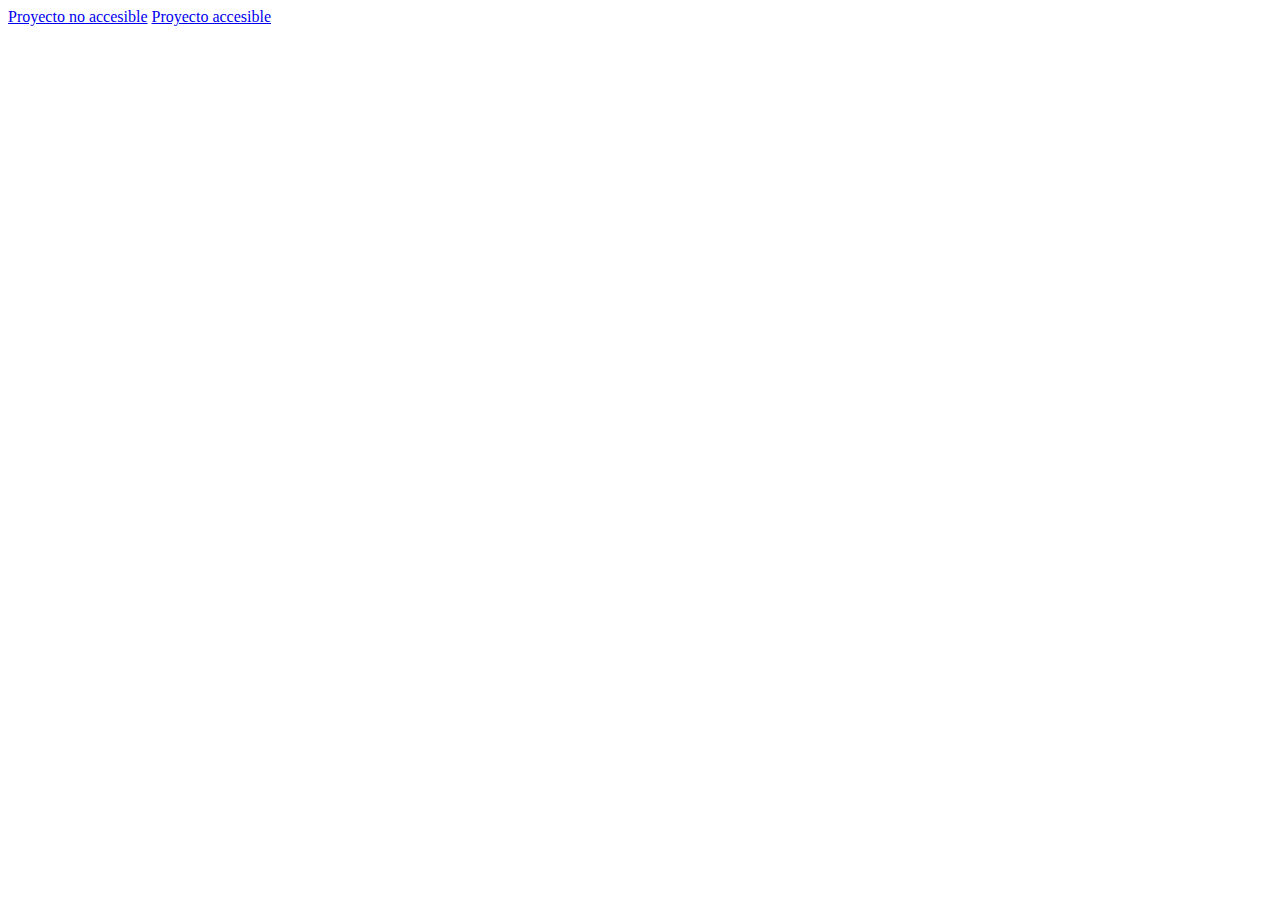
<file: index.html>
<!DOCTYPE html>
<html lang="es">
    <head>
        <title>Accesibilidad</title>
        <meta charset="UTF-8">
        <meta name="viewport" content="width=device-width, initial-scale=1">
    </head>
    <body>
        <a href="Proyecto/index.html">Proyecto no accesible</a>
        <a href="Proyecto_AAA/index.html">Proyecto accesible</a>
    </body>
</html>
</file>
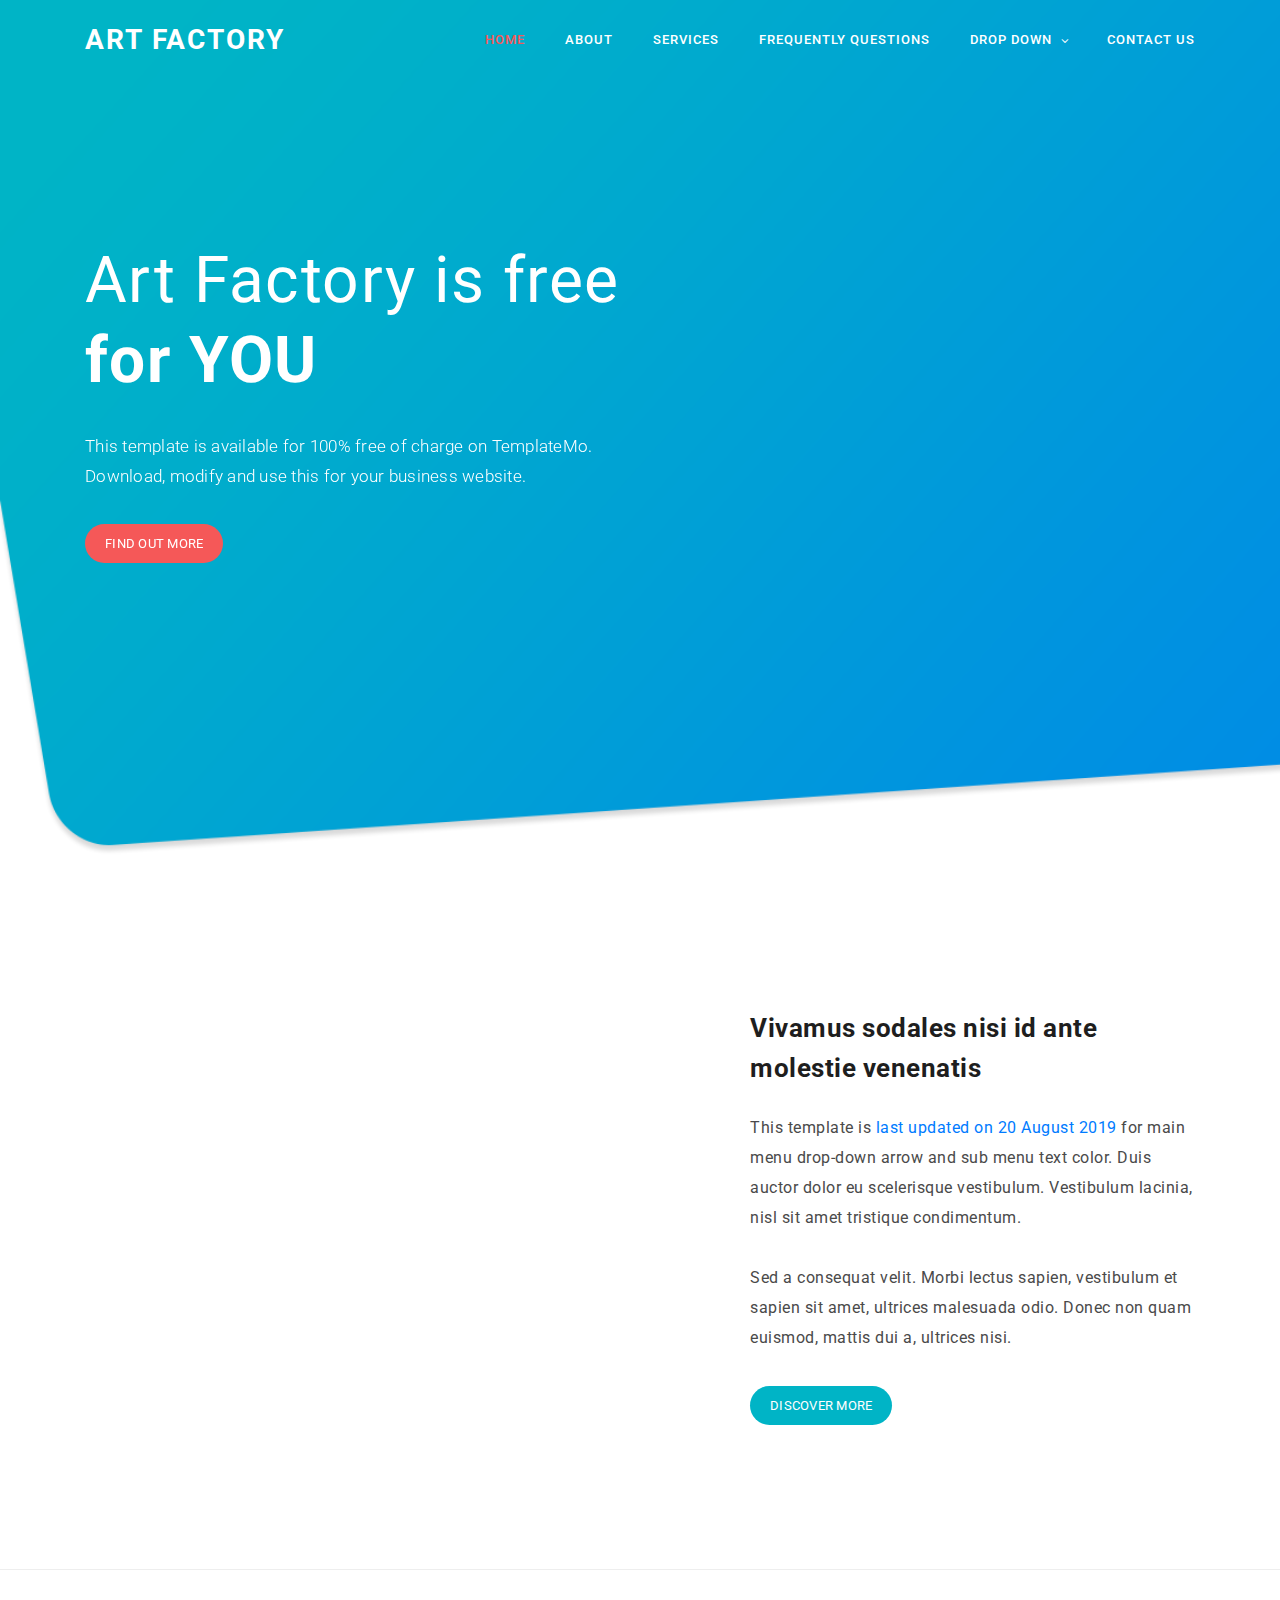
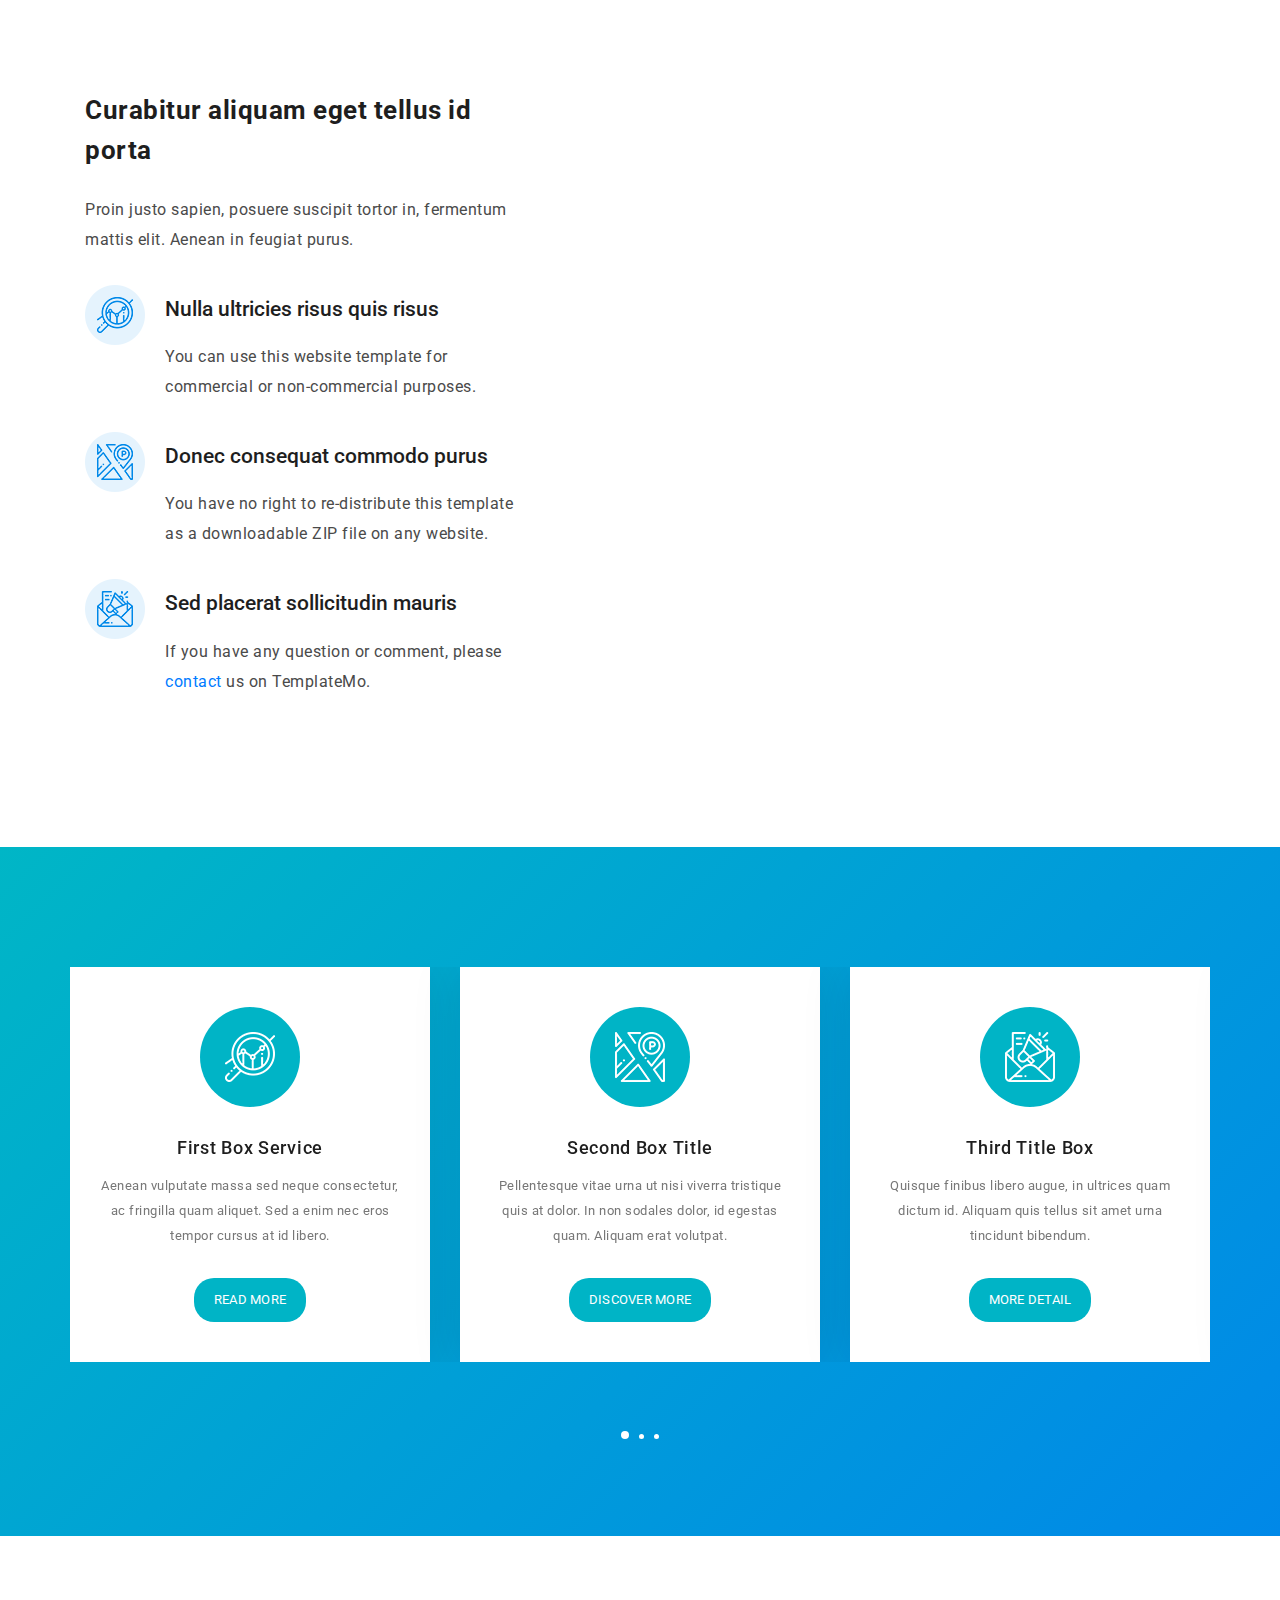
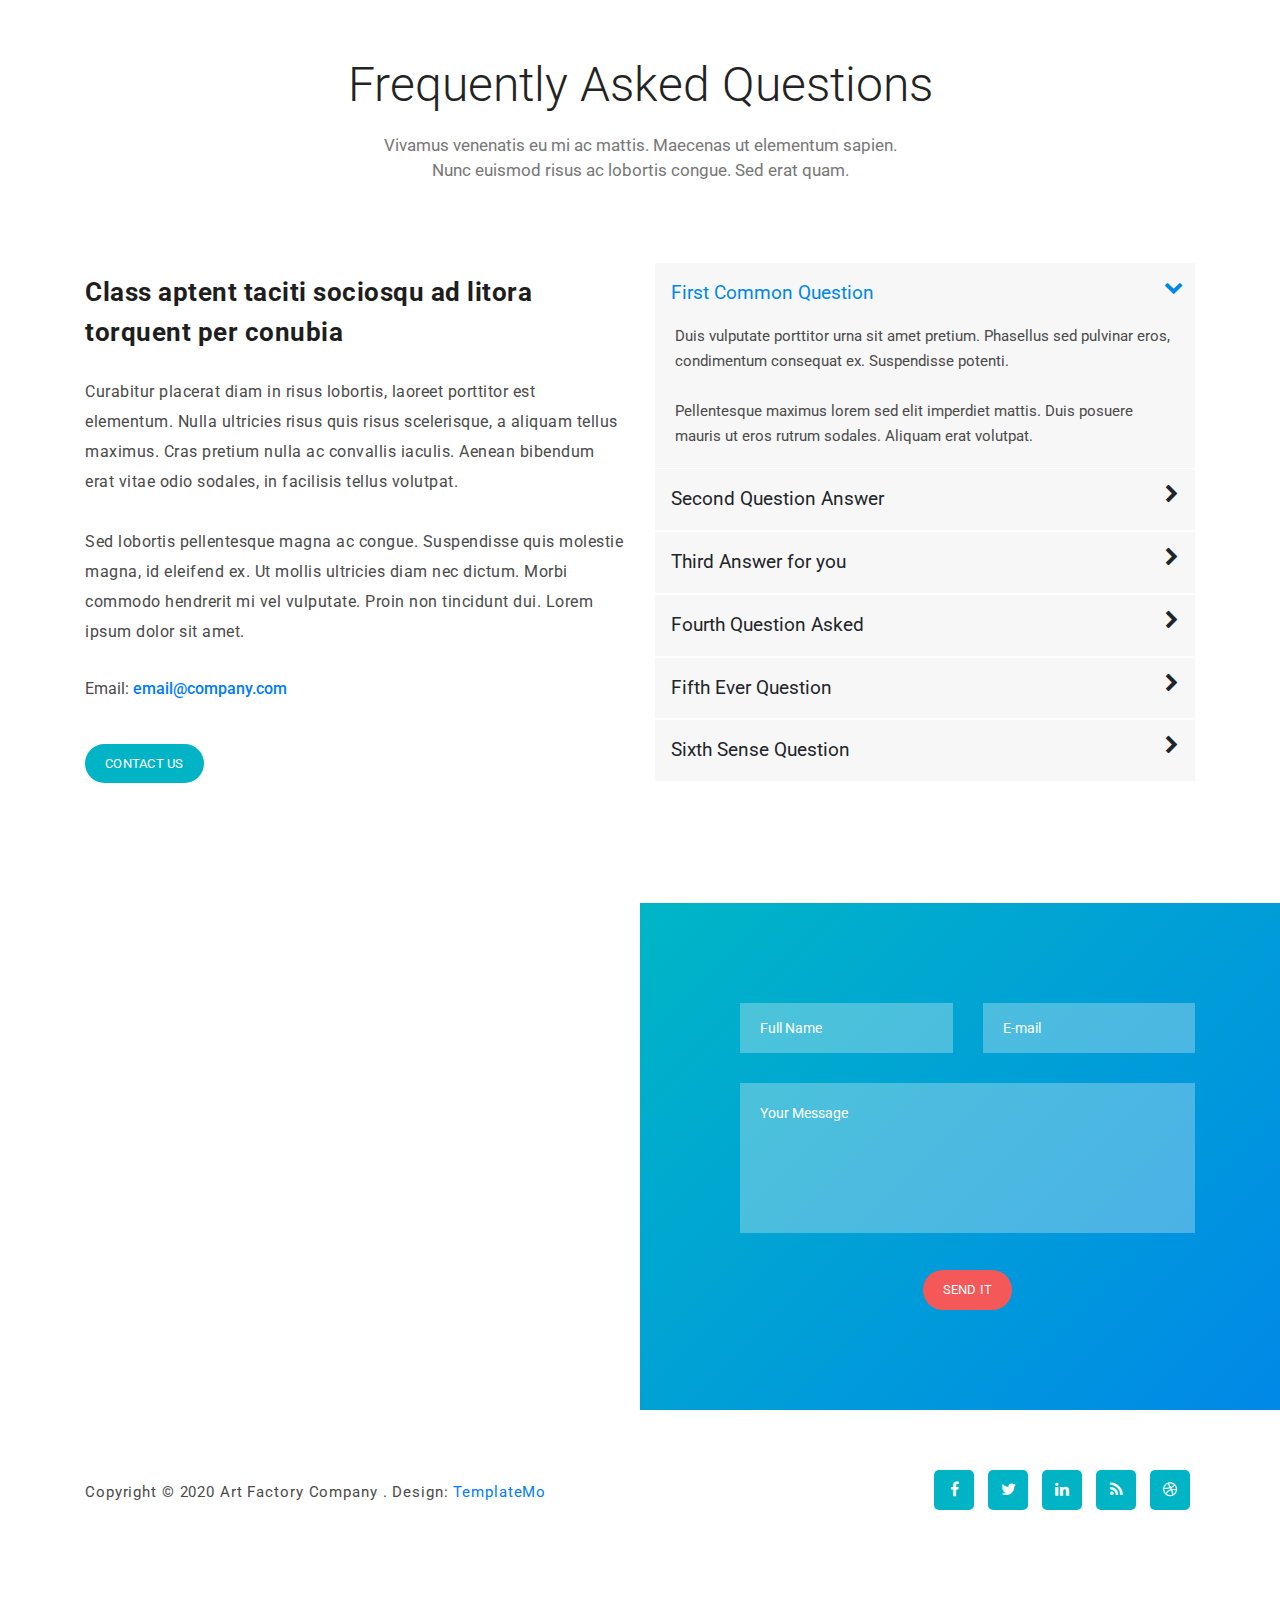
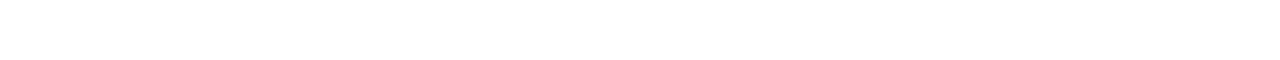
<file: Proyecto/index.html>
<!DOCTYPE html>
<html lang="en">

<head>

    <meta charset="utf-8">
    <meta name="viewport" content="width=device-width, initial-scale=1, shrink-to-fit=no">
    <meta name="description" content="">
    <meta name="author" content="Template Mo">
    <link href="https://fonts.googleapis.com/css?family=Roboto:100,300,400,500,700,900" rel="stylesheet">

    <title>Art Factory HTML CSS Template</title>
    <!--

ART FACTORY

https://templatemo.com/tm-537-art-factory

-->
    <!-- Additional CSS Files -->
    <link rel="stylesheet" type="text/css" href="assets/css/bootstrap.min.css">
    <link rel="stylesheet" type="text/css" href="assets/css/font-awesome.css">
    <link rel="stylesheet" type="text/css" href="assets/css/templatemo-art-factory.css">
    <link rel="stylesheet" type="text/css" href="assets/css/owl-carousel.css">

</head>

<body>

    <!-- ***** Preloader Start ***** -->
    <div id="preloader">
        <div class="jumper">
            <div></div>
            <div></div>
            <div></div>
        </div>
    </div>
    <!-- ***** Preloader End ***** -->


    <!-- ***** Header Area Start ***** -->
    <header class="header-area header-sticky">
        <div class="container">
            <div class="row">
                <div class="col-12">
                    <nav class="main-nav">
                        <!-- ***** Logo Start ***** -->
                        <a href="#" class="logo">Art Factory</a>

                        <!-- ***** Logo End ***** -->
                        <!-- ***** Menu Start ***** -->
                        <ul class="nav">
                            <li class="scroll-to-section"><a href="#welcome" class="active">Home</a></li>
                            <li class="scroll-to-section"><a href="#about">About</a></li>
                            <li class="scroll-to-section"><a href="#services">Services</a></li>
                            <li class="scroll-to-section"><a href="#frequently-question">Frequently Questions</a></li>
                            <li class="submenu">
                                <a href="javascript:;">Drop Down</a>
                                <ul>
                                    <li><a href="">About Us</a></li>
                                    <li><a href="">Features</a></li>
                                    <li><a href="">FAQ's</a></li>
                                    <li><a href="">Blog</a></li>
                                </ul>
                            </li>
                            <li class="scroll-to-section"><a href="#contact-us">Contact Us</a></li>
                        </ul>
                        <a class='menu-trigger'>
                            <span>Menu</span>
                        </a>
                        <!-- ***** Menu End ***** -->
                    </nav>
                </div>
            </div>
        </div>
    </header>
    <!-- ***** Header Area End ***** -->


    <!-- ***** Welcome Area Start ***** -->
    <div class="welcome-area" id="welcome">

        <!-- ***** Header Text Start ***** -->
        <div class="header-text">
            <div class="container">
                <div class="row">
                    <div class="left-text col-lg-6 col-md-6 col-sm-12 col-xs-12"
                        data-scroll-reveal="enter left move 30px over 0.6s after 0.4s">
                        <h1>Art Factory is free <strong>for YOU</strong></h1>
                        <p>This template is available for 100% free of charge on TemplateMo. Download, modify and use
                            this for your business website.</p>
                        <a href="#about" class="main-button-slider">Find Out More</a>
                    </div>
                    <iframe width="560" height="315" src="https://www.youtube.com/embed/ue9vBU0bjA4"
                        title="YouTube video player" frameborder="0"
                        allow="accelerometer; autoplay; clipboard-write; encrypted-media; gyroscope; picture-in-picture; web-share"
                        allowfullscreen></iframe>
                </div>
            </div>
        </div>
        <!-- ***** Header Text End ***** -->
    </div>
    <!-- ***** Welcome Area End ***** -->


    <!-- ***** Features Big Item Start ***** -->
    <section class="section" id="about">
        <div class="container">
            <div class="row">
                <div class="col-lg-7 col-md-12 col-sm-12"
                    data-scroll-reveal="enter left move 30px over 0.6s after 0.4s">
                    <img src="assets/images/left-image.png" class="rounded img-fluid d-block mx-auto" alt="App">
                </div>
                <div class="right-text col-lg-5 col-md-12 col-sm-12 mobile-top-fix">
                    <div class="left-heading">
                        <h5>Vivamus sodales nisi id ante molestie venenatis</h5>
                    </div>
                    <div class="left-text">
                        <p>This template is <a href="#">last updated on 20 August 2019 </a>for main menu drop-down arrow
                            and sub menu text color. Duis auctor dolor eu scelerisque vestibulum. Vestibulum lacinia,
                            nisl sit amet tristique condimentum. <br><br>
                            Sed a consequat velit. Morbi lectus sapien, vestibulum et sapien sit amet, ultrices
                            malesuada odio. Donec non quam euismod, mattis dui a, ultrices nisi.</p>
                        <a href="#about2" class="main-button">Discover More</a>
                    </div>
                </div>
            </div>
            <div class="row">
                <div class="col-lg-12">
                    <div class="hr"></div>
                </div>
            </div>
        </div>
    </section>
    <!-- ***** Features Big Item End ***** -->


    <!-- ***** Features Big Item Start ***** -->
    <section class="section" id="about2">
        <div class="container">
            <div class="row">
                <div class="left-text col-lg-5 col-md-12 col-sm-12 mobile-bottom-fix">
                    <div class="left-heading">
                        <h5>Curabitur aliquam eget tellus id porta</h5>
                    </div>
                    <p>Proin justo sapien, posuere suscipit tortor in, fermentum mattis elit. Aenean in feugiat purus.
                    </p>
                    <ul>
                        <li>
                            <img src="assets/images/about-icon-01.png" alt="">
                            <div class="text">
                                <h6>Nulla ultricies risus quis risus</h6>
                                <p>You can use this website template for commercial or non-commercial purposes.</p>
                            </div>
                        </li>
                        <li>
                            <img src="assets/images/about-icon-02.png" alt="">
                            <div class="text">
                                <h6>Donec consequat commodo purus</h6>
                                <p>You have no right to re-distribute this template as a downloadable ZIP file on any
                                    website.</p>
                            </div>
                        </li>
                        <li>
                            <img src="assets/images/about-icon-03.png" alt="">
                            <div class="text">
                                <h6>Sed placerat sollicitudin mauris</h6>
                                <p>If you have any question or comment, please <a rel="nofollow"
                                        href="https://templatemo.com/contact">contact</a> us on TemplateMo.</p>
                            </div>
                        </li>
                    </ul>
                </div>
                <div class="right-image col-lg-7 col-md-12 col-sm-12 mobile-bottom-fix-big"
                    data-scroll-reveal="enter right move 30px over 0.6s after 0.4s">
                    <img src="assets/images/right-image.png" class="rounded img-fluid d-block mx-auto" alt="App">
                </div>
            </div>
        </div>
    </section>
    <!-- ***** Features Big Item End ***** -->


    <!-- ***** Features Small Start ***** -->
    <section class="section" id="services">
        <div class="container">
            <div class="row">
                <div class="owl-carousel owl-theme">
                    <div class="item service-item">
                        <div class="icon">
                            <i><img src="assets/images/service-icon-01.png" alt=""></i>
                        </div>
                        <h5 class="service-title">First Box Service</h5>
                        <p>Aenean vulputate massa sed neque consectetur, ac fringilla quam aliquet. Sed a enim nec eros
                            tempor cursus at id libero.</p>
                        <a href="#" class="main-button">Read More</a>
                    </div>
                    <div class="item service-item">
                        <div class="icon">
                            <i><img src="assets/images/service-icon-02.png" alt=""></i>
                        </div>
                        <h5 class="service-title">Second Box Title</h5>
                        <p>Pellentesque vitae urna ut nisi viverra tristique quis at dolor. In non sodales dolor, id
                            egestas quam. Aliquam erat volutpat. </p>
                        <a href="#" class="main-button">Discover More</a>
                    </div>
                    <div class="item service-item">
                        <div class="icon">
                            <i><img src="assets/images/service-icon-03.png" alt=""></i>
                        </div>
                        <h5 class="service-title">Third Title Box</h5>
                        <p>Quisque finibus libero augue, in ultrices quam dictum id. Aliquam quis tellus sit amet urna
                            tincidunt bibendum.</p>
                        <a href="#" class="main-button">More Detail</a>
                    </div>
                    <div class="item service-item">
                        <div class="icon">
                            <i><img src="assets/images/service-icon-02.png" alt=""></i>
                        </div>
                        <h5 class="service-title">Fourth Service Box</h5>
                        <p>Fusce sollicitudin feugiat risus, tempus faucibus arcu blandit nec. Duis auctor dolor eu
                            scelerisque vestibulum.</p>
                        <a href="#" class="main-button">Read More</a>
                    </div>
                    <div class="item service-item">
                        <div class="icon">
                            <i><img src="assets/images/service-icon-01.png" alt=""></i>
                        </div>
                        <h5 class="service-title">Fifth Service Title</h5>
                        <p>Curabitur aliquam eget tellus id porta. Proin justo sapien, posuere suscipit tortor in,
                            fermentum mattis elit.</p>
                        <a href="#" class="main-button">Discover</a>
                    </div>
                    <div class="item service-item">
                        <div class="icon">
                            <i><img src="assets/images/service-icon-03.png" alt=""></i>
                        </div>
                        <h5 class="service-title">Sixth Box Title</h5>
                        <p>Ut nibh velit, aliquam vitae pellentesque nec, convallis vitae lacus. Aliquam porttitor urna
                            ut pellentesque.</p>
                        <a href="#" class="main-button">Detail</a>
                    </div>
                    <div class="item service-item">
                        <div class="icon">
                            <i><img src="assets/images/service-icon-01.png" alt=""></i>
                        </div>
                        <h5 class="service-title">Seventh Title Box</h5>
                        <p>Sed a consequat velit. Morbi lectus sapien, vestibulum et sapien sit amet, ultrices malesuada
                            odio. Donec non quam.</p>
                        <a href="#" class="main-button">Read More</a>
                    </div>
                </div>
            </div>
        </div>
    </section>
    <!-- ***** Features Small End ***** -->


    <!-- ***** Frequently Question Start ***** -->
    <section class="section" id="frequently-question">
        <div class="container">
            <!-- ***** Section Title Start ***** -->
            <div class="row">
                <div class="col-lg-12">
                    <div class="section-heading">
                        <h2>Frequently Asked Questions</h2>
                    </div>
                </div>
                <div class="offset-lg-3 col-lg-6">
                    <div class="section-heading">
                        <p>Vivamus venenatis eu mi ac mattis. Maecenas ut elementum sapien. Nunc euismod risus ac
                            lobortis congue. Sed erat quam.</p>
                    </div>
                </div>
            </div>
            <!-- ***** Section Title End ***** -->

            <div class="row">
                <div class="left-text col-lg-6 col-md-6 col-sm-12">
                    <h5>Class aptent taciti sociosqu ad litora torquent per conubia</h5>
                    <div class="accordion-text">
                        <p>Curabitur placerat diam in risus lobortis, laoreet porttitor est elementum. Nulla ultricies
                            risus quis risus scelerisque, a aliquam tellus maximus. Cras pretium nulla ac convallis
                            iaculis. Aenean bibendum erat vitae odio sodales, in facilisis tellus volutpat.</p>
                        <p>Sed lobortis pellentesque magna ac congue. Suspendisse quis molestie magna, id eleifend ex.
                            Ut mollis ultricies diam nec dictum. Morbi commodo hendrerit mi vel vulputate. Proin non
                            tincidunt dui. Lorem ipsum dolor sit amet.</p>
                        <span>Email: <a href="#">email@company.com</a><br></span>
                        <a href="#contact-us" class="main-button">Contact Us</a>
                    </div>
                </div>
                <div class="col-lg-6 col-md-6 col-sm-12">
                    <div class="accordions is-first-expanded">
                        <article class="accordion">
                            <div class="accordion-head">
                                <span>First Common Question</span>
                                <span class="icon">
                                    <i class="icon fa fa-chevron-right"></i>
                                </span>
                            </div>
                            <div class="accordion-body">
                                <div class="content">
                                    <p>Duis vulputate porttitor urna sit amet pretium. Phasellus sed pulvinar eros,
                                        condimentum consequat ex. Suspendisse potenti.
                                        <br><br>
                                        Pellentesque maximus lorem sed elit imperdiet mattis. Duis posuere mauris ut
                                        eros rutrum sodales. Aliquam erat volutpat.
                                    </p>
                                </div>
                            </div>
                        </article>
                        <article class="accordion">
                            <div class="accordion-head">
                                <span>Second Question Answer</span>
                                <span class="icon">
                                    <i class="icon fa fa-chevron-right"></i>
                                </span>
                            </div>
                            <div class="accordion-body">
                                <div class="content">
                                    <p>Sed odio elit, cursus sed consequat at, rutrum eget augue. Cras ac eros iaculis,
                                        tempor quam sit amet, scelerisque mi. Quisque eu risus eget nunc porttitor
                                        vestibulum at a ante.
                                        <br><br>
                                        Praesent ut placerat turpis, vel pellentesque dolor. Sed rutrum eleifend tortor,
                                        eu luctus orci sagittis in. In blandit fringilla mollis.
                                    </p>
                                </div>
                            </div>
                        </article>
                        <article class="accordion">
                            <div class="accordion-head">
                                <span>Third Answer for you</span>
                                <span class="icon">
                                    <i class="icon fa fa-chevron-right"></i>
                                </span>
                            </div>
                            <div class="accordion-body">
                                <div class="content">
                                    <p>Proin feugiat ante ut vulputate rutrum. Nam quis erat turpis. Nullam maximus
                                        pharetra lorem, eu condimentum est iaculis ut. Pellentesque mattis ultrices
                                        dignissim.
                                        <br><br>
                                        Etiam et enim finibus, feugiat massa efficitur, finibus sapien. Sed cursus lacus
                                        quis arcu scelerisque, eget ornare risus maximus. Aenean non lectus id odio
                                        rhoncus pharetra.
                                    </p>
                                </div>
                            </div>
                        </article>
                        <article class="accordion">
                            <div class="accordion-head">
                                <span>Fourth Question Asked</span>
                                <span class="icon">
                                    <i class="icon fa fa-chevron-right"></i>
                                </span>
                            </div>
                            <div class="accordion-body">
                                <div class="content">
                                    <p>Phasellus eu purus ornare, eleifend orci nec, egestas nulla. Sed sed aliquet
                                        sapien. Proin placerat, ipsum eu posuere blandit, tellus quam consectetur nisi,
                                        id sollicitudin diam ex at nisi.
                                        <br><br>
                                        Aenean fermentum eget turpis egestas semper. Sed finibus mollis venenatis.
                                        Praesent at sem in massa iaculis pharetra.
                                    </p>
                                </div>
                            </div>
                        </article>
                        <article class="accordion">
                            <div class="accordion-head">
                                <span>Fifth Ever Question</span>
                                <span class="icon">
                                    <i class="icon fa fa-chevron-right"></i>
                                </span>
                            </div>
                            <div class="accordion-body">
                                <div class="content">
                                    <p>Quisque aliquet ipsum ut magna rhoncus, euismod lacinia elit rhoncus. Sed sapien
                                        elit, mollis ut ultricies quis, fermentum nec ante.
                                        <br><br>
                                        Sed nec ex nec tortor fermentum sollicitudin id ut ligula. Ut sagittis rutrum
                                        lectus, non sagittis ante euismod eu.
                                    </p>
                                </div>
                            </div>
                        </article>
                        <article class="accordion">
                            <div class="accordion-head">
                                <span>Sixth Sense Question</span>
                                <span class="icon">
                                    <i class="icon fa fa-chevron-right"></i>
                                </span>
                            </div>
                            <div class="accordion-body">
                                <div class="content">
                                    <p>Suspendisse potenti. Ut dapibus leo ut massa vulputate semper. Pellentesque
                                        maximus lorem sed elit imperdiet mattis. Duis posuere mauris ut eros rutrum
                                        sodales. Aliquam erat volutpat.</p>
                                </div>
                            </div>
                        </article>
                    </div>
                </div>
            </div>
        </div>
    </section>
    <!-- ***** Frequently Question End ***** -->


    <!-- ***** Contact Us Start ***** -->
    <section class="section" id="contact-us">
        <div class="container-fluid">
            <div class="row">
                <!-- ***** Contact Map Start ***** -->
                <div class="col-lg-6 col-md-6 col-sm-12">
                    <div id="map">
                        <!-- How to change your own map point
                           1. Go to Google Maps
                           2. Click on your location point
                           3. Click "Share" and choose "Embed map" tab
                           4. Copy only URL and paste it within the src="" field below
                    -->
                        <iframe
                            src="https://www.google.com/maps/embed?pb=!1m18!1m12!1m3!1d1197183.8373802372!2d-1.9415093691103689!3d6.781986417238027!2m3!1f0!2f0!3f0!3m2!1i1024!2i768!4f13.1!3m3!1m2!1s0xfdb96f349e85efd%3A0xb8d1e0b88af1f0f5!2sKumasi+Central+Market!5e0!3m2!1sen!2sth!4v1532967884907"
                            width="100%" height="500px" frameborder="0" style="border:0" allowfullscreen></iframe>
                    </div>
                </div>
                <!-- ***** Contact Map End ***** -->

                <!-- ***** Contact Form Start ***** -->
                <div class="col-lg-6 col-md-6 col-sm-12">
                    <div class="contact-form">
                        <form id="contact" action="" method="post">
                            <div class="row">
                                <div class="col-md-6 col-sm-12">
                                    <fieldset>
                                        <input name="name" type="text" id="name" placeholder="Full Name" required=""
                                            class="contact-field" title="name">
                                    </fieldset>
                                </div>
                                <div class="col-md-6 col-sm-12">
                                    <fieldset>
                                        <input name="email" type="text" id="email" placeholder="E-mail" required=""
                                            class="contact-field" title="email">
                                    </fieldset>
                                </div>
                                <div class="col-lg-12">
                                    <fieldset>
                                        <textarea name="message" rows="6" id="message" placeholder="Your Message"
                                            required="" class="contact-field" title="textarea"></textarea>
                                    </fieldset>
                                </div>
                                <div class="col-lg-12">
                                    <fieldset>
                                        <button type="submit" id="form-submit" class="main-button">Send It</button>
                                    </fieldset>
                                </div>
                            </div>
                        </form>
                    </div>
                </div>
                <!-- ***** Contact Form End ***** -->
            </div>
        </div>
    </section>
    <!-- ***** Contact Us End ***** -->


    <!-- ***** Footer Start ***** -->
    <footer>
        <div class="container">
            <div class="row">
                <div class="col-lg-7 col-md-12 col-sm-12">
                    <p class="copyright">Copyright &copy; 2020 Art Factory Company

                        . Design: <a rel="nofollow" href="https://templatemo.com">TemplateMo</a></p>
                </div>
                <div class="col-lg-5 col-md-12 col-sm-12">
                    <ul class="social">
                        <li><a href="#"><i class="fa fa-facebook"></i></a></li>
                        <li><a href="#"><i class="fa fa-twitter"></i></a></li>
                        <li><a href="#"><i class="fa fa-linkedin"></i></a></li>
                        <li><a href="#"><i class="fa fa-rss"></i></a></li>
                        <li><a href="#"><i class="fa fa-dribbble"></i></a></li>
                    </ul>
                </div>
            </div>
        </div>
    </footer>

    <!-- jQuery -->
    <script src="assets/js/jquery-2.1.0.min.js"></script>

    <!-- Bootstrap -->
    <script src="assets/js/popper.js"></script>
    <script src="assets/js/bootstrap.min.js"></script>

    <!-- Plugins -->
    <script src="assets/js/owl-carousel.js"></script>
    <script src="assets/js/scrollreveal.min.js"></script>
    <script src="assets/js/waypoints.min.js"></script>
    <script src="assets/js/jquery.counterup.min.js"></script>
    <script src="assets/js/imgfix.min.js"></script>

    <!-- Global Init -->
    <script src="assets/js/custom.js"></script>

</body>

</html>
</file>
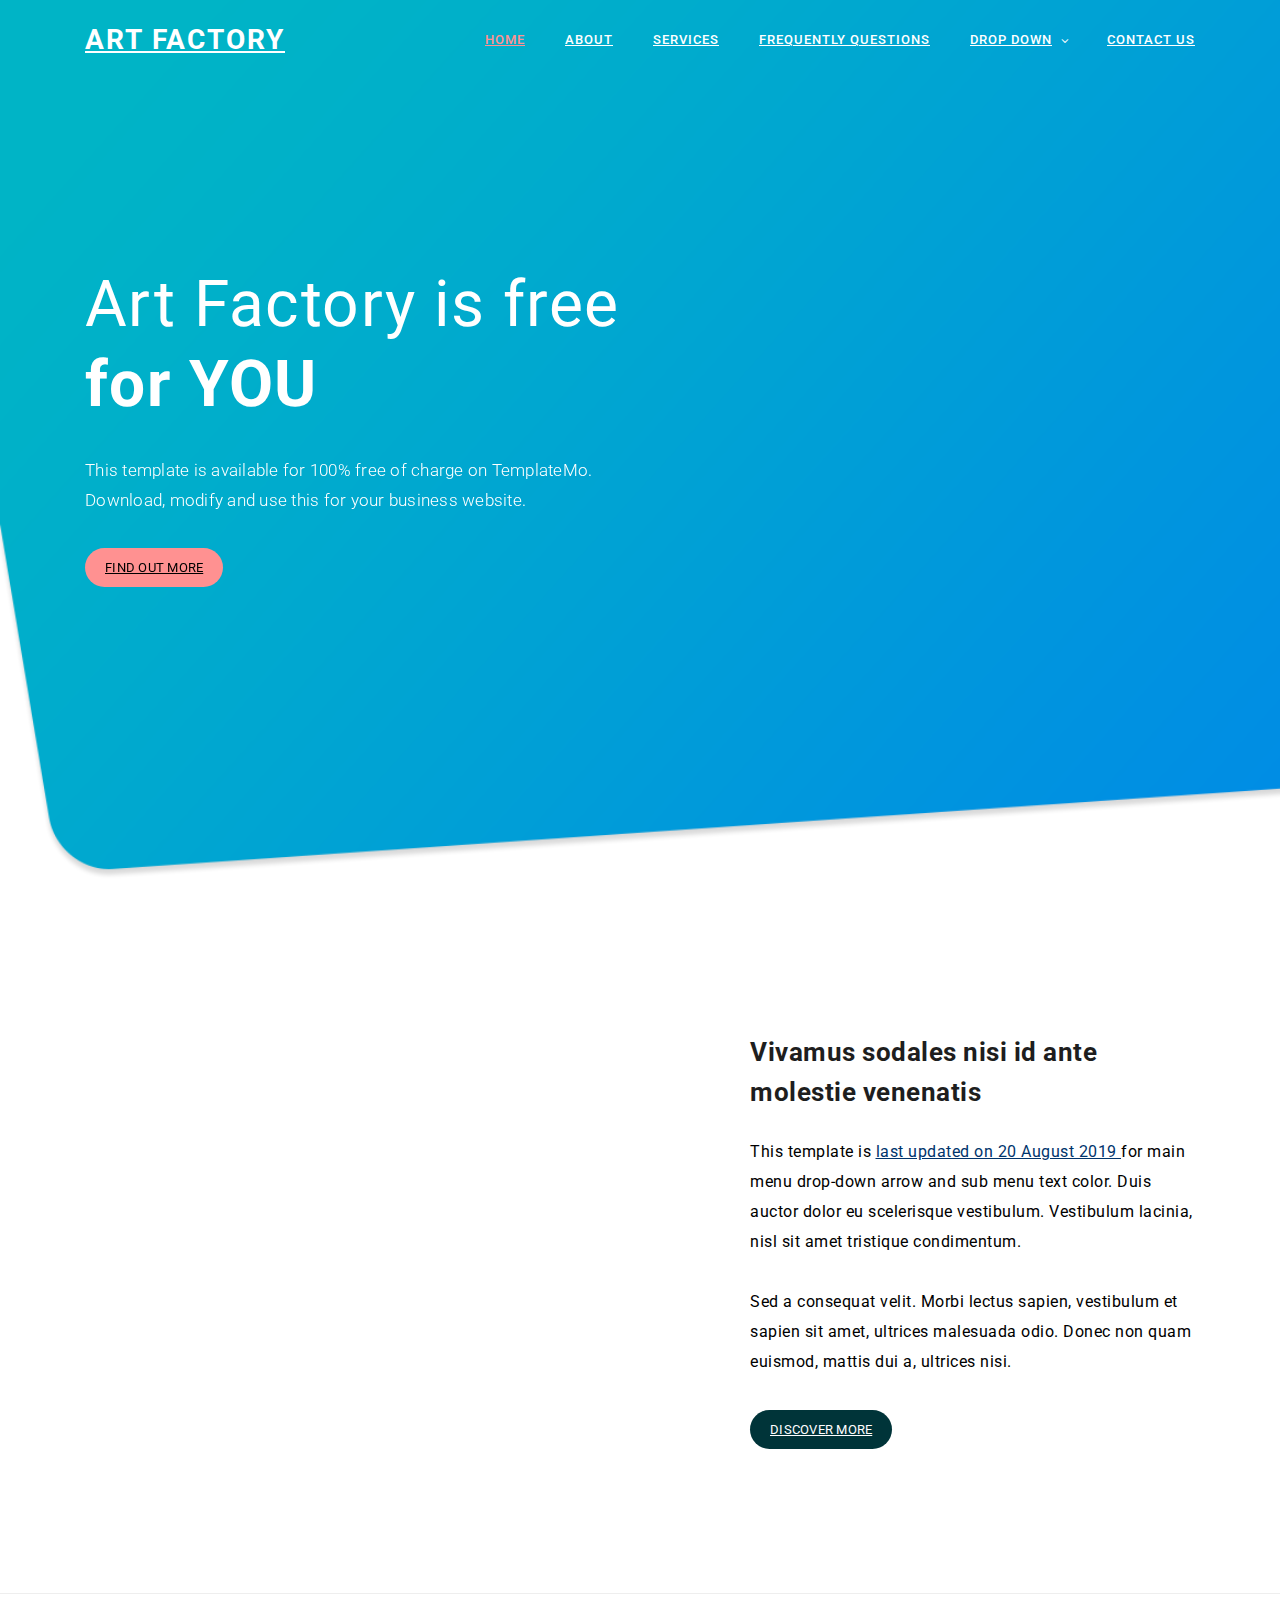
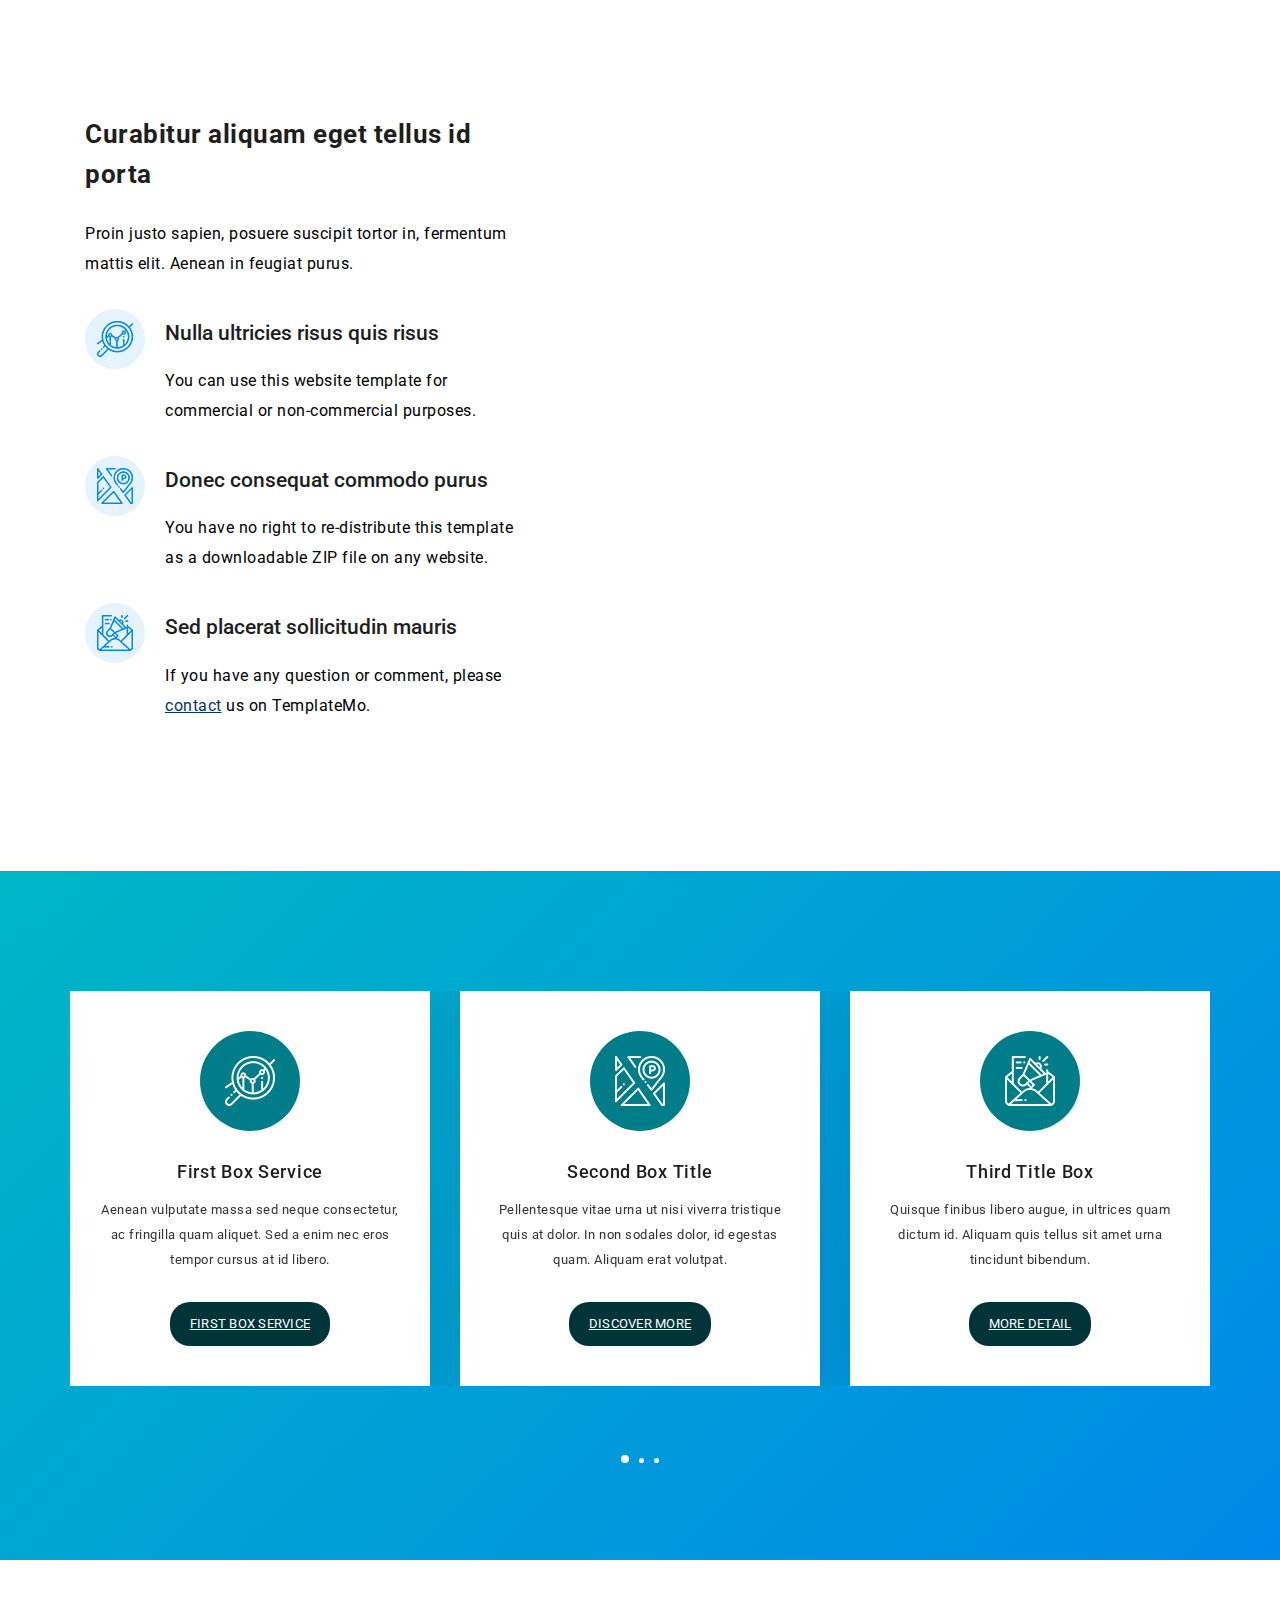
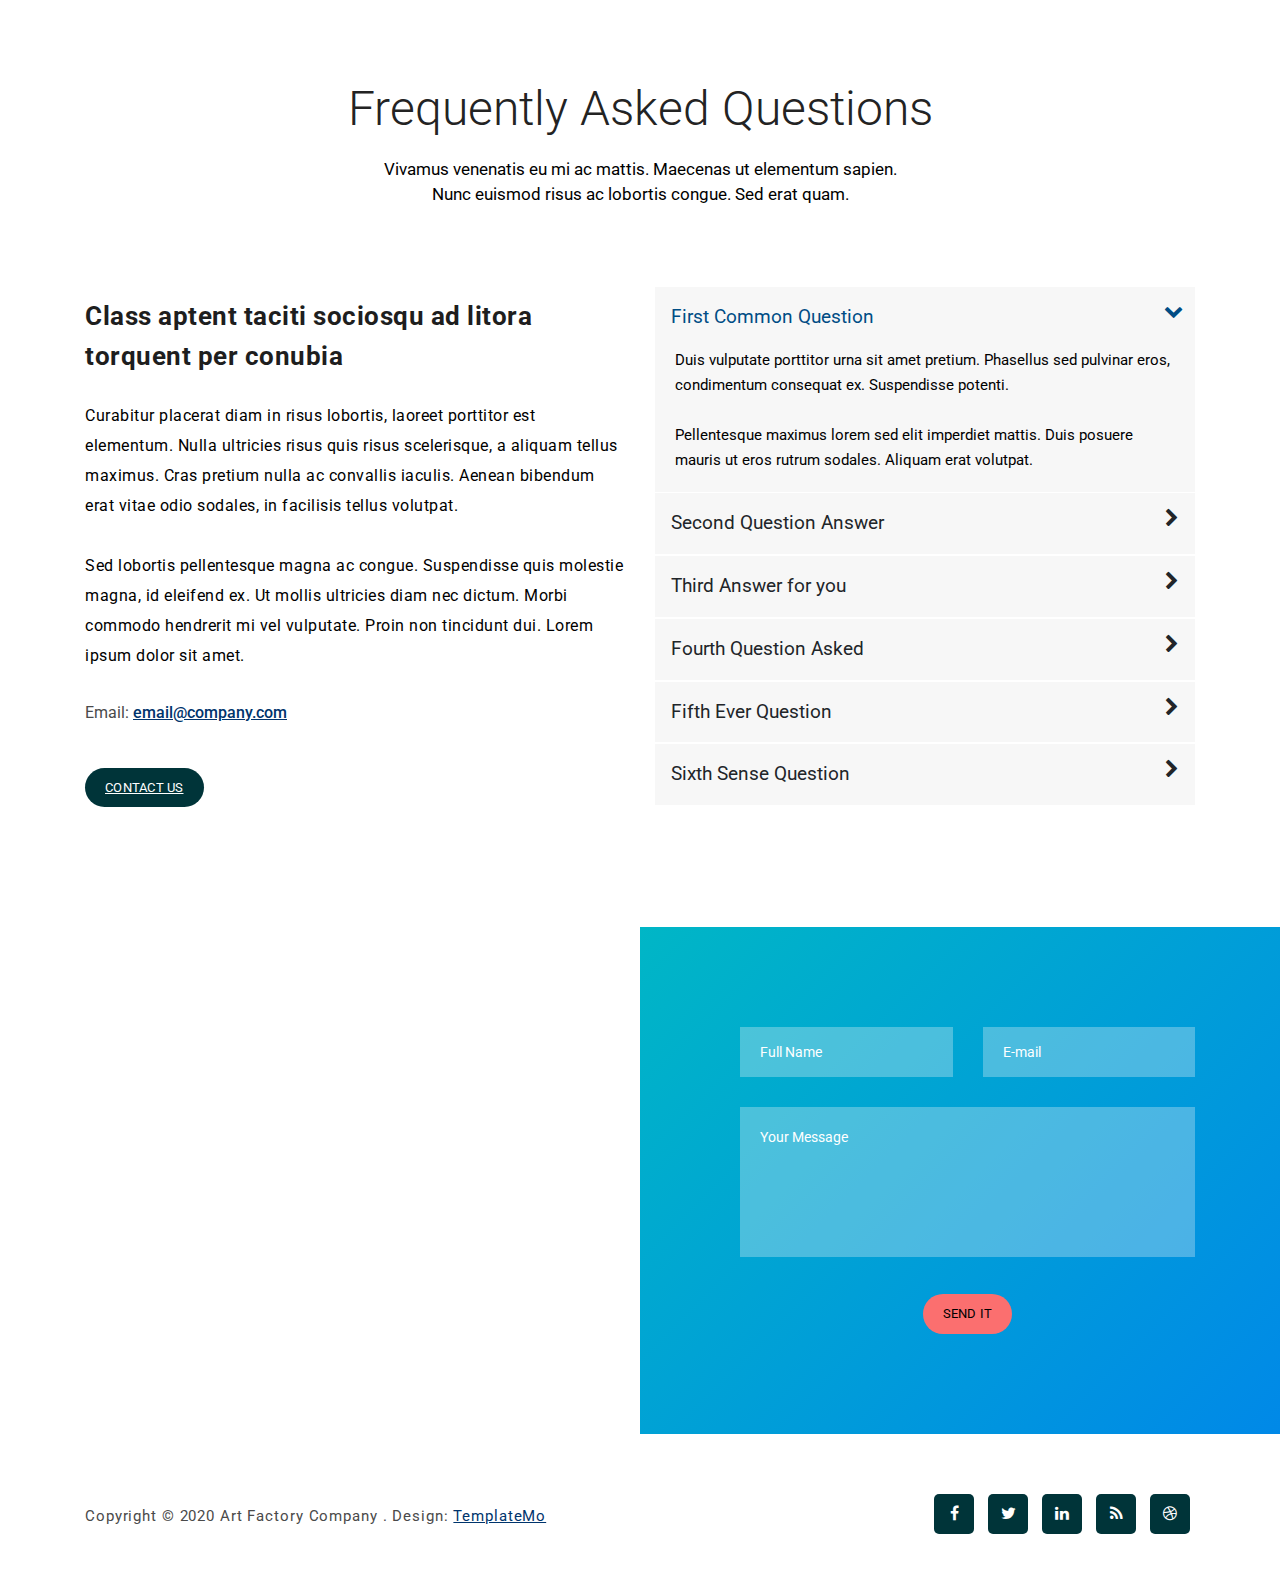
<file: Proyecto_AAA/index.html>
<!DOCTYPE html>
<html lang="en">

<head>

    <meta charset="utf-8">
    <meta name="viewport" content="width=device-width, initial-scale=1, shrink-to-fit=no">
    <meta name="description" content="">
    <meta name="author" content="Template Mo">
    <link href="https://fonts.googleapis.com/css?family=Roboto:100,300,400,500,700,900" rel="stylesheet">

    <title>Art Factory HTML CSS Template</title>
    <!--

ART FACTORY

https://templatemo.com/tm-537-art-factory

-->
    <!-- Additional CSS Files -->
    <link rel="stylesheet" type="text/css" href="assets/css/bootstrap.min.css">
    <link rel="stylesheet" type="text/css" href="assets/css/font-awesome.css">
    <link rel="stylesheet" type="text/css" href="assets/css/templatemo-art-factory.css">
    <link rel="stylesheet" type="text/css" href="assets/css/owl-carousel.css">

</head>

<body>

    <!-- ***** Preloader Start ***** -->
    <div id="preloader">
        <div class="jumper">
            <div></div>
            <div></div>
            <div></div>
        </div>
    </div>
    <!-- ***** Preloader End ***** -->

    <a href="#about" aria-label="saltar header">saltar header</a>
    <!-- ***** Header Area Start ***** -->
    <header class="header-area header-sticky">
        <div class="container">
            <div class="row">
                <div class="col-12">
                    <nav class="main-nav">
                        <!-- ***** Logo Start ***** -->
                        <a href="#" class="logo">Art Factory</a>

                        <!-- ***** Logo End ***** -->
                        <!-- ***** Menu Start ***** -->
                        <ul class="nav">
                            <li class="scroll-to-section"><a href="#welcome" class="active">Home</a></li>
                            <li class="scroll-to-section"><a href="#about">About</a></li>
                            <li class="scroll-to-section"><a href="#services">Services</a></li>
                            <li class="scroll-to-section"><a href="#frequently-question">Frequently Questions</a></li>
                            <li class="submenu">
                                <a href="javascript:;">Drop Down</a>
                                <ul>
                                    <li><a href="">About Us</a></li>
                                    <li><a href="">Features</a></li>
                                    <li><a href="">FAQ's</a></li>
                                    <li><a href="">Blog</a></li>
                                </ul>
                            </li>
                            <li class="scroll-to-section"><a href="#contact-us">Contact Us</a></li>
                        </ul>
                        <a class='menu-trigger'>
                            <span>Menu</span>
                        </a>
                        <!-- ***** Menu End ***** -->
                    </nav>
                </div>
            </div>
        </div>
    </header>
    <!-- ***** Header Area End ***** -->


    <!-- ***** Welcome Area Start ***** -->
    <section class="welcome-area" id="welcome">

        <!-- ***** Header Text Start ***** -->
        <div class="header-text">
            <div class="container">
                <div class="row">
                    <div class="left-text col-lg-6 col-md-6 col-sm-12 col-xs-12"
                        data-scroll-reveal="enter left move 30px over 0.6s after 0.4s">
                        <h1>Art Factory is free <strong>for YOU</strong></h1>
                        <p>This template is available for 100% free of charge on TemplateMo. Download, modify and use
                            this for your business website.</p>
                        <a href="#about" class="main-button-slider">Find Out More</a>
                    </div>
                    <iframe class="yt" src="https://www.youtube.com/embed/ue9vBU0bjA4"
                        title="YouTube video player"
                        allow="accelerometer; autoplay; clipboard-write; encrypted-media; gyroscope; picture-in-picture; web-share"
                        allowfullscreen></iframe>
                </div>
            </div>
        </div>
        <!-- ***** Header Text End ***** -->
    </section>
    <!-- ***** Welcome Area End ***** -->


    <!-- ***** Features Big Item Start ***** -->
    <section class="section" id="about">
        <div class="container">
            <div class="row">
                <div class="col-lg-7 col-md-12 col-sm-12"
                    data-scroll-reveal="enter left move 30px over 0.6s after 0.4s">
                    <img src="assets/images/left-image.png" class="rounded img-fluid d-block mx-auto" alt="App">
                </div>
                <div class="right-text col-lg-5 col-md-12 col-sm-12 mobile-top-fix">
                    <div class="left-heading">
                        <h5>Vivamus sodales nisi id ante molestie venenatis</h5>
                    </div>
                    <div class="left-text">
                        <p>This template is <a href="#">last updated on 20 August 2019 </a>for main menu drop-down arrow
                            and sub menu text color. Duis auctor dolor eu scelerisque vestibulum. Vestibulum lacinia,
                            nisl sit amet tristique condimentum. <br><br>
                            Sed a consequat velit. Morbi lectus sapien, vestibulum et sapien sit amet, ultrices
                            malesuada odio. Donec non quam euismod, mattis dui a, ultrices nisi.</p>
                        <a href="#about2" class="main-button" aria-label="discover mor">Discover More</a>
                    </div>
                </div>
            </div>
            <div class="row">
                <div class="col-lg-12">
                    <div class="hr"></div>
                </div>
            </div>
        </div>
    </section>
    <!-- ***** Features Big Item End ***** -->


    <!-- ***** Features Big Item Start ***** -->
    <section class="section" id="about2">
        <div class="container">
            <div class="row">
                <div class="left-text col-lg-5 col-md-12 col-sm-12 mobile-bottom-fix">
                    <div class="left-heading">
                        <h5>Curabitur aliquam eget tellus id porta</h5>
                    </div>
                    <p>Proin justo sapien, posuere suscipit tortor in, fermentum mattis elit. Aenean in feugiat purus.
                    </p>
                    <ul>
                        <li>
                            <img src="assets/images/about-icon-01.png" alt="">
                            <div class="text">
                                <h6>Nulla ultricies risus quis risus</h6>
                                <p>You can use this website template for commercial or non-commercial purposes.</p>
                            </div>
                        </li>
                        <li>
                            <img src="assets/images/about-icon-02.png" alt="">
                            <div class="text">
                                <h6>Donec consequat commodo purus</h6>
                                <p>You have no right to re-distribute this template as a downloadable ZIP file on any
                                    website.</p>
                            </div>
                        </li>
                        <li>
                            <img src="assets/images/about-icon-03.png" alt="">
                            <div class="text">
                                <h6>Sed placerat sollicitudin mauris</h6>
                                <p>If you have any question or comment, please <a rel="nofollow"
                                        href="https://templatemo.com/contact">contact</a> us on TemplateMo.</p>
                            </div>
                        </li>
                    </ul>
                </div>
                <div class="right-image col-lg-7 col-md-12 col-sm-12 mobile-bottom-fix-big"
                    data-scroll-reveal="enter right move 30px over 0.6s after 0.4s">
                    <img src="assets/images/right-image.png" class="rounded img-fluid d-block mx-auto" alt="App">
                </div>
            </div>
        </div>
    </section>
    <!-- ***** Features Big Item End ***** -->


    <!-- ***** Features Small Start ***** -->
    <section class="section" id="services">
        <div class="container">
            <div class="row">
                <div class="owl-carousel owl-theme">
                    <div class="item service-item">
                        <div class="icon">
                            <i><img src="assets/images/service-icon-01.png" alt=""></i>
                        </div>
                        <h5 class="service-title">First Box Service</h5>
                        <p>Aenean vulputate massa sed neque consectetur, ac fringilla quam aliquet. Sed a enim nec eros
                            tempor cursus at id libero.</p>
                        <a href="#" class="main-button">First Box Service</a>
                    </div>
                    <div class="item service-item">
                        <div class="icon">
                            <i><img src="assets/images/service-icon-02.png" alt=""></i>
                        </div>
                        <h5 class="service-title">Second Box Title</h5>
                        <p>Pellentesque vitae urna ut nisi viverra tristique quis at dolor. In non sodales dolor, id
                            egestas quam. Aliquam erat volutpat. </p>
                        <a href="#" class="main-button" aria-label="discover more4">Discover More</a>
                    </div>
                    <div class="item service-item">
                        <div class="icon">
                            <i><img src="assets/images/service-icon-03.png" alt=""></i>
                        </div>
                        <h5 class="service-title">Third Title Box</h5>
                        <p>Quisque finibus libero augue, in ultrices quam dictum id. Aliquam quis tellus sit amet urna
                            tincidunt bibendum.</p>
                        <a href="#" class="main-button">More Detail</a>
                    </div>
                    <div class="item service-item">
                        <div class="icon">
                            <i><img src="assets/images/service-icon-02.png" alt=""></i>
                        </div>
                        <h5 class="service-title">Fourth Service Box</h5>
                        <p>Fusce sollicitudin feugiat risus, tempus faucibus arcu blandit nec. Duis auctor dolor eu
                            scelerisque vestibulum.</p>
                        <a href="#" class="main-button">Fourth Service Box</a>
                    </div>
                    <div class="item service-item">
                        <div class="icon">
                            <i><img src="assets/images/service-icon-01.png" alt=""></i>
                        </div>
                        <h5 class="service-title">Fifth Service Title</h5>
                        <p>Curabitur aliquam eget tellus id porta. Proin justo sapien, posuere suscipit tortor in,
                            fermentum mattis elit.</p>
                        <a href="#" class="main-button">Discover</a>
                    </div>
                    <div class="item service-item">
                        <div class="icon">
                            <i><img src="assets/images/service-icon-03.png" alt=""></i>
                        </div>
                        <h5 class="service-title">Sixth Box Title</h5>
                        <p>Ut nibh velit, aliquam vitae pellentesque nec, convallis vitae lacus. Aliquam porttitor urna
                            ut pellentesque.</p>
                        <a href="#" class="main-button">Detail</a>
                    </div>
                    <div class="item service-item">
                        <div class="icon">
                            <i><img src="assets/images/service-icon-01.png" alt=""></i>
                        </div>
                        <h5 class="service-title">Seventh Title Box</h5>
                        <p>Sed a consequat velit. Morbi lectus sapien, vestibulum et sapien sit amet, ultrices malesuada
                            odio. Donec non quam.</p>
                        <a href="#" class="main-button">Seventh Title Box</a>
                    </div>
                </div>
            </div>
        </div>
    </section>
    <!-- ***** Features Small End ***** -->


    <!-- ***** Frequently Question Start ***** -->
    <section class="section" id="frequently-question">
        <div class="container">
            <!-- ***** Section Title Start ***** -->
            <div class="row">
                <div class="col-lg-12">
                    <div class="section-heading">
                        <h2>Frequently Asked Questions</h2>
                    </div>
                </div>
                <div class="offset-lg-3 col-lg-6">
                    <div class="section-heading">
                        <p>Vivamus venenatis eu mi ac mattis. Maecenas ut elementum sapien. Nunc euismod risus ac
                            lobortis congue. Sed erat quam.</p>
                    </div>
                </div>
            </div>
            <!-- ***** Section Title End ***** -->

            <div class="row">
                <div class="left-text col-lg-6 col-md-6 col-sm-12">
                    <h5>Class aptent taciti sociosqu ad litora torquent per conubia</h5>
                    <div class="accordion-text">
                        <p>Curabitur placerat diam in risus lobortis, laoreet porttitor est elementum. Nulla ultricies
                            risus quis risus scelerisque, a aliquam tellus maximus. Cras pretium nulla ac convallis
                            iaculis. Aenean bibendum erat vitae odio sodales, in facilisis tellus volutpat.</p>
                        <p>Sed lobortis pellentesque magna ac congue. Suspendisse quis molestie magna, id eleifend ex.
                            Ut mollis ultricies diam nec dictum. Morbi commodo hendrerit mi vel vulputate. Proin non
                            tincidunt dui. Lorem ipsum dolor sit amet.</p>
                        <span>Email: <a href="#">email@company.com</a><br></span>
                        <a href="#contact-us" class="main-button">Contact Us</a>
                    </div>
                </div>
                <div class="col-lg-6 col-md-6 col-sm-12">
                    <div class="accordions is-first-expanded">
                        <article class="accordion" aria-label="First Common Question">
                            <div class="accordion-head">
                                <span>First Common Question</span>
                                <span class="icon">
                                    <i class="icon fa fa-chevron-right"></i>
                                </span>
                            </div>
                            <div class="accordion-body">
                                <div class="content">
                                    <p>Duis vulputate porttitor urna sit amet pretium. Phasellus sed pulvinar eros,
                                        condimentum consequat ex. Suspendisse potenti.
                                        <br><br>
                                        Pellentesque maximus lorem sed elit imperdiet mattis. Duis posuere mauris ut
                                        eros rutrum sodales. Aliquam erat volutpat.
                                    </p>
                                </div>
                            </div>
                        </article>
                        <article class="accordion" aria-label="Second Question Answer">
                            <div class="accordion-head">
                                <span>Second Question Answer</span>
                                <span class="icon">
                                    <i class="icon fa fa-chevron-right"></i>
                                </span>
                            </div>
                            <div class="accordion-body">
                                <div class="content">
                                    <p>Sed odio elit, cursus sed consequat at, rutrum eget augue. Cras ac eros iaculis,
                                        tempor quam sit amet, scelerisque mi. Quisque eu risus eget nunc porttitor
                                        vestibulum at a ante.
                                        <br><br>
                                        Praesent ut placerat turpis, vel pellentesque dolor. Sed rutrum eleifend tortor,
                                        eu luctus orci sagittis in. In blandit fringilla mollis.
                                    </p>
                                </div>
                            </div>
                        </article>
                        <article class="accordion" aria-label="Third Answer for you">
                            <div class="accordion-head">
                                <span>Third Answer for you</span>
                                <span class="icon">
                                    <i class="icon fa fa-chevron-right"></i>
                                </span>
                            </div>
                            <div class="accordion-body">
                                <div class="content">
                                    <p>Proin feugiat ante ut vulputate rutrum. Nam quis erat turpis. Nullam maximus
                                        pharetra lorem, eu condimentum est iaculis ut. Pellentesque mattis ultrices
                                        dignissim.
                                        <br><br>
                                        Etiam et enim finibus, feugiat massa efficitur, finibus sapien. Sed cursus lacus
                                        quis arcu scelerisque, eget ornare risus maximus. Aenean non lectus id odio
                                        rhoncus pharetra.
                                    </p>
                                </div>
                            </div>
                        </article>
                        <article class="accordion" aria-label="Fourth Question Asked">
                            <div class="accordion-head">
                                <span>Fourth Question Asked</span>
                                <span class="icon">
                                    <i class="icon fa fa-chevron-right"></i>
                                </span>
                            </div>
                            <div class="accordion-body">
                                <div class="content">
                                    <p>Phasellus eu purus ornare, eleifend orci nec, egestas nulla. Sed sed aliquet
                                        sapien. Proin placerat, ipsum eu posuere blandit, tellus quam consectetur nisi,
                                        id sollicitudin diam ex at nisi.
                                        <br><br>
                                        Aenean fermentum eget turpis egestas semper. Sed finibus mollis venenatis.
                                        Praesent at sem in massa iaculis pharetra.
                                    </p>
                                </div>
                            </div>
                        </article>
                        <article class="accordion" aria-label="Fifth Ever Question">
                            <div class="accordion-head">
                                <span>Fifth Ever Question</span>
                                <span class="icon">
                                    <i class="icon fa fa-chevron-right"></i>
                                </span>
                            </div>
                            <div class="accordion-body">
                                <div class="content">
                                    <p>Quisque aliquet ipsum ut magna rhoncus, euismod lacinia elit rhoncus. Sed sapien
                                        elit, mollis ut ultricies quis, fermentum nec ante.
                                        <br><br>
                                        Sed nec ex nec tortor fermentum sollicitudin id ut ligula. Ut sagittis rutrum
                                        lectus, non sagittis ante euismod eu.
                                    </p>
                                </div>
                            </div>
                        </article>
                        <article class="accordion" aria-label="Sixth Sense">
                            <div class="accordion-head">
                                <span>Sixth Sense Question</span>
                                <span class="icon">
                                    <i class="icon fa fa-chevron-right"></i>
                                </span>
                            </div>
                            <div class="accordion-body">
                                <div class="content">
                                    <p>Suspendisse potenti. Ut dapibus leo ut massa vulputate semper. Pellentesque
                                        maximus lorem sed elit imperdiet mattis. Duis posuere mauris ut eros rutrum
                                        sodales. Aliquam erat volutpat.</p>
                                </div>
                            </div>
                        </article>
                    </div>
                </div>
            </div>
        </div>
    </section>
    <!-- ***** Frequently Question End ***** -->


    <!-- ***** Contact Us Start ***** -->
    <section class="section" id="contact-us">
        <div class="container-fluid">
            <div class="row">
                <!-- ***** Contact Map Start ***** -->
                <div class="col-lg-6 col-md-6 col-sm-12">
                    <div id="map">
                        <!-- How to change your own map point
                           1. Go to Google Maps
                           2. Click on your location point
                           3. Click "Share" and choose "Embed map" tab
                           4. Copy only URL and paste it within the src="" field below
                    -->
                        <iframe
                            src="https://www.google.com/maps/embed?pb=!1m18!1m12!1m3!1d1197183.8373802372!2d-1.9415093691103689!3d6.781986417238027!2m3!1f0!2f0!3f0!3m2!1i1024!2i768!4f13.1!3m3!1m2!1s0xfdb96f349e85efd%3A0xb8d1e0b88af1f0f5!2sKumasi+Central+Market!5e0!3m2!1sen!2sth!4v1532967884907"
                           allowfullscreen title="iframe"></iframe>
                    </div>
                </div>
                <!-- ***** Contact Map End ***** -->

                <!-- ***** Contact Form Start ***** -->
                <div class="col-lg-6 col-md-6 col-sm-12">
                    <div class="contact-form">
                        <form id="contact" action="" method="post">
                            <div class="row">
                                <div class="col-md-6 col-sm-12">
                                    <fieldset>
                                        <input tabindex="0" name="name" type="text" id="name" placeholder="Full Name" required=""
                                            class="contact-field" title="input">
                                    </fieldset>
                                </div>
                                <div class="col-md-6 col-sm-12">
                                    <fieldset>
                                        <input tabindex="0" name="email" type="text" id="email" placeholder="E-mail" required=""
                                            class="contact-field" title="input">
                                    </fieldset>
                                </div>
                                <div class="col-lg-12">
                                    <fieldset>
                                        <textarea tabindex="0" name="message" rows="6" id="message" placeholder="Your Message"
                                            required="" class="contact-field" title="textarea"></textarea>
                                    </fieldset>
                                </div>
                                <div class="col-lg-12">
                                    <fieldset>
                                        <button tabindex="0" type="submit" id="form-submit" class="main-button">Send It</button>
                                    </fieldset>
                                </div>
                            </div>
                        </form>
                    </div>
                </div>
                <!-- ***** Contact Form End ***** -->
            </div>
        </div>
    </section>
    <!-- ***** Contact Us End ***** -->


    <!-- ***** Footer Start ***** -->
    <footer>
        <div class="container">
            <div class="row">
                <div class="col-lg-7 col-md-12 col-sm-12">
                    <p class="copyright">Copyright &copy; 2020 Art Factory Company

                        . Design: <a rel="nofollow" href="https://templatemo.com">TemplateMo</a></p>
                </div>
                <div class="col-lg-5 col-md-12 col-sm-12">
                    <ul class="social">
                        <li><a href="#"><i class="fa fa-facebook"></i></a></li>
                        <li><a href="#"><i class="fa fa-twitter"></i></a></li>
                        <li><a href="#"><i class="fa fa-linkedin"></i></a></li>
                        <li><a href="#"><i class="fa fa-rss"></i></a></li>
                        <li><a href="#"><i class="fa fa-dribbble"></i></a></li>
                    </ul>
                </div>
            </div>
        </div>
    </footer>

    <!-- jQuery -->
    <script src="assets/js/jquery-2.1.0.min.js"></script>

    <!-- Bootstrap -->
    <script src="assets/js/popper.js"></script>
    <script src="assets/js/bootstrap.min.js"></script>

    <!-- Plugins -->
    <script src="assets/js/owl-carousel.js"></script>
    <script src="assets/js/scrollreveal.min.js"></script>
    <script src="assets/js/waypoints.min.js"></script>
    <script src="assets/js/jquery.counterup.min.js"></script>
    <script src="assets/js/imgfix.min.js"></script>

    <!-- Global Init -->
    <script src="assets/js/custom.js"></script>

</body>

</html>
</file>
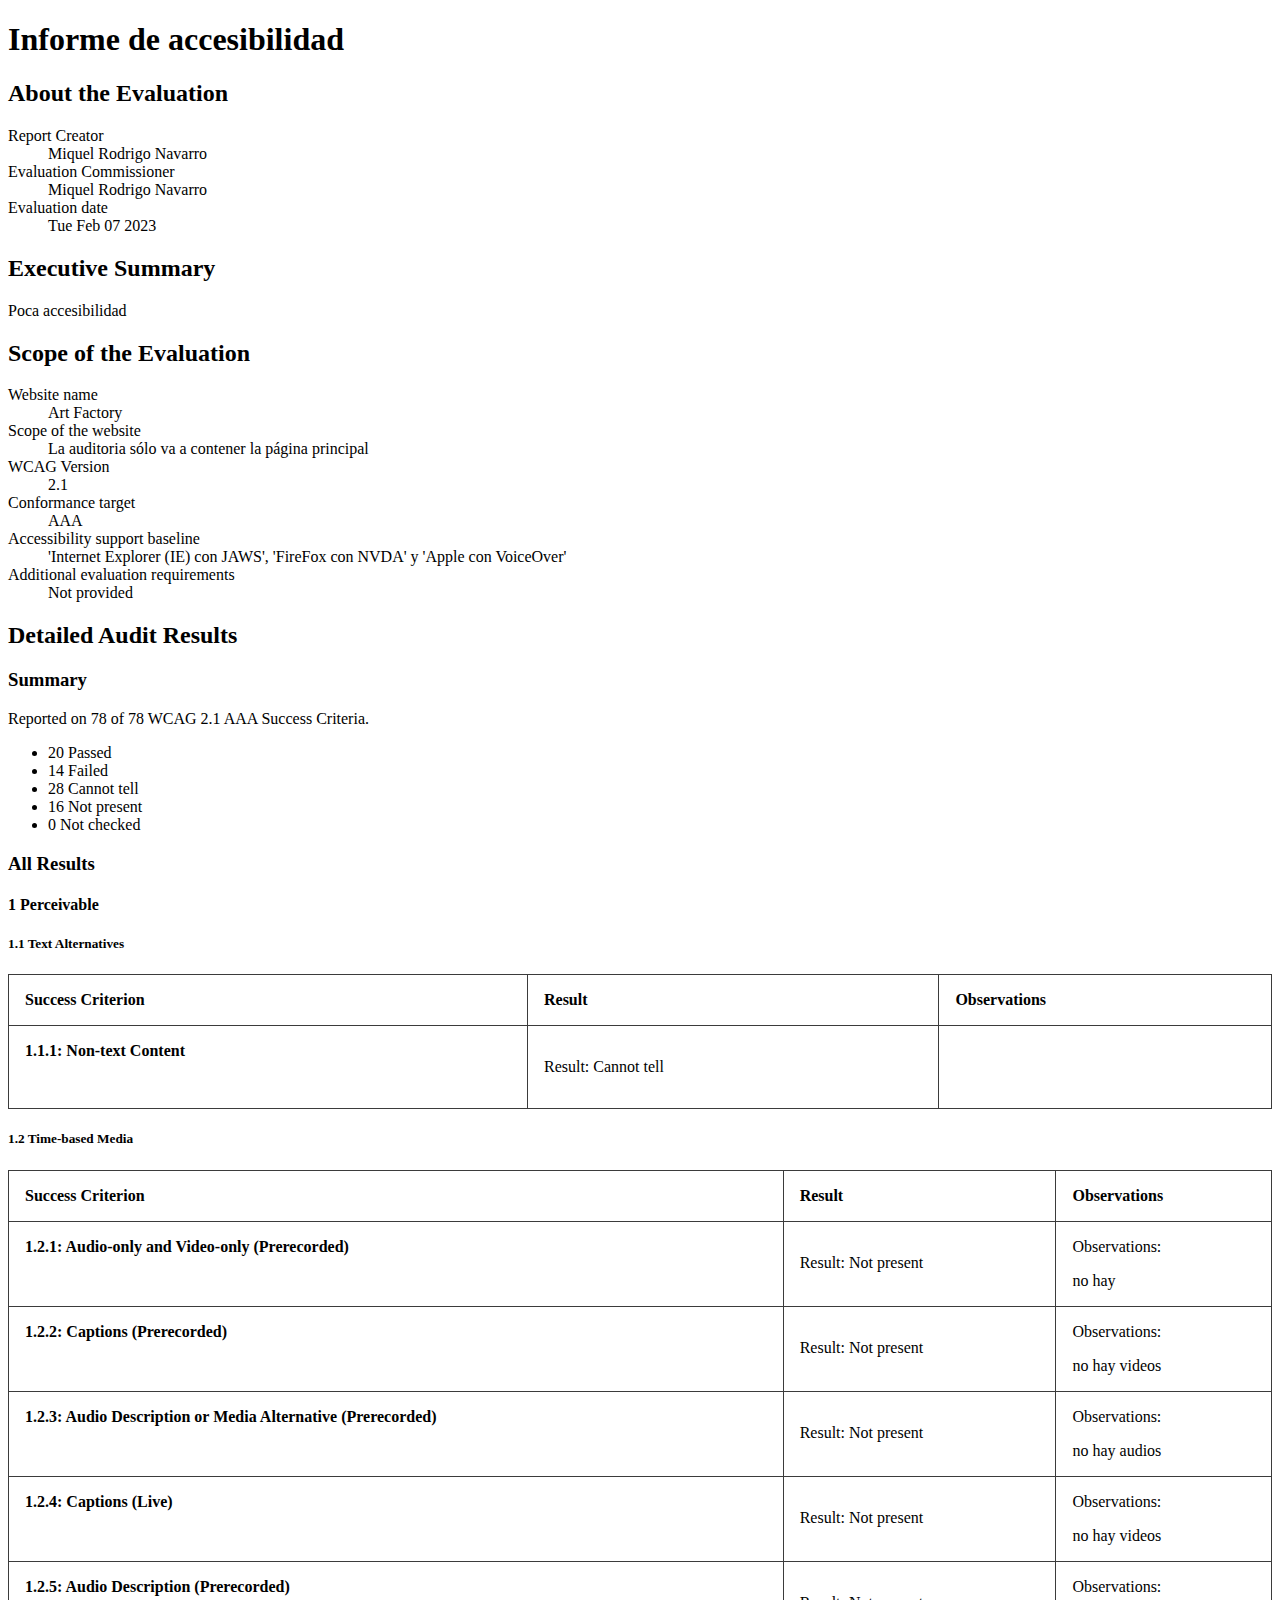
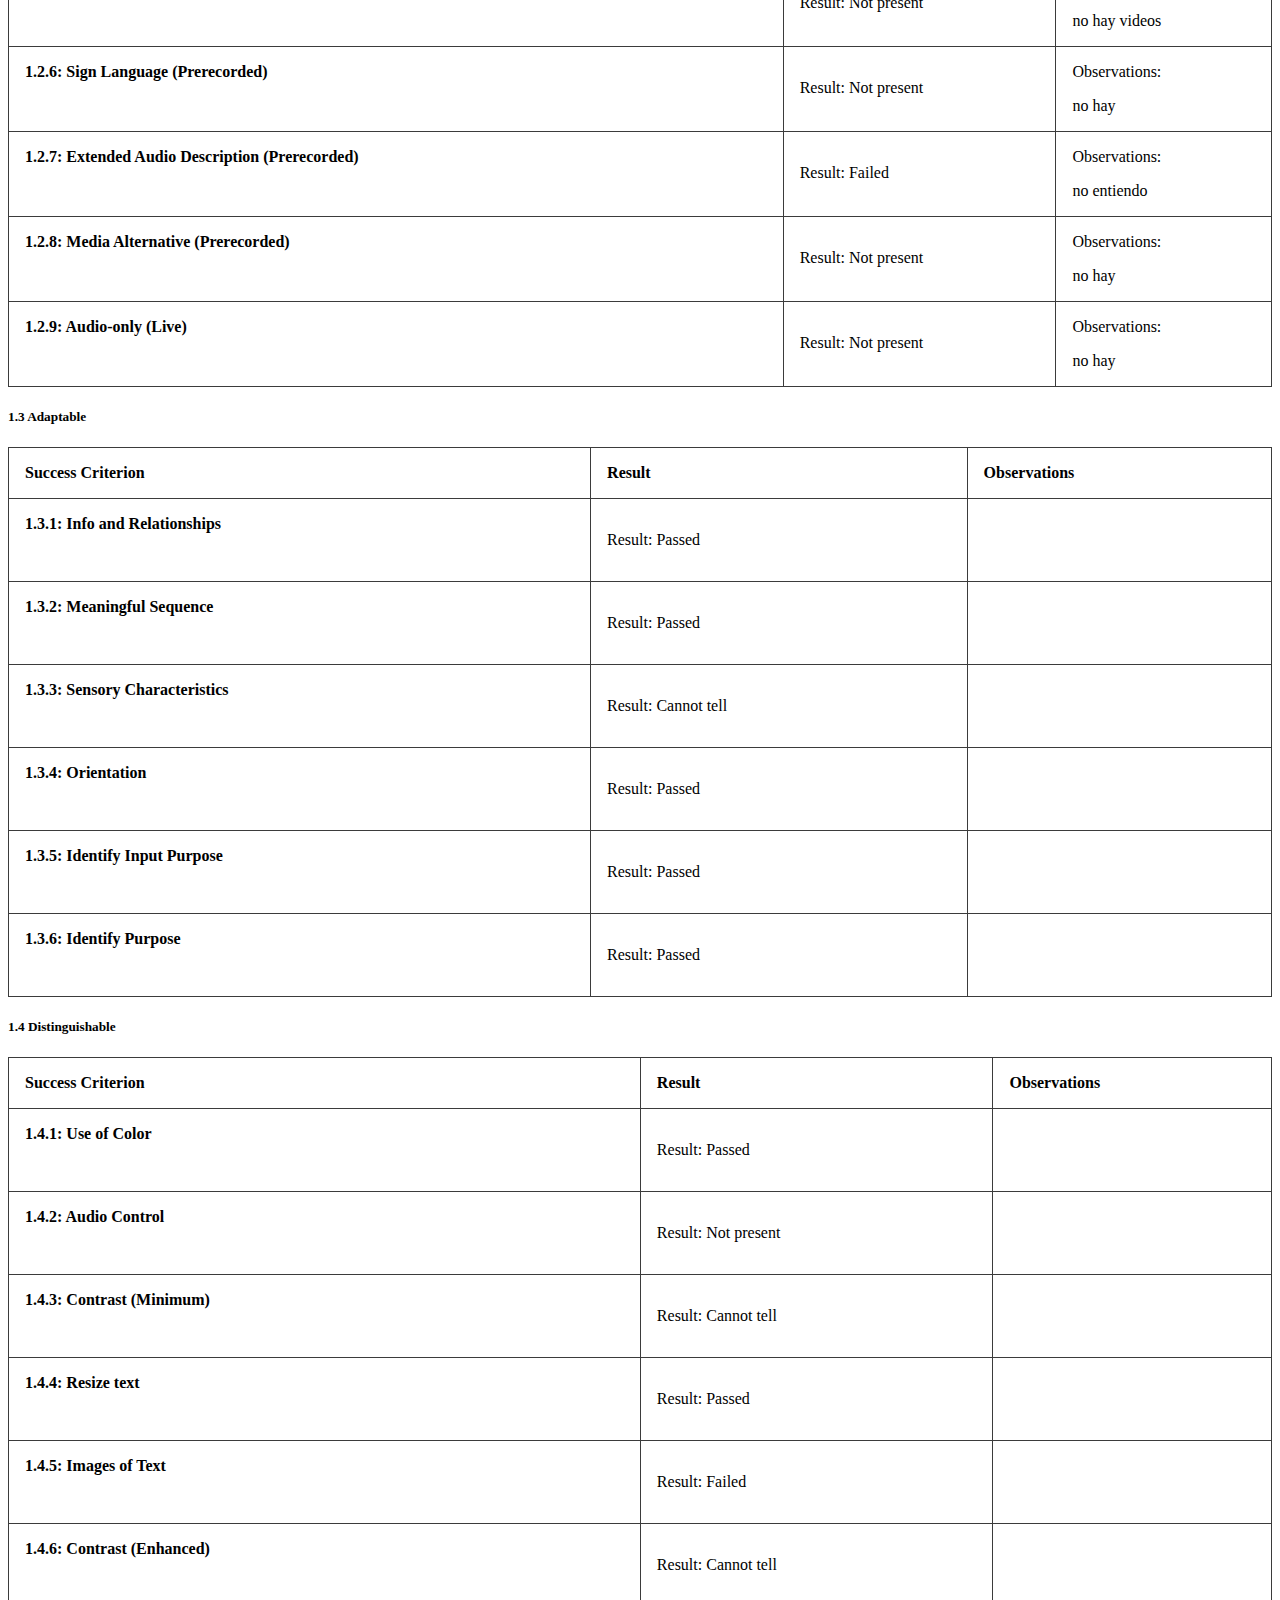
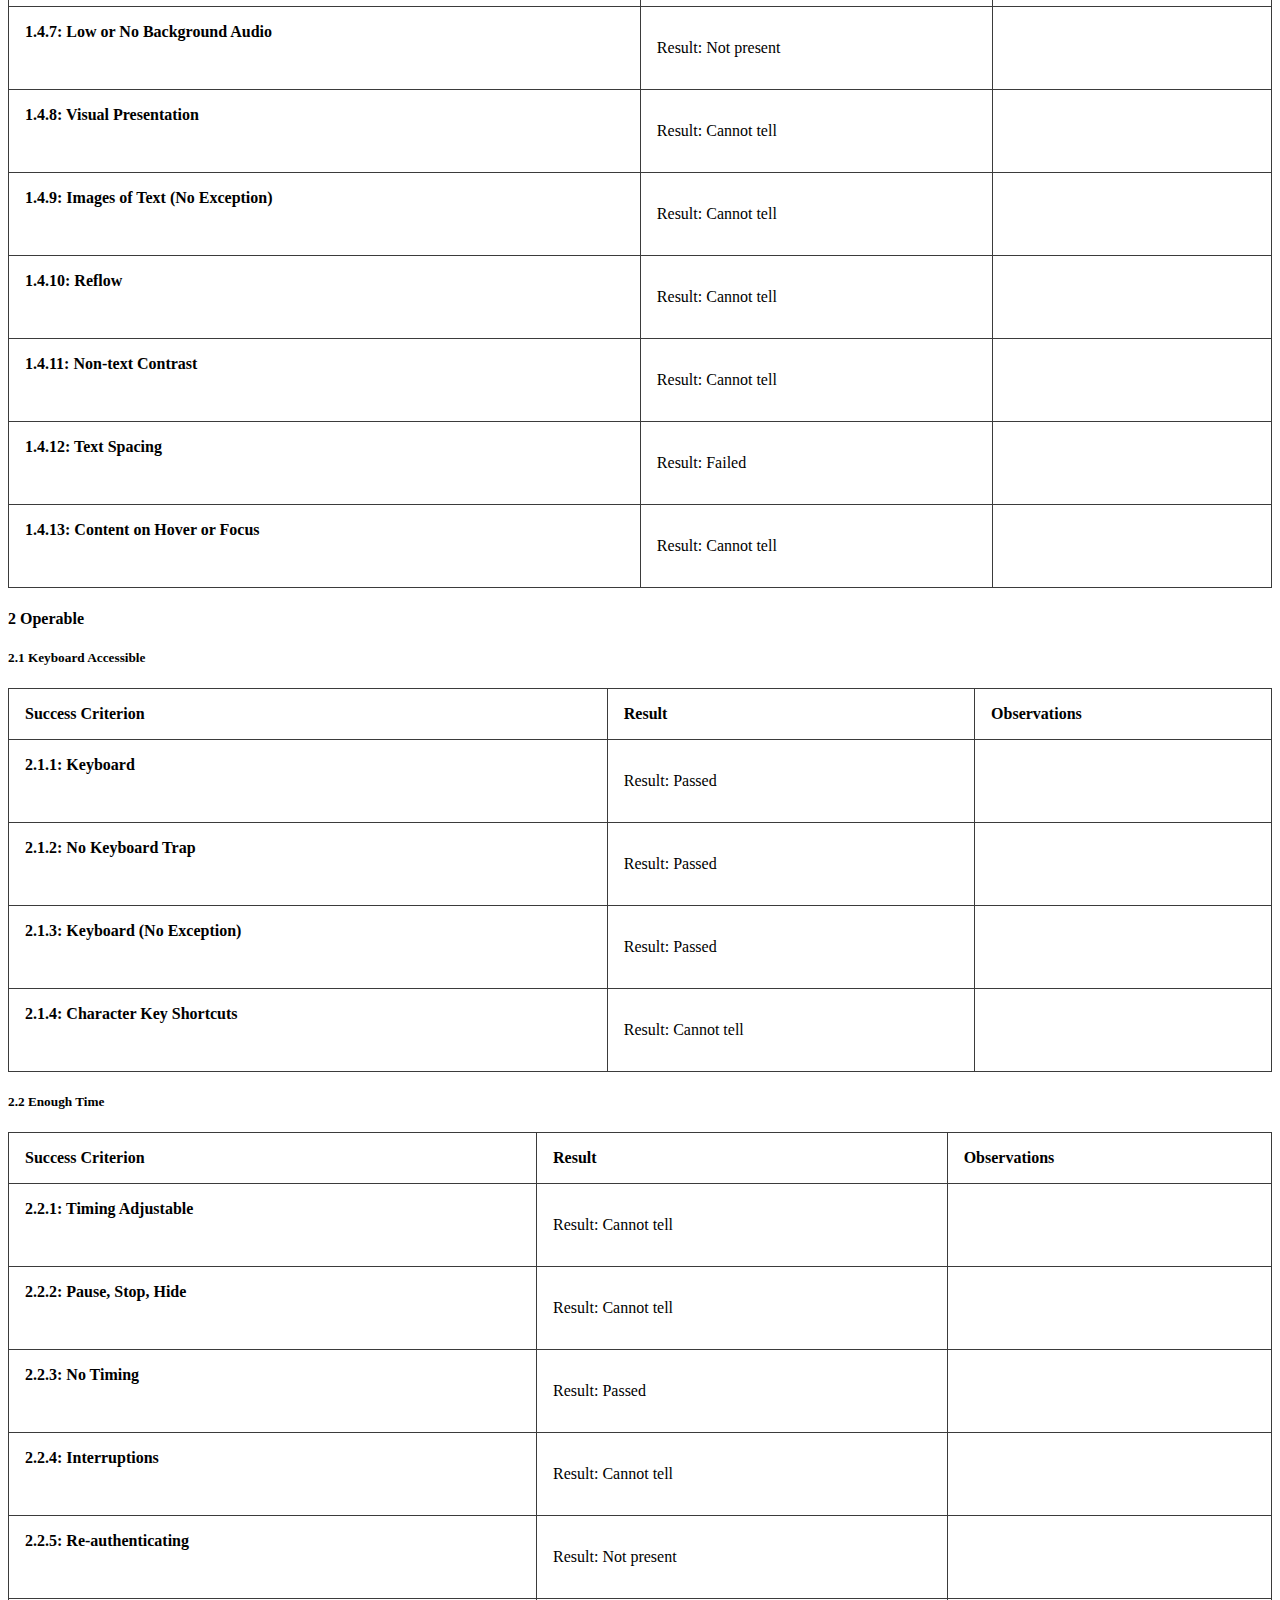
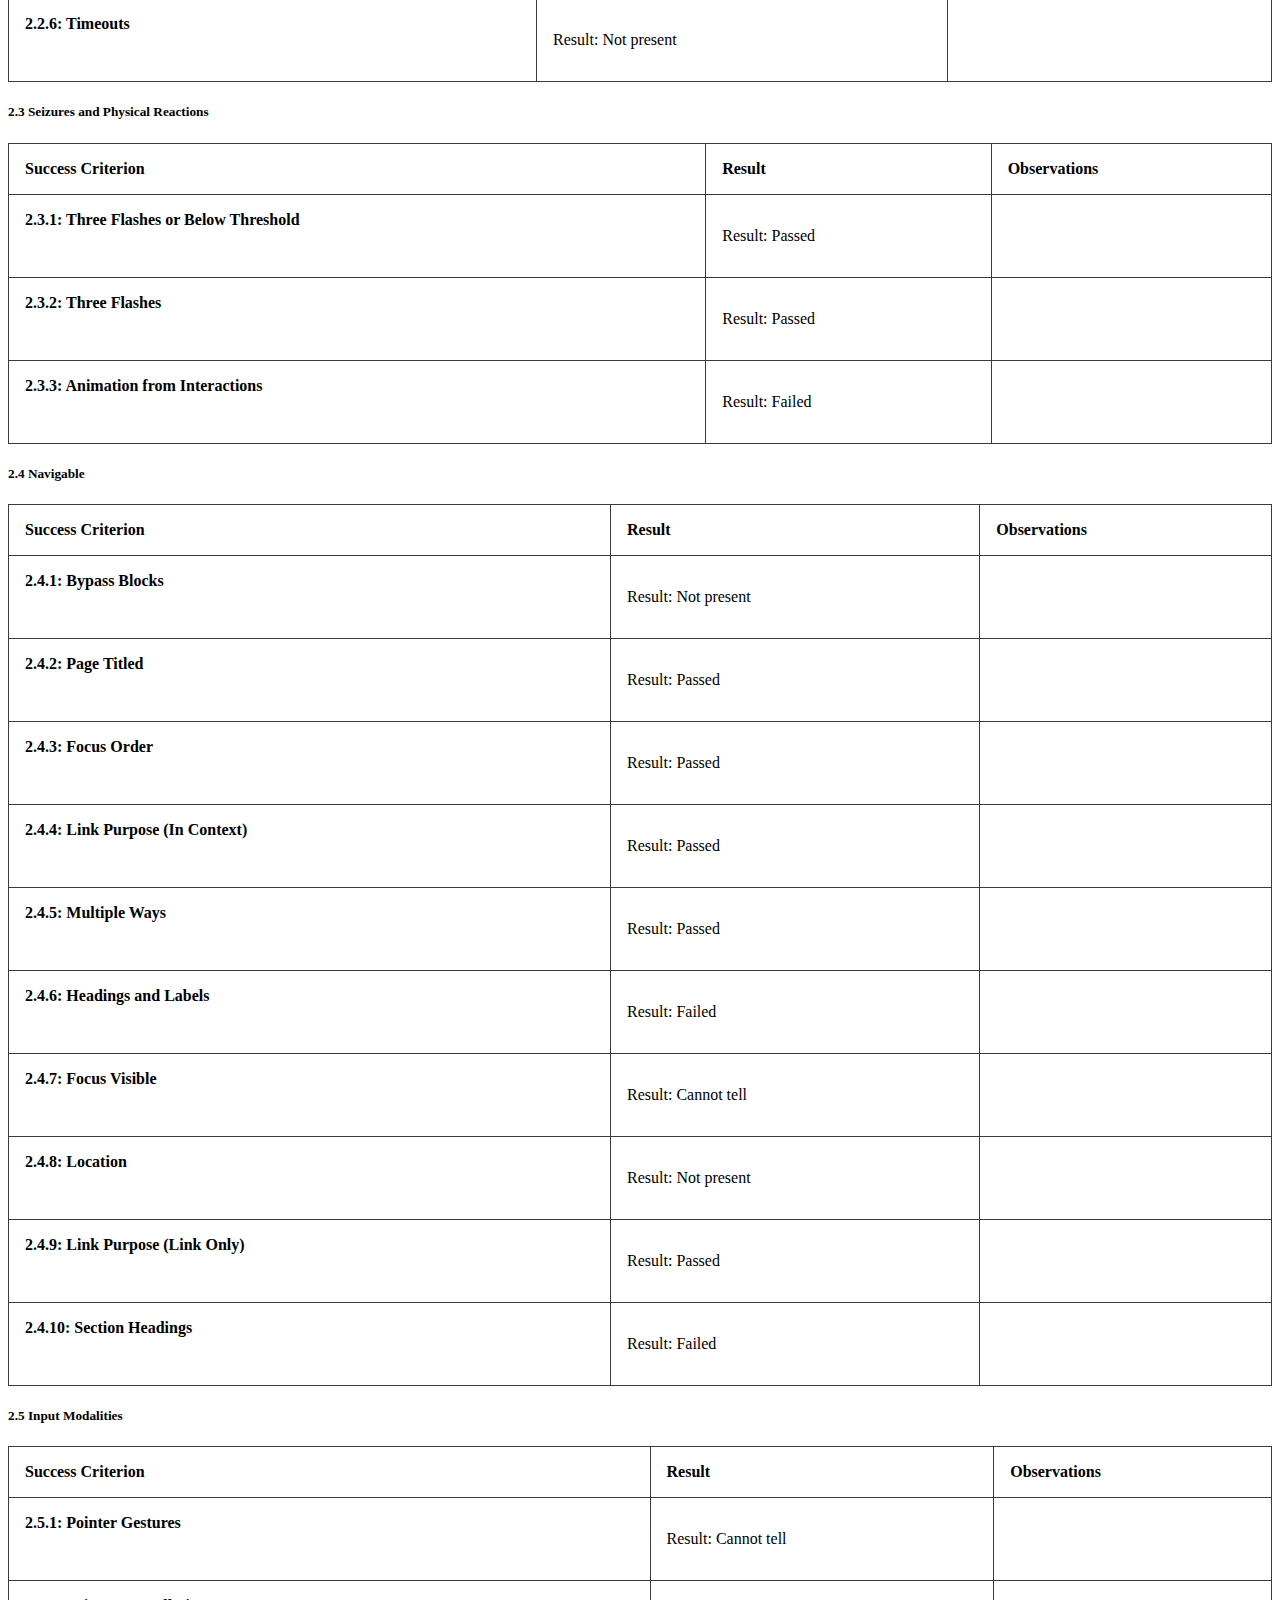
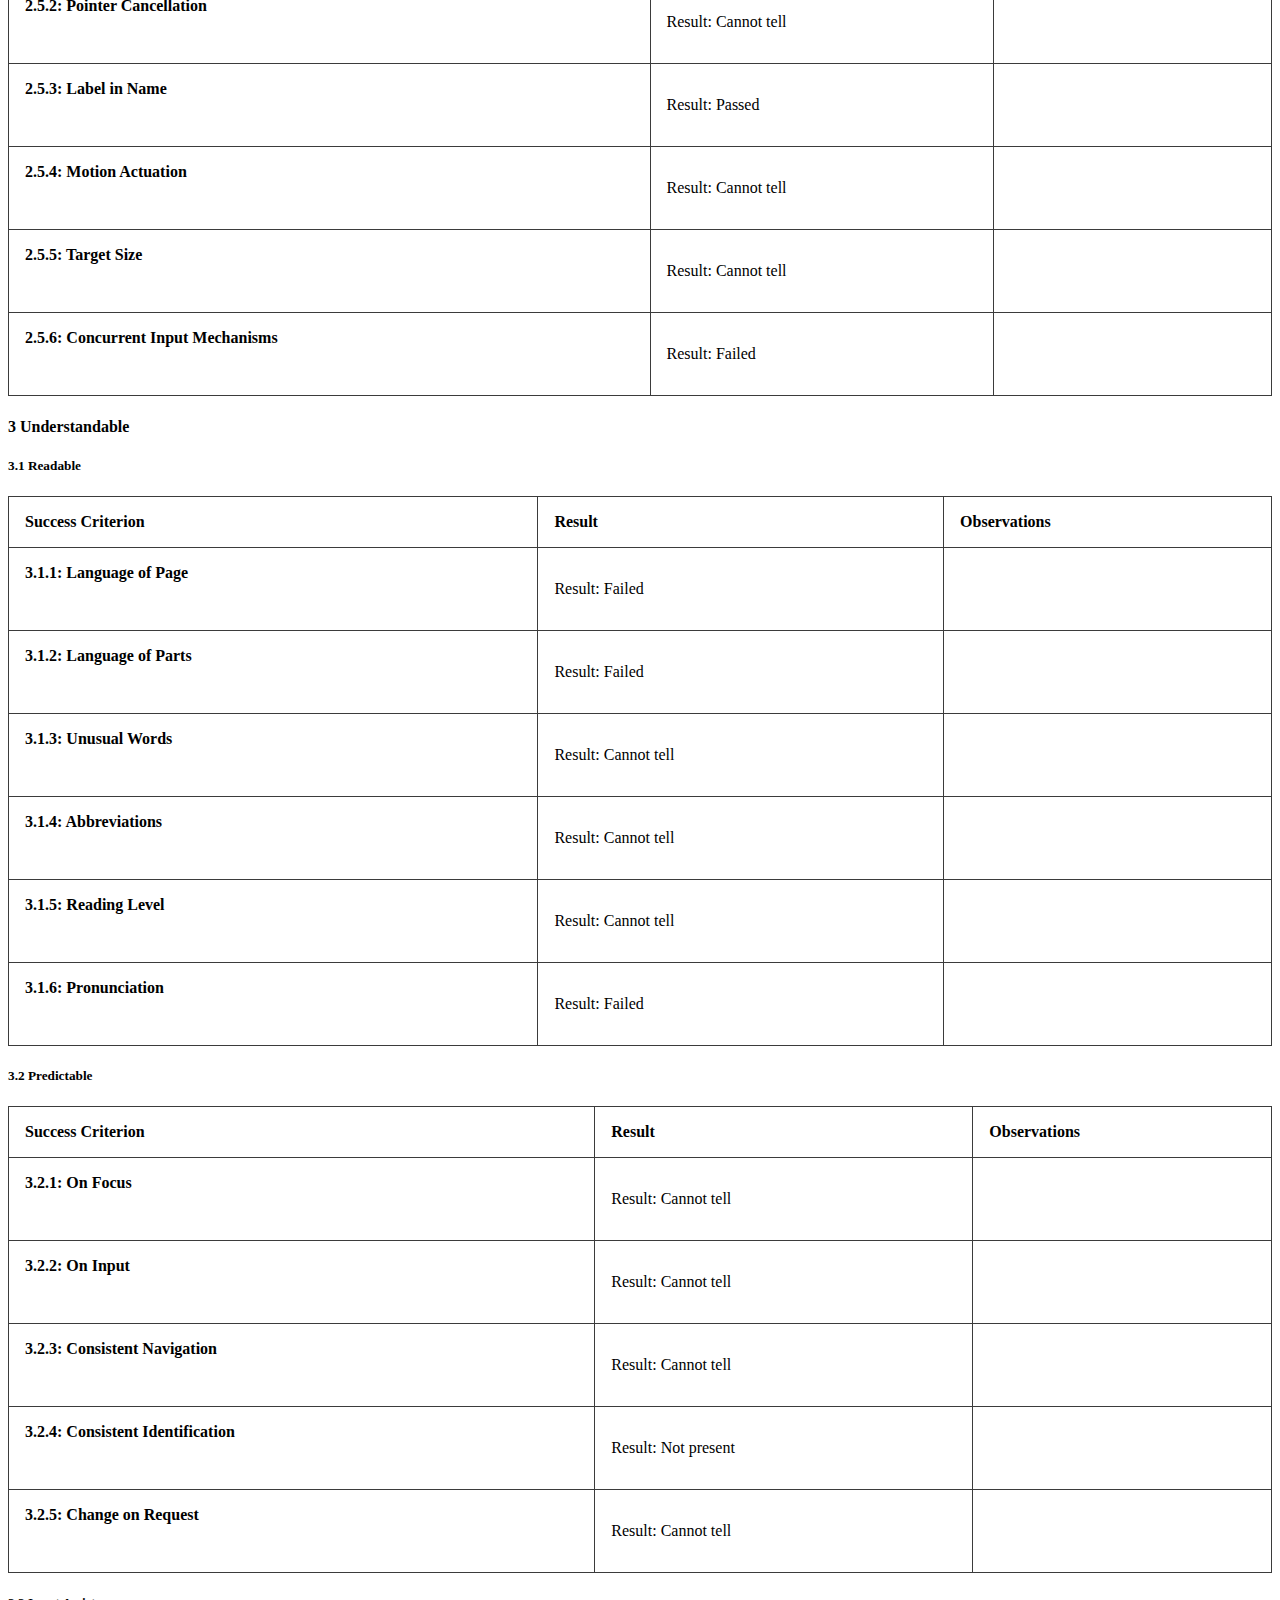
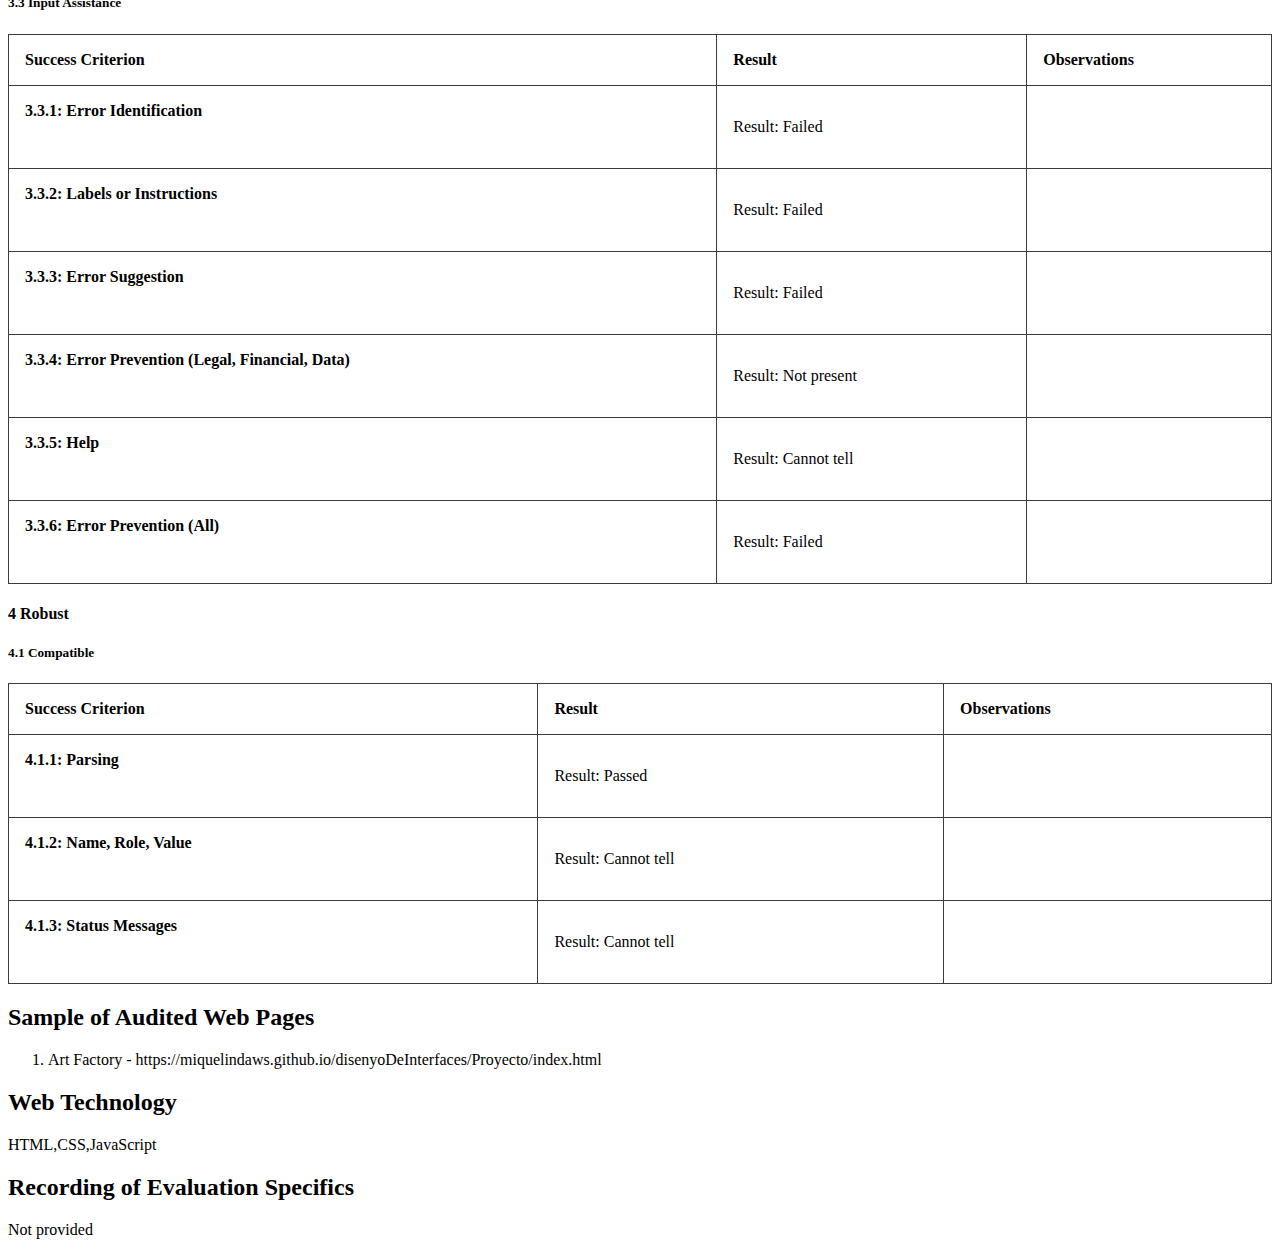
<file: art-factory-report.html>
<!doctype HTML><html lang="en"><head><title>art-factory-report.html</title><meta charset="utf-8"><style>
  table {
    border-collapse: collapse;
    width: 100%;
  }
  table,
  td,
  th {
    border: 1px solid #3b3b3b;
  }
  td:not(:last-child),
  th {
    padding: 1em;
    vertical-align: top;
    text-align: left;
  }
  td:not([class]):last-child {
    padding: 0 1em;
  }
  </style></head><body><div><main> <h1>Informe de accesibilidad</h1>   <div><h2>About the Evaluation</h2> <dl><dt>Report Creator </dt><dd>Miquel Rodrigo Navarro </dd><dt>Evaluation Commissioner </dt><dd>Miquel Rodrigo Navarro </dd><dt>Evaluation date </dt><dd>Tue Feb 07 2023</dd></dl> </div> <div><h2>Executive Summary</h2> <div><p>Poca accesibilidad</p>
</div> </div> <div><h2>Scope of the Evaluation</h2> <dl><dt>Website name </dt><dd>Art Factory </dd><dt>Scope of the website </dt><dd>La auditoria sólo va a contener la página principal </dd><dt>WCAG Version </dt><dd>2.1 </dd><dt>Conformance target </dt><dd>AAA </dd><dt>Accessibility support baseline </dt><dd>'Internet Explorer (IE) con JAWS', 'FireFox con NVDA' y 'Apple con VoiceOver' </dd><dt>Additional evaluation requirements </dt><dd><span>Not provided</span></dd></dl> </div> <h2>Detailed Audit Results</h2> <h3>Summary</h3> <p>Reported on 78 of 78 WCAG 2.1 AAA 
  Success Criteria.</p> <ul><li><span>20</span> <span>Passed</span></li><li><span>14</span> <span>Failed</span></li><li><span>28</span> <span>Cannot tell</span></li><li><span>16</span> <span>Not present</span></li><li><span>0</span> <span>Not checked</span></li></ul>  <h3>All Results</h3> <h4>1 Perceivable</h4> <h5 id="guideline-11">1.1 Text Alternatives</h5> <table aria-labelledby="guideline-11"><tbody><tr><th scope="col">Success Criterion</th> <th scope="col">Result</th> <th scope="col">Observations</th> </tr> <tr><th scope="row" id="criterion-111">1.1.1: Non-text Content</th> <td> <p><span>Result:</span> Cannot tell</p> </td> <td> </td>  </tr></tbody> </table><h5 id="guideline-12">1.2 Time-based Media</h5> <table aria-labelledby="guideline-12"><tbody><tr><th scope="col">Success Criterion</th> <th scope="col">Result</th> <th scope="col">Observations</th> </tr> <tr><th scope="row" id="criterion-121">1.2.1: Audio-only and Video-only (Prerecorded)</th> <td> <p><span>Result:</span> Not present</p> </td> <td> <p>Observations:</p> <p>no hay</p>
 </td>  </tr><tr><th scope="row" id="criterion-122">1.2.2: Captions (Prerecorded)</th> <td> <p><span>Result:</span> Not present</p> </td> <td> <p>Observations:</p> <p>no hay videos</p>
 </td>  </tr><tr><th scope="row" id="criterion-123">1.2.3: Audio Description or Media Alternative (Prerecorded)</th> <td> <p><span>Result:</span> Not present</p> </td> <td> <p>Observations:</p> <p>no hay audios</p>
 </td>  </tr><tr><th scope="row" id="criterion-124">1.2.4: Captions (Live)</th> <td> <p><span>Result:</span> Not present</p> </td> <td> <p>Observations:</p> <p>no hay videos</p>
 </td>  </tr><tr><th scope="row" id="criterion-125">1.2.5: Audio Description (Prerecorded)</th> <td> <p><span>Result:</span> Not present</p> </td> <td> <p>Observations:</p> <p>no hay videos</p>
 </td>  </tr><tr><th scope="row" id="criterion-126">1.2.6: Sign Language (Prerecorded)</th> <td> <p><span>Result:</span> Not present</p> </td> <td> <p>Observations:</p> <p>no hay</p>
 </td>  </tr><tr><th scope="row" id="criterion-127">1.2.7: Extended Audio Description (Prerecorded)</th> <td> <p><span>Result:</span> Failed</p> </td> <td> <p>Observations:</p> <p>no entiendo</p>
 </td>  </tr><tr><th scope="row" id="criterion-128">1.2.8: Media Alternative (Prerecorded)</th> <td> <p><span>Result:</span> Not present</p> </td> <td> <p>Observations:</p> <p>no hay</p>
 </td>  </tr><tr><th scope="row" id="criterion-129">1.2.9: Audio-only (Live)</th> <td> <p><span>Result:</span> Not present</p> </td> <td> <p>Observations:</p> <p>no hay</p>
 </td>  </tr></tbody> </table><h5 id="guideline-13">1.3 Adaptable</h5> <table aria-labelledby="guideline-13"><tbody><tr><th scope="col">Success Criterion</th> <th scope="col">Result</th> <th scope="col">Observations</th> </tr> <tr><th scope="row" id="criterion-131">1.3.1: Info and Relationships</th> <td> <p><span>Result:</span> Passed</p> </td> <td> </td>  </tr><tr><th scope="row" id="criterion-132">1.3.2: Meaningful Sequence</th> <td> <p><span>Result:</span> Passed</p> </td> <td> </td>  </tr><tr><th scope="row" id="criterion-133">1.3.3: Sensory Characteristics</th> <td> <p><span>Result:</span> Cannot tell</p> </td> <td> </td>  </tr><tr><th scope="row" id="criterion-134">1.3.4: Orientation</th> <td> <p><span>Result:</span> Passed</p> </td> <td> </td>  </tr><tr><th scope="row" id="criterion-135">1.3.5: Identify Input Purpose</th> <td> <p><span>Result:</span> Passed</p> </td> <td> </td>  </tr><tr><th scope="row" id="criterion-136">1.3.6: Identify Purpose</th> <td> <p><span>Result:</span> Passed</p> </td> <td> </td>  </tr></tbody> </table><h5 id="guideline-14">1.4 Distinguishable</h5> <table aria-labelledby="guideline-14"><tbody><tr><th scope="col">Success Criterion</th> <th scope="col">Result</th> <th scope="col">Observations</th> </tr> <tr><th scope="row" id="criterion-141">1.4.1: Use of Color</th> <td> <p><span>Result:</span> Passed</p> </td> <td> </td>  </tr><tr><th scope="row" id="criterion-142">1.4.2: Audio Control</th> <td> <p><span>Result:</span> Not present</p> </td> <td> </td>  </tr><tr><th scope="row" id="criterion-143">1.4.3: Contrast (Minimum)</th> <td> <p><span>Result:</span> Cannot tell</p> </td> <td> </td>  </tr><tr><th scope="row" id="criterion-144">1.4.4: Resize text</th> <td> <p><span>Result:</span> Passed</p> </td> <td> </td>  </tr><tr><th scope="row" id="criterion-145">1.4.5: Images of Text</th> <td> <p><span>Result:</span> Failed</p> </td> <td> </td>  </tr><tr><th scope="row" id="criterion-146">1.4.6: Contrast (Enhanced)</th> <td> <p><span>Result:</span> Cannot tell</p> </td> <td> </td>  </tr><tr><th scope="row" id="criterion-147">1.4.7: Low or No Background Audio</th> <td> <p><span>Result:</span> Not present</p> </td> <td> </td>  </tr><tr><th scope="row" id="criterion-148">1.4.8: Visual Presentation</th> <td> <p><span>Result:</span> Cannot tell</p> </td> <td> </td>  </tr><tr><th scope="row" id="criterion-149">1.4.9: Images of Text (No Exception)</th> <td> <p><span>Result:</span> Cannot tell</p> </td> <td> </td>  </tr><tr><th scope="row" id="criterion-1410">1.4.10: Reflow</th> <td> <p><span>Result:</span> Cannot tell</p> </td> <td> </td>  </tr><tr><th scope="row" id="criterion-1411">1.4.11: Non-text Contrast</th> <td> <p><span>Result:</span> Cannot tell</p> </td> <td> </td>  </tr><tr><th scope="row" id="criterion-1412">1.4.12: Text Spacing</th> <td> <p><span>Result:</span> Failed</p> </td> <td> </td>  </tr><tr><th scope="row" id="criterion-1413">1.4.13: Content on Hover or Focus</th> <td> <p><span>Result:</span> Cannot tell</p> </td> <td> </td>  </tr></tbody> </table><h4>2 Operable</h4> <h5 id="guideline-21">2.1 Keyboard Accessible</h5> <table aria-labelledby="guideline-21"><tbody><tr><th scope="col">Success Criterion</th> <th scope="col">Result</th> <th scope="col">Observations</th> </tr> <tr><th scope="row" id="criterion-211">2.1.1: Keyboard</th> <td> <p><span>Result:</span> Passed</p> </td> <td> </td>  </tr><tr><th scope="row" id="criterion-212">2.1.2: No Keyboard Trap</th> <td> <p><span>Result:</span> Passed</p> </td> <td> </td>  </tr><tr><th scope="row" id="criterion-213">2.1.3: Keyboard (No Exception)</th> <td> <p><span>Result:</span> Passed</p> </td> <td> </td>  </tr><tr><th scope="row" id="criterion-214">2.1.4: Character Key Shortcuts</th> <td> <p><span>Result:</span> Cannot tell</p> </td> <td> </td>  </tr></tbody> </table><h5 id="guideline-22">2.2 Enough Time</h5> <table aria-labelledby="guideline-22"><tbody><tr><th scope="col">Success Criterion</th> <th scope="col">Result</th> <th scope="col">Observations</th> </tr> <tr><th scope="row" id="criterion-221">2.2.1: Timing Adjustable</th> <td> <p><span>Result:</span> Cannot tell</p> </td> <td> </td>  </tr><tr><th scope="row" id="criterion-222">2.2.2: Pause, Stop, Hide</th> <td> <p><span>Result:</span> Cannot tell</p> </td> <td> </td>  </tr><tr><th scope="row" id="criterion-223">2.2.3: No Timing</th> <td> <p><span>Result:</span> Passed</p> </td> <td> </td>  </tr><tr><th scope="row" id="criterion-224">2.2.4: Interruptions</th> <td> <p><span>Result:</span> Cannot tell</p> </td> <td> </td>  </tr><tr><th scope="row" id="criterion-225">2.2.5: Re-authenticating</th> <td> <p><span>Result:</span> Not present</p> </td> <td> </td>  </tr><tr><th scope="row" id="criterion-226">2.2.6: Timeouts</th> <td> <p><span>Result:</span> Not present</p> </td> <td> </td>  </tr></tbody> </table><h5 id="guideline-23">2.3 Seizures and Physical Reactions</h5> <table aria-labelledby="guideline-23"><tbody><tr><th scope="col">Success Criterion</th> <th scope="col">Result</th> <th scope="col">Observations</th> </tr> <tr><th scope="row" id="criterion-231">2.3.1: Three Flashes or Below Threshold</th> <td> <p><span>Result:</span> Passed</p> </td> <td> </td>  </tr><tr><th scope="row" id="criterion-232">2.3.2: Three Flashes</th> <td> <p><span>Result:</span> Passed</p> </td> <td> </td>  </tr><tr><th scope="row" id="criterion-233">2.3.3: Animation from Interactions</th> <td> <p><span>Result:</span> Failed</p> </td> <td> </td>  </tr></tbody> </table><h5 id="guideline-24">2.4 Navigable</h5> <table aria-labelledby="guideline-24"><tbody><tr><th scope="col">Success Criterion</th> <th scope="col">Result</th> <th scope="col">Observations</th> </tr> <tr><th scope="row" id="criterion-241">2.4.1: Bypass Blocks</th> <td> <p><span>Result:</span> Not present</p> </td> <td> </td>  </tr><tr><th scope="row" id="criterion-242">2.4.2: Page Titled</th> <td> <p><span>Result:</span> Passed</p> </td> <td> </td>  </tr><tr><th scope="row" id="criterion-243">2.4.3: Focus Order</th> <td> <p><span>Result:</span> Passed</p> </td> <td> </td>  </tr><tr><th scope="row" id="criterion-244">2.4.4: Link Purpose (In Context)</th> <td> <p><span>Result:</span> Passed</p> </td> <td> </td>  </tr><tr><th scope="row" id="criterion-245">2.4.5: Multiple Ways</th> <td> <p><span>Result:</span> Passed</p> </td> <td> </td>  </tr><tr><th scope="row" id="criterion-246">2.4.6: Headings and Labels</th> <td> <p><span>Result:</span> Failed</p> </td> <td> </td>  </tr><tr><th scope="row" id="criterion-247">2.4.7: Focus Visible</th> <td> <p><span>Result:</span> Cannot tell</p> </td> <td> </td>  </tr><tr><th scope="row" id="criterion-248">2.4.8: Location</th> <td> <p><span>Result:</span> Not present</p> </td> <td> </td>  </tr><tr><th scope="row" id="criterion-249">2.4.9: Link Purpose (Link Only)</th> <td> <p><span>Result:</span> Passed</p> </td> <td> </td>  </tr><tr><th scope="row" id="criterion-2410">2.4.10: Section Headings</th> <td> <p><span>Result:</span> Failed</p> </td> <td> </td>  </tr></tbody> </table><h5 id="guideline-25">2.5 Input Modalities</h5> <table aria-labelledby="guideline-25"><tbody><tr><th scope="col">Success Criterion</th> <th scope="col">Result</th> <th scope="col">Observations</th> </tr> <tr><th scope="row" id="criterion-251">2.5.1: Pointer Gestures</th> <td> <p><span>Result:</span> Cannot tell</p> </td> <td> </td>  </tr><tr><th scope="row" id="criterion-252">2.5.2: Pointer Cancellation</th> <td> <p><span>Result:</span> Cannot tell</p> </td> <td> </td>  </tr><tr><th scope="row" id="criterion-253">2.5.3: Label in Name</th> <td> <p><span>Result:</span> Passed</p> </td> <td> </td>  </tr><tr><th scope="row" id="criterion-254">2.5.4: Motion Actuation</th> <td> <p><span>Result:</span> Cannot tell</p> </td> <td> </td>  </tr><tr><th scope="row" id="criterion-255">2.5.5: Target Size</th> <td> <p><span>Result:</span> Cannot tell</p> </td> <td> </td>  </tr><tr><th scope="row" id="criterion-256">2.5.6: Concurrent Input Mechanisms</th> <td> <p><span>Result:</span> Failed</p> </td> <td> </td>  </tr></tbody> </table><h4>3 Understandable</h4> <h5 id="guideline-31">3.1 Readable</h5> <table aria-labelledby="guideline-31"><tbody><tr><th scope="col">Success Criterion</th> <th scope="col">Result</th> <th scope="col">Observations</th> </tr> <tr><th scope="row" id="criterion-311">3.1.1: Language of Page</th> <td> <p><span>Result:</span> Failed</p> </td> <td> </td>  </tr><tr><th scope="row" id="criterion-312">3.1.2: Language of Parts</th> <td> <p><span>Result:</span> Failed</p> </td> <td> </td>  </tr><tr><th scope="row" id="criterion-313">3.1.3: Unusual Words</th> <td> <p><span>Result:</span> Cannot tell</p> </td> <td> </td>  </tr><tr><th scope="row" id="criterion-314">3.1.4: Abbreviations</th> <td> <p><span>Result:</span> Cannot tell</p> </td> <td> </td>  </tr><tr><th scope="row" id="criterion-315">3.1.5: Reading Level</th> <td> <p><span>Result:</span> Cannot tell</p> </td> <td> </td>  </tr><tr><th scope="row" id="criterion-316">3.1.6: Pronunciation</th> <td> <p><span>Result:</span> Failed</p> </td> <td> </td>  </tr></tbody> </table><h5 id="guideline-32">3.2 Predictable</h5> <table aria-labelledby="guideline-32"><tbody><tr><th scope="col">Success Criterion</th> <th scope="col">Result</th> <th scope="col">Observations</th> </tr> <tr><th scope="row" id="criterion-321">3.2.1: On Focus</th> <td> <p><span>Result:</span> Cannot tell</p> </td> <td> </td>  </tr><tr><th scope="row" id="criterion-322">3.2.2: On Input</th> <td> <p><span>Result:</span> Cannot tell</p> </td> <td> </td>  </tr><tr><th scope="row" id="criterion-323">3.2.3: Consistent Navigation</th> <td> <p><span>Result:</span> Cannot tell</p> </td> <td> </td>  </tr><tr><th scope="row" id="criterion-324">3.2.4: Consistent Identification</th> <td> <p><span>Result:</span> Not present</p> </td> <td> </td>  </tr><tr><th scope="row" id="criterion-325">3.2.5: Change on Request</th> <td> <p><span>Result:</span> Cannot tell</p> </td> <td> </td>  </tr></tbody> </table><h5 id="guideline-33">3.3 Input Assistance</h5> <table aria-labelledby="guideline-33"><tbody><tr><th scope="col">Success Criterion</th> <th scope="col">Result</th> <th scope="col">Observations</th> </tr> <tr><th scope="row" id="criterion-331">3.3.1: Error Identification</th> <td> <p><span>Result:</span> Failed</p> </td> <td> </td>  </tr><tr><th scope="row" id="criterion-332">3.3.2: Labels or Instructions</th> <td> <p><span>Result:</span> Failed</p> </td> <td> </td>  </tr><tr><th scope="row" id="criterion-333">3.3.3: Error Suggestion</th> <td> <p><span>Result:</span> Failed</p> </td> <td> </td>  </tr><tr><th scope="row" id="criterion-334">3.3.4: Error Prevention (Legal, Financial, Data)</th> <td> <p><span>Result:</span> Not present</p> </td> <td> </td>  </tr><tr><th scope="row" id="criterion-335">3.3.5: Help</th> <td> <p><span>Result:</span> Cannot tell</p> </td> <td> </td>  </tr><tr><th scope="row" id="criterion-336">3.3.6: Error Prevention (All)</th> <td> <p><span>Result:</span> Failed</p> </td> <td> </td>  </tr></tbody> </table><h4>4 Robust</h4> <h5 id="guideline-41">4.1 Compatible</h5> <table aria-labelledby="guideline-41"><tbody><tr><th scope="col">Success Criterion</th> <th scope="col">Result</th> <th scope="col">Observations</th> </tr> <tr><th scope="row" id="criterion-411">4.1.1: Parsing</th> <td> <p><span>Result:</span> Passed</p> </td> <td> </td>  </tr><tr><th scope="row" id="criterion-412">4.1.2: Name, Role, Value</th> <td> <p><span>Result:</span> Cannot tell</p> </td> <td> </td>  </tr><tr><th scope="row" id="criterion-413">4.1.3: Status Messages</th> <td> <p><span>Result:</span> Cannot tell</p> </td> <td> </td>  </tr></tbody> </table> <h2>Sample of Audited Web Pages</h2> <ol><li><span>Art Factory</span> - <span>https://miquelindaws.github.io/disenyoDeInterfaces/Proyecto/index.html</span> </li></ol> <h2>Web Technology</h2> <p>HTML,CSS,JavaScript</p> <h2>Recording of Evaluation Specifics</h2> <p>Not provided</p>  </main></div></body></html>
</file>
<file: Proyecto/assets/css/owl-carousel.css>
/**
 * Owl Carousel v2.3.4
 * Copyright 2013-2018 David Deutsch
 * Licensed under: SEE LICENSE IN https://github.com/OwlCarousel2/OwlCarousel2/blob/master/LICENSE
 */
/*
 *  Owl Carousel - Core
 */
.owl-carousel {
  display: none;
  width: 100%;
  -webkit-tap-highlight-color: transparent;
  /* position relative and z-index fix webkit rendering fonts issue */
  position: relative;
  z-index: 1; }
  .owl-carousel .owl-stage {
    position: relative;
    -ms-touch-action: pan-Y;
    touch-action: manipulation;
    -moz-backface-visibility: hidden;
    /* fix firefox animation glitch */ }
  .owl-carousel .owl-stage:after {
    content: ".";
    display: block;
    clear: both;
    visibility: hidden;
    line-height: 0;
    height: 0; }
  .owl-carousel .owl-stage-outer {
    position: relative;
    overflow: hidden;
    /* fix for flashing background */
    -webkit-transform: translate3d(0px, 0px, 0px); }
  .owl-carousel .owl-wrapper,
  .owl-carousel .owl-item {
    -webkit-backface-visibility: hidden;
    -moz-backface-visibility: hidden;
    -ms-backface-visibility: hidden;
    -webkit-transform: translate3d(0, 0, 0);
    -moz-transform: translate3d(0, 0, 0);
    -ms-transform: translate3d(0, 0, 0); }
  .owl-carousel .owl-item {
    position: relative;
    min-height: 1px;
    float: left;
    -webkit-backface-visibility: hidden;
    -webkit-tap-highlight-color: transparent;
    -webkit-touch-callout: none; }
  .owl-carousel .owl-item img {
    display: block;
    width: 100%; }
  .owl-carousel .owl-nav.disabled,
  .owl-carousel .owl-dots.disabled {
    display: none; }
  .owl-carousel .owl-nav .owl-prev,
  .owl-carousel .owl-nav .owl-next,
  .owl-carousel .owl-dot {
    cursor: pointer;
    -webkit-user-select: none;
    -khtml-user-select: none;
    -moz-user-select: none;
    -ms-user-select: none;
    user-select: none; }
  .owl-carousel .owl-nav button.owl-prev,
  .owl-carousel .owl-nav button.owl-next,
  .owl-carousel button.owl-dot {
    background: none;
    color: inherit;
    border: none;
    padding: 0 !important;
    font: inherit; }
  .owl-carousel.owl-loaded {
    display: block; }
  .owl-carousel.owl-loading {
    opacity: 0;
    display: block; }
  .owl-carousel.owl-hidden {
    opacity: 0; }
  .owl-carousel.owl-refresh .owl-item {
    visibility: hidden; }
  .owl-carousel.owl-drag .owl-item {
    -ms-touch-action: pan-y;
        touch-action: pan-y;
    -webkit-user-select: none;
    -moz-user-select: none;
    -ms-user-select: none;
    user-select: none; }
  .owl-carousel.owl-grab {
    cursor: move;
    cursor: grab; }
  .owl-carousel.owl-rtl {
    direction: rtl; }
  .owl-carousel.owl-rtl .owl-item {
    float: right; }

/* No Js */
.no-js .owl-carousel {
  display: block; }

/*
 *  Owl Carousel - Animate Plugin
 */
.owl-carousel .animated {
  animation-duration: 1000ms;
  animation-fill-mode: both; }

.owl-carousel .owl-animated-in {
  z-index: 0; }

.owl-carousel .owl-animated-out {
  z-index: 1; }

.owl-carousel .fadeOut {
  animation-name: fadeOut; }

@keyframes fadeOut {
  0% {
    opacity: 1; }
  100% {
    opacity: 0; } }

/*
 * 	Owl Carousel - Auto Height Plugin
 */
.owl-height {
  transition: height 500ms ease-in-out; }

/*
 * 	Owl Carousel - Lazy Load Plugin
 */
.owl-carousel .owl-item {
  /**
			This is introduced due to a bug in IE11 where lazy loading combined with autoheight plugin causes a wrong
			calculation of the height of the owl-item that breaks page layouts
		 */ }
  .owl-carousel .owl-item .owl-lazy {
    opacity: 0;
    transition: opacity 400ms ease; }
  .owl-carousel .owl-item .owl-lazy[src^=""], .owl-carousel .owl-item .owl-lazy:not([src]) {
    max-height: 0; }
  .owl-carousel .owl-item img.owl-lazy {
    transform-style: preserve-3d; }

/*
 * 	Owl Carousel - Video Plugin
 */
.owl-carousel .owl-video-wrapper {
  position: relative;
  height: 100%;
  background: #000; }

.owl-carousel .owl-video-play-icon {
  position: absolute;
  height: 80px;
  width: 80px;
  left: 50%;
  top: 50%;
  margin-left: -40px;
  margin-top: -40px;
  background: url("owl.video.play.png") no-repeat;
  cursor: pointer;
  z-index: 1;
  -webkit-backface-visibility: hidden;
  transition: transform 100ms ease; }

.owl-carousel .owl-video-play-icon:hover {
  -ms-transform: scale(1.3, 1.3);
      transform: scale(1.3, 1.3); }

.owl-carousel .owl-video-playing .owl-video-tn,
.owl-carousel .owl-video-playing .owl-video-play-icon {
  display: none; }

.owl-carousel .owl-video-tn {
  opacity: 0;
  height: 100%;
  background-position: center center;
  background-repeat: no-repeat;
  background-size: contain;
  transition: opacity 400ms ease; }

.owl-carousel .owl-video-frame {
  position: relative;
  z-index: 1;
  height: 100%;
  width: 100%; }
</file>
<file: Proyecto_AAA/assets/css/owl-carousel.css>
/**
 * Owl Carousel v2.3.4
 * Copyright 2013-2018 David Deutsch
 * Licensed under: SEE LICENSE IN https://github.com/OwlCarousel2/OwlCarousel2/blob/master/LICENSE
 */
/*
 *  Owl Carousel - Core
 */
.owl-carousel {
  display: none;
  width: 100%;
  -webkit-tap-highlight-color: transparent;
  /* position relative and z-index fix webkit rendering fonts issue */
  position: relative;
  z-index: 1; }
  .owl-carousel .owl-stage {
    position: relative;
    -ms-touch-action: pan-Y;
    touch-action: manipulation;
    -moz-backface-visibility: hidden;
    /* fix firefox animation glitch */ }
  .owl-carousel .owl-stage:after {
    content: ".";
    display: block;
    clear: both;
    visibility: hidden;
    line-height: 0;
    height: 0; }
  .owl-carousel .owl-stage-outer {
    position: relative;
    overflow: hidden;
    /* fix for flashing background */
    -webkit-transform: translate3d(0px, 0px, 0px); }
  .owl-carousel .owl-wrapper,
  .owl-carousel .owl-item {
    -webkit-backface-visibility: hidden;
    -moz-backface-visibility: hidden;
    -ms-backface-visibility: hidden;
    -webkit-transform: translate3d(0, 0, 0);
    -moz-transform: translate3d(0, 0, 0);
    -ms-transform: translate3d(0, 0, 0); }
  .owl-carousel .owl-item {
    position: relative;
    min-height: 1px;
    float: left;
    -webkit-backface-visibility: hidden;
    -webkit-tap-highlight-color: transparent;
    -webkit-touch-callout: none; }
  .owl-carousel .owl-item img {
    display: block;
    width: 100%; }
  .owl-carousel .owl-nav.disabled,
  .owl-carousel .owl-dots.disabled {
    display: none; }
  .owl-carousel .owl-nav .owl-prev,
  .owl-carousel .owl-nav .owl-next,
  .owl-carousel .owl-dot {
    cursor: pointer;
    -webkit-user-select: none;
    -khtml-user-select: none;
    -moz-user-select: none;
    -ms-user-select: none;
    user-select: none; }
  .owl-carousel .owl-nav button.owl-prev,
  .owl-carousel .owl-nav button.owl-next,
  .owl-carousel button.owl-dot {
    background: none;
    color: inherit;
    border: none;
    padding: 0 !important;
    font: inherit; }
  .owl-carousel.owl-loaded {
    display: block; }
  .owl-carousel.owl-loading {
    opacity: 0;
    display: block; }
  .owl-carousel.owl-hidden {
    opacity: 0; }
  .owl-carousel.owl-refresh .owl-item {
    visibility: hidden; }
  .owl-carousel.owl-drag .owl-item {
    -ms-touch-action: pan-y;
        touch-action: pan-y;
    -webkit-user-select: none;
    -moz-user-select: none;
    -ms-user-select: none;
    user-select: none; }
  .owl-carousel.owl-grab {
    cursor: move;
    cursor: grab; }
  .owl-carousel.owl-rtl {
    direction: rtl; }
  .owl-carousel.owl-rtl .owl-item {
    float: right; }

/* No Js */
.no-js .owl-carousel {
  display: block; }

/*
 *  Owl Carousel - Animate Plugin
 */
.owl-carousel .animated {
  animation-duration: 1000ms;
  animation-fill-mode: both; }

.owl-carousel .owl-animated-in {
  z-index: 0; }

.owl-carousel .owl-animated-out {
  z-index: 1; }

.owl-carousel .fadeOut {
  animation-name: fadeOut; }

@keyframes fadeOut {
  0% {
    opacity: 1; }
  100% {
    opacity: 0; } }

/*
 * 	Owl Carousel - Auto Height Plugin
 */
.owl-height {
  transition: height 500ms ease-in-out; }

/*
 * 	Owl Carousel - Lazy Load Plugin
 */
.owl-carousel .owl-item {
  /**
			This is introduced due to a bug in IE11 where lazy loading combined with autoheight plugin causes a wrong
			calculation of the height of the owl-item that breaks page layouts
		 */ }
  .owl-carousel .owl-item .owl-lazy {
    opacity: 0;
    transition: opacity 400ms ease; }
  .owl-carousel .owl-item .owl-lazy[src^=""], .owl-carousel .owl-item .owl-lazy:not([src]) {
    max-height: 0; }
  .owl-carousel .owl-item img.owl-lazy {
    transform-style: preserve-3d; }

/*
 * 	Owl Carousel - Video Plugin
 */
.owl-carousel .owl-video-wrapper {
  position: relative;
  height: 100%;
  background: #000; }

.owl-carousel .owl-video-play-icon {
  position: absolute;
  height: 80px;
  width: 80px;
  left: 50%;
  top: 50%;
  margin-left: -40px;
  margin-top: -40px;
  background: url("owl.video.play.png") no-repeat;
  cursor: pointer;
  z-index: 1;
  -webkit-backface-visibility: hidden;
  transition: transform 100ms ease; }

.owl-carousel .owl-video-play-icon:hover {
  -ms-transform: scale(1.3, 1.3);
      transform: scale(1.3, 1.3); }

.owl-carousel .owl-video-playing .owl-video-tn,
.owl-carousel .owl-video-playing .owl-video-play-icon {
  display: none; }

.owl-carousel .owl-video-tn {
  opacity: 0;
  height: 100%;
  background-position: center center;
  background-repeat: no-repeat;
  background-size: contain;
  transition: opacity 400ms ease; }

.owl-carousel .owl-video-frame {
  position: relative;
  z-index: 1;
  height: 100%;
  width: 100%; }
</file>
<file: Proyecto/assets/css/templatemo-art-factory.css>
/*

ART FACTORY

https://templatemo.com/tm-537-art-factory

*/

/* 
---------------------------------------------
Table of contents
---------------------------------------------
01. font & reset css
02. reset
03. global styles
04. header
05. welcome
06. features
07. team
08. pricing
09. blog
10. contact
11. footer
12. preloader

--------------------------------------------- 
*/

/* 
---------------------------------------------
font & reset css
--------------------------------------------- 
*/
@import url("https://fonts.googleapis.com/css?family=Roboto:100,300,400,500,700,900");
/* 
---------------------------------------------
reset
--------------------------------------------- 
*/
html,
body,
div,
span,
applet,
object,
iframe,
h1,
h2,
h3,
h4,
h5,
h6,
p,
blockquote,
div pre,
a,
abbr,
acronym,
address,
big,
cite,
code,
del,
dfn,
em,
font,
img,
ins,
kbd,
q,
s,
samp,
small,
strike,
strong,
sub,
sup,
tt,
var,
b,
u,
i,
center,
dl,
dt,
dd,
ol,
ul,
li,
figure,
header,
nav,
section,
article,
aside,
footer,
figcaption {
  margin: 0;
  padding: 0;
  border: 0;
  outline: 0;
}

.clearfix:after {
  content: ".";
  display: block;
  clear: both;
  visibility: hidden;
  line-height: 0;
  height: 0;
}

.clearfix {
  display: inline-block;
}

html[xmlns] .clearfix {
  display: block;
}

* html .clearfix {
  height: 1%;
}

ul,
li {
  padding: 0;
  margin: 0;
  list-style: none;
}

header,
nav,
section,
article,
aside,
footer,
hgroup {
  display: block;
}

* {
  box-sizing: border-box;
}

html,
body {
  font-family: "Roboto", sans-serif;
  font-weight: 400;
  background-color: #fff;
  font-size: 16px;
  -ms-text-size-adjust: 100%;
  -webkit-font-smoothing: antialiased;
  -moz-osx-font-smoothing: grayscale;
}

a {
  text-decoration: none !important;
}

h1,
h2,
h3,
h4,
h5,
h6 {
  margin-top: 0px;
  margin-bottom: 0px;
}

ul {
  margin-bottom: 0px;
}

p {
  font-size: 15px;
  line-height: 25px;
  color: #4a4a4a;
}

/* 
---------------------------------------------
global styles
--------------------------------------------- 
*/
html,
body {
  background: #fff;
  font-family: "Roboto", sans-serif;
}

::selection {
  background: #ff589e;
  color: #fff;
}

::-moz-selection {
  background: #ff589e;
  color: #fff;
}

@media (max-width: 991px) {
  html,
  body {
    overflow-x: hidden;
  }
  .mobile-top-fix {
    margin-top: 30px;
    margin-bottom: 0px;
  }
  .mobile-bottom-fix {
    margin-bottom: 30px;
  }
  .mobile-bottom-fix-big {
    margin-bottom: 60px;
  }
}

a.main-button-slider {
  font-size: 13px;
  border-radius: 20px;
  padding: 12px 20px;
  background-color: #f55858;
  text-transform: uppercase;
  color: #fff;
  letter-spacing: 0.25px;
  -webkit-transition: all 0.3s ease 0s;
  -moz-transition: all 0.3s ease 0s;
  -o-transition: all 0.3s ease 0s;
  transition: all 0.3s ease 0s;
}

a.main-button-slider:hover {
  background-color: #0088e8;
}

a.main-button {
  font-size: 13px;
  border-radius: 20px;
  padding: 12px 20px;
  background-color: #00b4c6;
  text-transform: uppercase;
  color: #fff;
  letter-spacing: 0.25px;
  -webkit-transition: all 0.3s ease 0s;
  -moz-transition: all 0.3s ease 0s;
  -o-transition: all 0.3s ease 0s;
  transition: all 0.3s ease 0s;
}

a.main-button:hover {
  background-color: #0088e8;
}

button.main-button {
  outline: none;
  border: none;
  cursor: pointer;
  font-size: 13px;
  border-radius: 20px;
  padding: 10px 20px;
  background-color: #f55858;
  text-transform: uppercase;
  color: #fff;
  letter-spacing: 0.25px;
  -webkit-transition: all 0.3s ease 0s;
  -moz-transition: all 0.3s ease 0s;
  -o-transition: all 0.3s ease 0s;
  transition: all 0.3s ease 0s;
}

button.main-button:hover {
  background-color: #0088e8;
}

.section-heading h2 {
  text-align: center;
  font-size: 48px;
  font-weight: 300;
  color: #232323;
  margin-bottom: 20px;
}

.section-heading p {
  font-size: 17px;
  color: #777;
  text-align: center;
}

/* 
---------------------------------------------
header
--------------------------------------------- 
*/

.background-header {
  background-color: #fff;
  height: 80px !important;
  position: fixed !important;
  top: 0px;
  left: 0px;
  right: 0px;
  box-shadow: 0px 0px 10px rgba(0, 0, 0, 0.15) !important;
}

.background-header .logo,
.background-header .main-nav .nav li a {
  color: #1e1e1e !important;
}

.background-header .main-nav .nav > li:hover > a {
  color: #f55858 !important;
}

.background-header .main-nav .nav > li > ul > li:hover > a {
  color: #f55858 !important;
}

.background-header .nav li a.active {
  color: #f55858 !important;
}

.header-area {
  position: absolute;
  top: 0px;
  left: 0px;
  right: 0px;
  z-index: 100;
  height: 100px;
  -webkit-transition: all 0.5s ease 0s;
  -moz-transition: all 0.5s ease 0s;
  -o-transition: all 0.5s ease 0s;
  transition: all 0.5s ease 0s;
}

.header-area .main-nav {
  min-height: 80px;
  background: transparent;
}

.header-area .main-nav .logo {
  line-height: 80px;
  color: #fff;
  font-size: 28px;
  font-weight: 700;
  text-transform: uppercase;
  letter-spacing: 2px;
  float: left;
  -webkit-transition: all 0.3s ease 0s;
  -moz-transition: all 0.3s ease 0s;
  -o-transition: all 0.3s ease 0s;
  transition: all 0.3s ease 0s;
}

.header-area .main-nav .nav {
  float: right;
  margin-top: 27px;
  margin-left: 20px;
  margin-right: 0px;
  -webkit-transition: all 0.3s ease 0s;
  -moz-transition: all 0.3s ease 0s;
  -o-transition: all 0.3s ease 0s;
  transition: all 0.3s ease 0s;
  position: relative;
  z-index: 999;
}

.header-area .main-nav .nav li {
  padding-left: 20px;
  padding-right: 20px;
}

.header-area .main-nav .nav li:last-child {
  padding-right: 0px;
}

.header-area .main-nav .nav li a {
  display: block;
  font-weight: 500;
  font-size: 13px;
  color: #fff;
  text-transform: uppercase;
  -webkit-transition: all 0.3s ease 0s;
  -moz-transition: all 0.3s ease 0s;
  -o-transition: all 0.3s ease 0s;
  transition: all 0.3s ease 0s;
  height: 40px;
  line-height: 40px;
  border: transparent;
  letter-spacing: 1px;
}

.header-area .main-nav .nav li:hover a {
  color: #f55858;
}

.header-area .main-nav .nav li.submenu {
  position: relative;
  padding-right: 35px;
}

.header-area .main-nav .nav li.submenu:after {
  font-family: FontAwesome;
  content: "\f107";
  font-size: 12px;
  color: #fff;
  position: absolute;
  right: 18px;
  top: 12px;
}

.header-area.background-header .main-nav .nav li.submenu:after {
  color: #000;
}

.header-area .main-nav .nav li.submenu ul {
  position: absolute;
  width: 200px;
  box-shadow: 0 2px 28px 0 rgba(0, 0, 0, 0.06);
  overflow: hidden;
  top: 40px;
  opacity: 0;
  transform: translateY(-2em);
  visibility: hidden;
  z-index: -1;
  transition: all 0.3s ease-in-out 0s, visibility 0s linear 0.3s,
    z-index 0s linear 0.01s;
}

.header-area .main-nav .nav li.submenu ul li {
  margin-left: 0px;
  padding-left: 0px;
  padding-right: 0px;
}

.header-area .main-nav .nav li.submenu ul li a {
  display: block;
  background: #fff;
  color: #3b566e;
  padding-left: 20px;
  height: 40px;
  line-height: 40px;
  -webkit-transition: all 0.3s ease 0s;
  -moz-transition: all 0.3s ease 0s;
  -o-transition: all 0.3s ease 0s;
  transition: all 0.3s ease 0s;
  position: relative;
  font-size: 13px;
  border-bottom: 1px solid #f5f5f5;
}

.header-area .main-nav .nav li.submenu ul li a:before {
  content: "";
  position: absolute;
  width: 0px;
  height: 40px;
  left: 0px;
  top: 0px;
  bottom: 0px;
  -webkit-transition: all 0.3s ease 0s;
  -moz-transition: all 0.3s ease 0s;
  -o-transition: all 0.3s ease 0s;
  transition: all 0.3s ease 0s;
  background: #f55858;
}

.header-area .main-nav .nav li.submenu ul li a:hover {
  background: #fff;
  color: #f55858;
  padding-left: 25px;
}

.header-area .main-nav .nav li.submenu ul li a:hover:before {
  width: 3px;
}

.header-area .main-nav .nav li.submenu:hover ul {
  visibility: visible;
  opacity: 1;
  z-index: 1;
  transform: translateY(0%);
  transition-delay: 0s, 0s, 0.3s;
}

.header-area .main-nav .menu-trigger {
  cursor: pointer;
  display: block;
  position: absolute;
  top: 23px;
  width: 32px;
  height: 40px;
  text-indent: -9999em;
  z-index: 99;
  right: 40px;
  display: none;
}

.header-area .main-nav .menu-trigger span,
.header-area .main-nav .menu-trigger span:before,
.header-area .main-nav .menu-trigger span:after {
  -moz-transition: all 0.4s;
  -o-transition: all 0.4s;
  -webkit-transition: all 0.4s;
  transition: all 0.4s;
  background-color: #fff;
  display: block;
  position: absolute;
  width: 30px;
  height: 2px;
  left: 0;
}

.background-header .main-nav .menu-trigger span,
.background-header .main-nav .menu-trigger span:before,
.background-header .main-nav .menu-trigger span:after {
  background-color: #1e1e1e;
}

.header-area .main-nav .menu-trigger span:before,
.header-area .main-nav .menu-trigger span:after {
  -moz-transition: all 0.4s;
  -o-transition: all 0.4s;
  -webkit-transition: all 0.4s;
  transition: all 0.4s;
  background-color: #fff;
  display: block;
  position: absolute;
  width: 30px;
  height: 2px;
  left: 0;
  width: 75%;
}

.background-header .main-nav .menu-trigger span:before,
.background-header .main-nav .menu-trigger span:after {
  background-color: #1e1e1e;
}

.header-area .main-nav .menu-trigger span:before,
.header-area .main-nav .menu-trigger span:after {
  content: "";
}

.header-area .main-nav .menu-trigger span {
  top: 16px;
}

.header-area .main-nav .menu-trigger span:before {
  -moz-transform-origin: 33% 100%;
  -ms-transform-origin: 33% 100%;
  -webkit-transform-origin: 33% 100%;
  transform-origin: 33% 100%;
  top: -10px;
  z-index: 10;
}

.header-area .main-nav .menu-trigger span:after {
  -moz-transform-origin: 33% 0;
  -ms-transform-origin: 33% 0;
  -webkit-transform-origin: 33% 0;
  transform-origin: 33% 0;
  top: 10px;
}

.header-area .main-nav .menu-trigger.active span,
.header-area .main-nav .menu-trigger.active span:before,
.header-area .main-nav .menu-trigger.active span:after {
  background-color: transparent;
  width: 100%;
}

.header-area .main-nav .menu-trigger.active span:before {
  -moz-transform: translateY(6px) translateX(1px) rotate(45deg);
  -ms-transform: translateY(6px) translateX(1px) rotate(45deg);
  -webkit-transform: translateY(6px) translateX(1px) rotate(45deg);
  transform: translateY(6px) translateX(1px) rotate(45deg);
  background-color: #fff;
}

.background-header .main-nav .menu-trigger.active span:before {
  background-color: #1e1e1e;
}

.header-area .main-nav .menu-trigger.active span:after {
  -moz-transform: translateY(-6px) translateX(1px) rotate(-45deg);
  -ms-transform: translateY(-6px) translateX(1px) rotate(-45deg);
  -webkit-transform: translateY(-6px) translateX(1px) rotate(-45deg);
  transform: translateY(-6px) translateX(1px) rotate(-45deg);
  background-color: #fff;
}

.background-header .main-nav .menu-trigger.active span:after {
  background-color: #1e1e1e;
}

.header-area.header-sticky {
  min-height: 80px;
}

.header-area.header-sticky .nav {
  margin-top: 20px !important;
}

.header-area.header-sticky .nav li a.active {
  color: #f55858;
}

@media (max-width: 1200px) {
  .header-area .main-nav .nav li {
    padding-left: 12px;
    padding-right: 12px;
  }
  .header-area .main-nav:before {
    display: none;
  }
}

@media (max-width: 991px) {
  .header-area {
    padding: 0px 15px;
    height: 80px;
    box-shadow: none;
    text-align: center;
  }
  .header-area .container {
    padding: 0px;
  }
  .header-area .logo {
    margin-left: 30px;
  }
  .header-area .menu-trigger {
    display: block !important;
  }
  .header-area .main-nav {
    overflow: hidden;
  }
  .header-area .main-nav .nav {
    float: none;
    width: 100%;
    margin-top: 80px !important;
    display: none;
    -webkit-transition: all 0s ease 0s;
    -moz-transition: all 0s ease 0s;
    -o-transition: all 0s ease 0s;
    transition: all 0s ease 0s;
    margin-left: 0px;
  }
  .header-area .main-nav .nav li:first-child {
    border-top: 1px solid #eee;
  }
  .header-area .main-nav .nav li {
    width: 100%;
    background: #fff;
    border-bottom: 1px solid #eee;
    padding-left: 0px !important;
    padding-right: 0px !important;
  }
  .header-area .main-nav .nav li a {
    height: 50px !important;
    line-height: 50px !important;
    padding: 0px !important;
    border: none !important;
    background: #fff !important;
    color: #3b566e !important;
  }
  .header-area .main-nav .nav li a:hover {
    background: #eee !important;
  }
  .header-area .main-nav .nav > li > a:hover,
  .header-area .main-nav .nav .submenu > ul > li > a:hover {
    color: #f55858;
  }
  .header-area .main-nav .nav li.submenu ul {
    position: relative;
    visibility: inherit;
    opacity: 1;
    z-index: 1;
    transform: translateY(0%);
    transition-delay: 0s, 0s, 0.3s;
    top: 0px;
    width: 100%;
    box-shadow: none;
    height: 0px;
  }
  .header-area .main-nav .nav li.submenu ul li a {
    font-size: 12px;
    font-weight: 400;
  }
  .header-area .main-nav .nav li.submenu ul li a:hover:before {
    width: 0px;
  }
  .header-area .main-nav .nav li.submenu ul.active {
    height: auto !important;
  }
  .header-area .main-nav .nav li.submenu:after {
    color: #3b566e;
    right: 25px;
    font-size: 14px;
    top: 15px;
  }
  .header-area .main-nav .nav li.submenu:hover ul,
  .header-area .main-nav .nav li.submenu:focus ul {
    height: 0px;
  }
}

@media (min-width: 992px) {
  .header-area .main-nav .nav {
    display: flex !important;
  }
}

/* 
---------------------------------------------
welcome
--------------------------------------------- 
*/
#welcome {
  overflow: hidden;
  position: relative;
  display: flex;
  align-items: center;
  justify-content: center;
  background-image: url(../images/banner-bg.png);
  background-repeat: no-repeat;
/*
TRY IT ... with or without CENTER CENTER
  background-position: center center; 
*/
  background-size: cover;
  width: 100%;
  height: 105vh;
  margin-top: -10vh;
}

.welcome-area .header-text {
  position: absolute;
  top: 55%;
  transform: translateY(-60%);
  text-align: left;
  width: 100%;
}

.welcome-area .header-text .left-text {
  align-self: center;
}

.welcome-area .header-text h1 {
  font-weight: 400;
  font-size: 64px;
  line-height: 80px;
  letter-spacing: 1.4px;
  margin-bottom: 30px;
  color: #fff;
}

.welcome-area .header-text p {
  font-weight: 300;
  font-size: 17px;
  color: #fff;
  line-height: 30px;
  letter-spacing: 0.25px;
  margin-bottom: 40px;
  position: relative;
}

@media (max-width: 991px) {
  .welcome-area .header-text {
    top: 55% !important;
    transform: perspective(1px) translateY(-60%) !important;
  }
  .welcome-area .header-text h1 {
    font-size: 36px;
    line-height: 50px;
    color: #fff;
    margin-bottom: 15px;
  }
  .welcome-area .header-text h1 span {
    color: #fff;
  }
  .welcome-area .header-text p {
    color: #fff;
    margin-bottom: 30px;
  }
}

@media (max-width: 820px) {
  .welcome-area .header-text {
    top: 55% !important;
    transform: perspective(1px) translateY(-60%) !important;
  }
  .welcome-area .header-text h1 {
    font-size: 36px;
    line-height: 50px;
    margin-bottom: 15px;
  }
  .welcome-area .header-text p {
    margin-bottom: 30px;
  }
}

@media (max-width: 765px) {
  .welcome-area {
    margin-bottom: 100px;
  }
  .welcome-area .header-text {
    top: 55% !important;
    transform: perspective(1px) translateY(-50%) !important;
    text-align: center;
  }
  .welcome-area .header-text .buttons {
    display: none;
  }
  .welcome-area .header-text h1 {
    font-weight: 600;
    font-size: 24px !important;
    line-height: 30px !important;
    margin-bottom: 20px !important;
  }
  .welcome-area .header-text h1 span {
    color: #fff;
  }
  .welcome-area .header-text p {
    text-align: center;
    color: #fff;
    font-size: 14px;
    line-height: 22px;
    margin-bottom: 40px;
  }
  .welcome-area .header-text img {
    width: 80%;
    margin-top: 20px;
  }
}

/*
---------------------------------------------
about
---------------------------------------------
*/

#about {
  padding: 120px 0px;
  border-bottom: 1px solid #eee;
}

@media (max-width: 765px) {
  #about {
    padding: 20px 0px 120px 0px;
  }
}

#about .right-text {
  align-self: center;
}

#about .right-text p {
  margin-bottom: 40px;
}

#about2 {
  padding: 120px 0px;
}

#about2 .right-image {
  align-self: center;
}

#about h5,
#about2 h5 {
  font-size: 26px;
  font-weight: 700;
  color: #1e1e1e;
  line-height: 40px;
  margin-bottom: 25px;
  letter-spacing: 0.5px;
}

#about p,
#about2 p {
  margin-bottom: 30px;
  font-size: 16px;
  line-height: 30px;
  letter-spacing: 0.5px;
}

#about2 ul li img {
  display: inline;
  float: left;
}

#about2 ul li .text {
  margin-left: 80px;
}

#about2 ul li .text h6 {
  padding-top: 12px;
  font-size: 21px;
  font-weight: 500;
  color: #1e1e1e;
  margin-bottom: 20px;
}

/* 
---------------------------------------------
services
--------------------------------------------- 
*/
#services {
  position: relative;
  padding: 120px 0px 90px 0px;
  background: rgba(0, 136, 232, 1);
  background: -moz-linear-gradient(
    -45deg,
    rgba(0, 136, 232, 1) 0%,
    rgba(0, 182, 198, 1) 0%,
    rgba(0, 136, 232, 1) 100%
  );
  background: -webkit-gradient(
    left top,
    right bottom,
    color-stop(0%, rgba(0, 136, 232, 1)),
    color-stop(0%, rgba(0, 182, 198, 1)),
    color-stop(100%, rgba(0, 136, 232, 1))
  );
  background: -webkit-linear-gradient(
    -45deg,
    rgba(0, 136, 232, 1) 0%,
    rgba(0, 182, 198, 1) 0%,
    rgba(0, 136, 232, 1) 100%
  );
  background: -o-linear-gradient(
    -45deg,
    rgba(0, 136, 232, 1) 0%,
    rgba(0, 182, 198, 1) 0%,
    rgba(0, 136, 232, 1) 100%
  );
  background: -ms-linear-gradient(
    -45deg,
    rgba(0, 136, 232, 1) 0%,
    rgba(0, 182, 198, 1) 0%,
    rgba(0, 136, 232, 1) 100%
  );
  background: linear-gradient(
    135deg,
    rgba(0, 136, 232, 1) 0%,
    rgba(0, 182, 198, 1) 0%,
    rgba(0, 136, 232, 1) 100%
  );
  filter: progid:DXImageTransform.Microsoft.gradient( startColorstr='#0088e8', endColorstr='#0088e8', GradientType=1 );
}

.service-item {
  cursor: pointer;
  display: block;
  background: #ffffff;
  box-shadow: 0 2px 48px 0 rgba(0, 0, 0, 0.1);
  padding: 40px 30px;
  text-align: center;
  -webkit-transition: all 0.3s ease 0s;
  -moz-transition: all 0.3s ease 0s;
  -o-transition: all 0.3s ease 0s;
  transition: all 0.3s ease 0s;
  position: relative;
}

@media screen and (max-width: 920px) {
  .service-item {
    margin: 0px 30px !important;
  }
}

.service-item:hover .icon,
.service-item:hover a.main-button {
  background-color: #0088e8;
}

.service-item .icon {
  text-align: center;
  -webkit-transition: all 0.3s ease 0s;
  -moz-transition: all 0.3s ease 0s;
  -o-transition: all 0.3s ease 0s;
  transition: all 0.3s ease 0s;
  width: 100px;
  height: 100px;
  line-height: 100px;
  margin: auto;
  position: relative;
  margin-bottom: 30px;
  background: #00b4c6;
  -webkit-border-radius: 50%;
  -moz-border-radius: 50%;
  border-radius: 50%;
  position: relative;
}

.service-item .icon img {
  max-width: 50px;
  position: absolute;
  top: 50%;
  left: 50%;
  transform: translate(-50%, -50%);
}

.service-item .service-title {
  font-weight: 500;
  font-size: 18px;
  color: #1e1e1e;
  letter-spacing: 0.7px;
  margin-bottom: 15px;
  position: relative;
  z-index: 2;
}

.service-item p {
  font-weight: 400;
  font-size: 13px;
  color: #777;
  letter-spacing: 0.5px;
  line-height: 25px;
  position: relative;
  z-index: 2;
}

.service-item a.main-button {
  margin-top: 30px;
  display: inline-block;
}

.owl-carousel .owl-dots {
  margin-top: 60px;
  text-align: center;
  align-self: center;
}

.owl-carousel button.owl-dot span {
  border-radius: 50%;
  background-color: #fff;
  width: 5px;
  height: 5px;
  display: inline-block;
  margin: 0px 5px;
}

.owl-carousel button.active span {
  width: 8px;
  height: 8px;
  padding-top: 1.5px;
}

.owl-carousel {
  position: relative;
}

.owl-carousel .owl-nav button.owl-next span {
  top: 32%;
  border-radius: 50%;
  font-size: 36px;
  color: #fff;
  right: -80px;
  width: 60px;
  height: 60px;
  line-height: 60px;
  text-align: center;
  display: inline-block;
  background-color: rgba(250, 250, 250, 0.15);
  position: absolute;
}

.owl-carousel .owl-nav button.owl-prev span {
  top: 32%;
  border-radius: 50%;
  font-size: 36px;
  color: #fff;
  left: -80px;
  width: 60px;
  height: 60px;
  line-height: 60px;
  text-align: center;
  display: inline-block;
  background-color: rgba(250, 250, 250, 0.15);
  position: absolute;
}

@media screen and (max-width: 1320px) {
  .owl-carousel .owl-nav {
    display: none !important;
  }
}

/*
---------------------------------------------
accordions
---------------------------------------------
*/

#frequently-question {
  padding: 120px 0px;
}

#frequently-question .section-heading p {
  margin-bottom: 80px;
}

#frequently-question .left-text {
  align-self: center !important;
}

#frequently-question .left-text h5 {
  font-size: 26px;
  font-weight: 700;
  color: #1e1e1e;
  line-height: 40px;
  margin-bottom: 25px;
  letter-spacing: 0.5px;
}

#frequently-question .left-text p {
  margin-bottom: 30px;
  font-size: 16px;
  line-height: 30px;
  letter-spacing: 0.5px;
}

#frequently-question .left-text span {
  font-size: 16px;
  color: #4a4a4a;
  margin-bottom: 50px;
  display: block;
}

#frequently-question .left-text span a {
  font-weight: 500;
}

@media (max-width: 765px) {
  #frequently-question .left-text {
    margin-bottom: 60px;
  }
}

.accordions {
  background-color: #f7f7f7;
}
.accordion-head {
  padding: 20px;
  font-size: 20px;
  cursor: pointer;
  transition: color 200ms ease-in-out;
  border-bottom: 1px solid #fff;
}
@media screen and (min-width: 768px) {
  .accordion-head {
    padding: 1rem;
    font-size: 1.2rem;
  }
}
.accordion-head .icon {
  float: right;
  transition: transform 200ms ease-in-out;
}
.accordion-head.is-open {
  color: #0088e8;
  border-bottom: none;
}
.accordion-head.is-open .icon {
  transform: rotate(45deg);
}
.accordion-body {
  overflow: hidden;
  height: 0;
  transition: height 300ms ease-in-out;
  border-bottom: 1px solid #fff;
}
.accordion-body > .content {
  padding: 20px;
  padding-top: 0;
}

/* 
---------------------------------------------
contact
--------------------------------------------- 
*/

#contact-us .container-fluid {
  padding-right: 0px;
  padding-left: 0px;
  overflow-x: hidden;
}

#contact-us .col-lg-6 {
  padding-left: 0px;
  padding-right: 0px;
}

#contact-us h5 {
  font-weight: 500;
  font-size: 18px;
  color: #1e1e1e;
  letter-spacing: 0.25px;
  line-height: 26px;
}

.contact-text {
  font-weight: 400;
  font-size: 14px;
  color: #6f8ba4;
  letter-spacing: 0.6px;
  line-height: 26px;
}

.contact-text p {
  margin-bottom: 28px;
}

.contact-field {
  background-color: rgba(250, 250, 250, 0.3);
}

.contact-form {
  padding: 100px;
  background: rgba(0, 136, 232, 1);
  background: -moz-linear-gradient(
    -45deg,
    rgba(0, 136, 232, 1) 0%,
    rgba(0, 182, 198, 1) 0%,
    rgba(0, 136, 232, 1) 100%
  );
  background: -webkit-gradient(
    left top,
    right bottom,
    color-stop(0%, rgba(0, 136, 232, 1)),
    color-stop(0%, rgba(0, 182, 198, 1)),
    color-stop(100%, rgba(0, 136, 232, 1))
  );
  background: -webkit-linear-gradient(
    -45deg,
    rgba(0, 136, 232, 1) 0%,
    rgba(0, 182, 198, 1) 0%,
    rgba(0, 136, 232, 1) 100%
  );
  background: -o-linear-gradient(
    -45deg,
    rgba(0, 136, 232, 1) 0%,
    rgba(0, 182, 198, 1) 0%,
    rgba(0, 136, 232, 1) 100%
  );
  background: -ms-linear-gradient(
    -45deg,
    rgba(0, 136, 232, 1) 0%,
    rgba(0, 182, 198, 1) 0%,
    rgba(0, 136, 232, 1) 100%
  );
  background: linear-gradient(
    135deg,
    rgba(0, 136, 232, 1) 0%,
    rgba(0, 182, 198, 1) 0%,
    rgba(0, 136, 232, 1) 100%
  );
  filter: progid:DXImageTransform.Microsoft.gradient( startColorstr='#0088e8', endColorstr='#0088e8', GradientType=1 );
}

@media (max-width: 765px) {
  .contact-form {
    padding: 60px;
    margin-top: -7px;
  }
}

.contact-form input,
.contact-form textarea {
  color: #777;
  font-size: 14px;
  border: none;
  width: 100%;
  height: 50px;
  outline: none;
  padding-left: 20px;
  padding-right: 20px;
  border-radius: 0px;
  -webkit-appearance: none;
  -moz-appearance: none;
  appearance: none;
  margin-bottom: 30px;
}

.contact-form textarea {
  height: 150px;
  resize: none;
  padding: 20px;
}

.contact-form {
  text-align: center;
}

.contact-form ::-webkit-input-placeholder {
  /* Edge */
  color: #fff;
}

.contact-form :-ms-input-placeholder {
  /* Internet Explorer 10-11 */
  color: #fff;
}

.contact-form ::placeholder {
  color: #fff;
}

/* 
---------------------------------------------
footer
--------------------------------------------- 
*/
footer {
  background-color: #fff;
  padding: 60px 0px;
}

footer .social {
  overflow: hidden;
  text-align: right;
}

footer .social li {
  margin: 0px 5px;
  display: inline-block;
}

footer .social li a {
  color: #fff;
  text-align: center;
  background-color: #00b4c6;
  width: 40px;
  height: 40px;
  line-height: 40px;
  border-radius: 5px;
  display: inline-block;
  font-size: 16px;
  -webkit-transition: all 0.3s ease 0s;
  -moz-transition: all 0.3s ease 0s;
  -o-transition: all 0.3s ease 0s;
  transition: all 0.3s ease 0s;
}

footer .social li a:hover {
  background-color: #0088e8;
  color: #fff;
}

footer .copyright {
  margin-top: 10px;
  font-weight: 400;
  font-size: 15px;
  color: #4a4a4a;
  letter-spacing: 0.88px;
  text-transform: capitalize;
}

@media (max-width: 991px) {
  footer .copyright {
    text-align: center;
  }
  footer .social {
    text-align: center;
    margin-top: 15px;
  }
}

/* 
---------------------------------------------
preloader
--------------------------------------------- 
*/
#preloader {
  overflow: hidden;
  background-image: linear-gradient(145deg, #00b4c6 0%, #0088e8 100%);
  left: 0;
  right: 0;
  top: 0;
  bottom: 0;
  position: fixed;
  z-index: 9999;
  color: #fff;
}

#preloader .jumper {
  left: 0;
  top: 0;
  right: 0;
  bottom: 0;
  display: block;
  position: absolute;
  margin: auto;
  width: 50px;
  height: 50px;
}

#preloader .jumper > div {
  background-color: #fff;
  width: 10px;
  height: 10px;
  border-radius: 100%;
  -webkit-animation-fill-mode: both;
  animation-fill-mode: both;
  position: absolute;
  opacity: 0;
  width: 50px;
  height: 50px;
  -webkit-animation: jumper 1s 0s linear infinite;
  animation: jumper 1s 0s linear infinite;
}

#preloader .jumper > div:nth-child(2) {
  -webkit-animation-delay: 0.33333s;
  animation-delay: 0.33333s;
}

#preloader .jumper > div:nth-child(3) {
  -webkit-animation-delay: 0.66666s;
  animation-delay: 0.66666s;
}

@-webkit-keyframes jumper {
  0% {
    opacity: 0;
    -webkit-transform: scale(0);
    transform: scale(0);
  }
  5% {
    opacity: 1;
  }
  100% {
    -webkit-transform: scale(1);
    transform: scale(1);
    opacity: 0;
  }
}

@keyframes jumper {
  0% {
    opacity: 0;
    -webkit-transform: scale(0);
    transform: scale(0);
  }
  5% {
    opacity: 1;
  }
  100% {
    opacity: 0;
  }
}
</file>
<file: Proyecto_AAA/assets/css/templatemo-art-factory.css>
/*

ART FACTORY

https://templatemo.com/tm-537-art-factory

*/

/* 
---------------------------------------------
Table of contents
---------------------------------------------
01. font & reset css
02. reset
03. global styles
04. header
05. welcome
06. features
07. team
08. pricing
09. blog
10. contact
11. footer
12. preloader

--------------------------------------------- 
*/

/* 
---------------------------------------------
font & reset css
--------------------------------------------- 
*/
@import url("https://fonts.googleapis.com/css?family=Roboto:100,300,400,500,700,900");

/* 
---------------------------------------------
reset
--------------------------------------------- 
*/
html,
body,
div,
span,
applet,
object,
iframe,
h1,
h2,
h3,
h4,
h5,
h6,
p,
blockquote,
div pre,
a,
abbr,
acronym,
address,
big,
cite,
code,
del,
dfn,
em,
font,
img,
ins,
kbd,
q,
s,
samp,
small,
strike,
strong,
sub,
sup,
tt,
var,
b,
u,
i,
center,
dl,
dt,
dd,
ol,
ul,
li,
figure,
header,
nav,
section,
article,
aside,
footer,
figcaption {
  margin: 0;
  padding: 0;
  border: 0;
  outline: 0;
}

iframe {
  width: 100%;
  height: 500px;
}

.yt {
  width: 560px;
  height: 315px;
  border: 0;
}

.clearfix:after {
  content: ".";
  display: block;
  clear: both;
  visibility: hidden;
  line-height: 0;
  height: 0;
}

.clearfix {
  display: inline-block;
}

html[xmlns] .clearfix {
  display: block;
}

* html .clearfix {
  height: 1%;
}

ul,
li {
  padding: 0;
  margin: 0;
  list-style: none;
}

header,
nav,
section,
article,
aside,
footer,
hgroup {
  display: block;
}

* {
  box-sizing: border-box;
}

html,
body {
  font-family: "Roboto", sans-serif;
  font-weight: 400;
  background-color: #fff;
  font-size: 16px;
  -ms-text-size-adjust: 100%;
  -webkit-font-smoothing: antialiased;
  -moz-osx-font-smoothing: grayscale;
}

h1,
h2,
h3,
h4,
h5,
h6 {
  margin-top: 0px;
  margin-bottom: 0px;
}

ul {
  margin-bottom: 0px;
}

p {
  font-size: 15px;
  line-height: 25px;
  color: #000000;
}

/* 
---------------------------------------------
global styles
--------------------------------------------- 
*/
html,
body {
  background: #fff;
  font-family: "Roboto", sans-serif;
}

::selection {
  background: #ff589e;
  color: #fff;
}

::-moz-selection {
  background: #ff589e;
  color: #fff;
}

@media (max-width: 991px) {

  html,
  body {
    overflow-x: hidden;
  }

  .mobile-top-fix {
    margin-top: 30px;
    margin-bottom: 0px;
  }

  .mobile-bottom-fix {
    margin-bottom: 30px;
  }

  .mobile-bottom-fix-big {
    margin-bottom: 60px;
  }
}

a.main-button-slider {
  font-size: 13px;
  border-radius: 20px;
  padding: 12px 20px;
  background-color: #ff9191;
  text-transform: uppercase;
  color: #000000;
  letter-spacing: 0.25px;
  -webkit-transition: all 0.3s ease 0s;
  -moz-transition: all 0.3s ease 0s;
  -o-transition: all 0.3s ease 0s;
  transition: all 0.3s ease 0s;
}

a.main-button-slider:hover {
  background-color: #3baeff;
}

a.main-button {
  font-size: 13px;
  border-radius: 20px;
  padding: 12px 20px;
  background-color: #003439;
  text-transform: uppercase;
  color: #fff;
  letter-spacing: 0.25px;
  -webkit-transition: all 0.3s ease 0s;
  -moz-transition: all 0.3s ease 0s;
  -o-transition: all 0.3s ease 0s;
  transition: all 0.3s ease 0s;
}

a {
  color: #00346c;
  text-decoration: underline;
}

fieldset:focus {
  border: 1px solid black;
}

a:focus {
  border: 1px solid black;
}

input:focus {
  border: 1px solid black;
}

textarea:focus {
  border: 1px solid black;
}

button:focus {
  border: 1px solid black;
}

a.main-button:hover {
  background-color: #00076d;
}

button.main-button {
  outline: none;
  border: none;
  cursor: pointer;
  font-size: 13px;
  border-radius: 20px;
  padding: 10px 20px;
  background-color: #FB6F6F;
  text-transform: uppercase;
  color: #000000;
  letter-spacing: 0.25px;
  -webkit-transition: all 0.3s ease 0s;
  -moz-transition: all 0.3s ease 0s;
  -o-transition: all 0.3s ease 0s;
  transition: all 0.3s ease 0s;
}

button.main-button:hover {
  background-color: #004D85;
}

.section-heading h2 {
  text-align: center;
  font-size: 48px;
  font-weight: 300;
  color: #232323;
  margin-bottom: 20px;
}

.section-heading p {
  font-size: 17px;
  color: #000000;
  text-align: center;
}

/* 
---------------------------------------------
header
--------------------------------------------- 
*/

.background-header {
  background-color: #fff;
  height: 80px !important;
  position: fixed !important;
  top: 0px;
  left: 0px;
  right: 0px;
  box-shadow: 0px 0px 10px rgba(0, 0, 0, 0.15) !important;
}

.background-header .logo,
.background-header .main-nav .nav li a {
  color: #1e1e1e !important;
}

.background-header .main-nav .nav>li:hover>a {
  color: #ff9191 !important;
}

.background-header .main-nav .nav>li>ul>li:hover>a {
  color: #ff9191 !important;
}

.background-header .nav li a.active {
  color: #ff9191 !important;
}

.header-area {
  position: absolute;
  top: 0px;
  left: 0px;
  right: 0px;
  z-index: 100;
  height: 100px;
  -webkit-transition: all 0.5s ease 0s;
  -moz-transition: all 0.5s ease 0s;
  -o-transition: all 0.5s ease 0s;
  transition: all 0.5s ease 0s;
}

.header-area .main-nav {
  min-height: 80px;
  background: transparent;
}

.header-area .main-nav .logo {
  line-height: 80px;
  color: #fff;
  font-size: 28px;
  font-weight: 700;
  text-transform: uppercase;
  letter-spacing: 2px;
  float: left;
  -webkit-transition: all 0.3s ease 0s;
  -moz-transition: all 0.3s ease 0s;
  -o-transition: all 0.3s ease 0s;
  transition: all 0.3s ease 0s;
}

.header-area .main-nav .nav {
  float: right;
  margin-top: 27px;
  margin-left: 20px;
  margin-right: 0px;
  -webkit-transition: all 0.3s ease 0s;
  -moz-transition: all 0.3s ease 0s;
  -o-transition: all 0.3s ease 0s;
  transition: all 0.3s ease 0s;
  position: relative;
  z-index: 999;
}

.header-area .main-nav .nav li {
  padding-left: 20px;
  padding-right: 20px;
}

.header-area .main-nav .nav li:last-child {
  padding-right: 0px;
}

.header-area .main-nav .nav li a {
  display: block;
  font-weight: 500;
  font-size: 13px;
  color: #fff;
  text-transform: uppercase;
  -webkit-transition: all 0.3s ease 0s;
  -moz-transition: all 0.3s ease 0s;
  -o-transition: all 0.3s ease 0s;
  transition: all 0.3s ease 0s;
  height: 40px;
  line-height: 40px;
  border: transparent;
  letter-spacing: 1px;
}

.header-area .main-nav .nav li:hover a {
  color: #ff9191;
}

.header-area .main-nav .nav li.submenu {
  position: relative;
  padding-right: 35px;
}

.header-area .main-nav .nav li.submenu:after {
  font-family: FontAwesome;
  content: "\f107";
  font-size: 12px;
  color: #fff;
  position: absolute;
  right: 18px;
  top: 12px;
}

.header-area.background-header .main-nav .nav li.submenu:after {
  color: #000;
}

.header-area .main-nav .nav li.submenu ul {
  position: absolute;
  width: 200px;
  box-shadow: 0 2px 28px 0 rgba(0, 0, 0, 0.06);
  overflow: hidden;
  top: 40px;
  opacity: 0;
  transform: translateY(-2em);
  visibility: hidden;
  z-index: -1;
  transition: all 0.3s ease-in-out 0s, visibility 0s linear 0.3s,
    z-index 0s linear 0.01s;
}

.header-area .main-nav .nav li.submenu ul li {
  margin-left: 0px;
  padding-left: 0px;
  padding-right: 0px;
}

.header-area .main-nav .nav li.submenu ul li a {
  display: block;
  background: #fff;
  color: #3b566e;
  padding-left: 20px;
  height: 40px;
  line-height: 40px;
  -webkit-transition: all 0.3s ease 0s;
  -moz-transition: all 0.3s ease 0s;
  -o-transition: all 0.3s ease 0s;
  transition: all 0.3s ease 0s;
  position: relative;
  font-size: 13px;
  border-bottom: 1px solid #f5f5f5;
}

.header-area .main-nav .nav li.submenu ul li a:before {
  content: "";
  position: absolute;
  width: 0px;
  height: 40px;
  left: 0px;
  top: 0px;
  bottom: 0px;
  -webkit-transition: all 0.3s ease 0s;
  -moz-transition: all 0.3s ease 0s;
  -o-transition: all 0.3s ease 0s;
  transition: all 0.3s ease 0s;
  background: #ff9191;
}

.header-area .main-nav .nav li.submenu ul li a:hover {
  background: #fff;
  color: #ff9191;
  padding-left: 25px;
}

.header-area .main-nav .nav li.submenu ul li a:hover:before {
  width: 3px;
}

.header-area .main-nav .nav li.submenu:hover ul {
  visibility: visible;
  opacity: 1;
  z-index: 1;
  transform: translateY(0%);
  transition-delay: 0s, 0s, 0.3s;
}

.header-area .main-nav .menu-trigger {
  cursor: pointer;
  display: block;
  position: absolute;
  top: 23px;
  width: 32px;
  height: 40px;
  text-indent: -9999em;
  z-index: 99;
  right: 40px;
  display: none;
}

.header-area .main-nav .menu-trigger span,
.header-area .main-nav .menu-trigger span:before,
.header-area .main-nav .menu-trigger span:after {
  -moz-transition: all 0.4s;
  -o-transition: all 0.4s;
  -webkit-transition: all 0.4s;
  transition: all 0.4s;
  background-color: #fff;
  display: block;
  position: absolute;
  width: 30px;
  height: 2px;
  left: 0;
}

.background-header .main-nav .menu-trigger span,
.background-header .main-nav .menu-trigger span:before,
.background-header .main-nav .menu-trigger span:after {
  background-color: #1e1e1e;
}

.header-area .main-nav .menu-trigger span:before,
.header-area .main-nav .menu-trigger span:after {
  -moz-transition: all 0.4s;
  -o-transition: all 0.4s;
  -webkit-transition: all 0.4s;
  transition: all 0.4s;
  background-color: #fff;
  display: block;
  position: absolute;
  width: 30px;
  height: 2px;
  left: 0;
  width: 75%;
}

.background-header .main-nav .menu-trigger span:before,
.background-header .main-nav .menu-trigger span:after {
  background-color: #1e1e1e;
}

.header-area .main-nav .menu-trigger span:before,
.header-area .main-nav .menu-trigger span:after {
  content: "";
}

.header-area .main-nav .menu-trigger span {
  top: 16px;
}

.header-area .main-nav .menu-trigger span:before {
  -moz-transform-origin: 33% 100%;
  -ms-transform-origin: 33% 100%;
  -webkit-transform-origin: 33% 100%;
  transform-origin: 33% 100%;
  top: -10px;
  z-index: 10;
}

.header-area .main-nav .menu-trigger span:after {
  -moz-transform-origin: 33% 0;
  -ms-transform-origin: 33% 0;
  -webkit-transform-origin: 33% 0;
  transform-origin: 33% 0;
  top: 10px;
}

.header-area .main-nav .menu-trigger.active span,
.header-area .main-nav .menu-trigger.active span:before,
.header-area .main-nav .menu-trigger.active span:after {
  background-color: transparent;
  width: 100%;
}

.header-area .main-nav .menu-trigger.active span:before {
  -moz-transform: translateY(6px) translateX(1px) rotate(45deg);
  -ms-transform: translateY(6px) translateX(1px) rotate(45deg);
  -webkit-transform: translateY(6px) translateX(1px) rotate(45deg);
  transform: translateY(6px) translateX(1px) rotate(45deg);
  background-color: #fff;
}

.background-header .main-nav .menu-trigger.active span:before {
  background-color: #1e1e1e;
}

.header-area .main-nav .menu-trigger.active span:after {
  -moz-transform: translateY(-6px) translateX(1px) rotate(-45deg);
  -ms-transform: translateY(-6px) translateX(1px) rotate(-45deg);
  -webkit-transform: translateY(-6px) translateX(1px) rotate(-45deg);
  transform: translateY(-6px) translateX(1px) rotate(-45deg);
  background-color: #fff;
}

.background-header .main-nav .menu-trigger.active span:after {
  background-color: #1e1e1e;
}

.header-area.header-sticky {
  min-height: 80px;
}

.header-area.header-sticky .nav {
  margin-top: 20px !important;
}

.header-area.header-sticky .nav li a.active {
  color: #ff9191;
}

@media (max-width: 1200px) {
  .header-area .main-nav .nav li {
    padding-left: 12px;
    padding-right: 12px;
  }

  .header-area .main-nav:before {
    display: none;
  }
}

@media (max-width: 991px) {
  .header-area {
    padding: 0px 15px;
    height: 80px;
    box-shadow: none;
    text-align: center;
  }

  .header-area .container {
    padding: 0px;
  }

  .header-area .logo {
    margin-left: 30px;
  }

  .header-area .menu-trigger {
    display: block !important;
  }

  .header-area .main-nav {
    overflow: hidden;
  }

  .header-area .main-nav .nav {
    float: none;
    width: 100%;
    margin-top: 80px !important;
    display: none;
    -webkit-transition: all 0s ease 0s;
    -moz-transition: all 0s ease 0s;
    -o-transition: all 0s ease 0s;
    transition: all 0s ease 0s;
    margin-left: 0px;
  }

  .header-area .main-nav .nav li:first-child {
    border-top: 1px solid #eee;
  }

  .header-area .main-nav .nav li {
    width: 100%;
    background: #fff;
    border-bottom: 1px solid #eee;
    padding-left: 0px !important;
    padding-right: 0px !important;
  }

  .header-area .main-nav .nav li a {
    height: 50px !important;
    line-height: 50px !important;
    padding: 0px !important;
    border: none !important;
    background: #fff !important;
    color: #3b566e !important;
  }

  .header-area .main-nav .nav li a:hover {
    background: #eee !important;
  }

  .header-area .main-nav .nav>li>a:hover,
  .header-area .main-nav .nav .submenu>ul>li>a:hover {
    color: #ff9191;
  }

  .header-area .main-nav .nav li.submenu ul {
    position: relative;
    visibility: inherit;
    opacity: 1;
    z-index: 1;
    transform: translateY(0%);
    transition-delay: 0s, 0s, 0.3s;
    top: 0px;
    width: 100%;
    box-shadow: none;
    height: 0px;
  }

  .header-area .main-nav .nav li.submenu ul li a {
    font-size: 12px;
    font-weight: 400;
  }

  .header-area .main-nav .nav li.submenu ul li a:hover:before {
    width: 0px;
  }

  .header-area .main-nav .nav li.submenu ul.active {
    height: auto !important;
  }

  .header-area .main-nav .nav li.submenu:after {
    color: #3b566e;
    right: 25px;
    font-size: 14px;
    top: 15px;
  }

  .header-area .main-nav .nav li.submenu:hover ul,
  .header-area .main-nav .nav li.submenu:focus ul {
    height: 0px;
  }
}

@media (min-width: 992px) {
  .header-area .main-nav .nav {
    display: flex !important;
  }
}

/* 
---------------------------------------------
welcome
--------------------------------------------- 
*/
#welcome {
  overflow: hidden;
  position: relative;
  display: flex;
  align-items: center;
  justify-content: center;
  background-image: url(../images/banner-bg.png);
  background-repeat: no-repeat;
  /*
TRY IT ... with or without CENTER CENTER
  background-position: center center; 
*/
  background-size: cover;
  width: 100%;
  height: 105vh;
  margin-top: -10vh;
}

.welcome-area .header-text {
  position: absolute;
  top: 55%;
  transform: translateY(-60%);
  text-align: left;
  width: 100%;
}

.welcome-area .header-text .left-text {
  align-self: center;
}

.welcome-area .header-text h1 {
  font-weight: 400;
  font-size: 64px;
  line-height: 80px;
  letter-spacing: 1.4px;
  margin-bottom: 30px;
  color: #fff;
}

.welcome-area .header-text p {
  font-weight: 300;
  font-size: 17px;
  color: #fff;
  line-height: 30px;
  letter-spacing: 0.25px;
  margin-bottom: 40px;
  position: relative;
}

@media (max-width: 991px) {
  .welcome-area .header-text {
    top: 55% !important;
    transform: perspective(1px) translateY(-60%) !important;
  }

  .welcome-area .header-text h1 {
    font-size: 36px;
    line-height: 50px;
    color: #fff;
    margin-bottom: 15px;
  }

  .welcome-area .header-text h1 span {
    color: #fff;
  }

  .welcome-area .header-text p {
    color: #fff;
    margin-bottom: 30px;
  }
}

@media (max-width: 820px) {
  .welcome-area .header-text {
    top: 55% !important;
    transform: perspective(1px) translateY(-60%) !important;
  }

  .welcome-area .header-text h1 {
    font-size: 36px;
    line-height: 50px;
    margin-bottom: 15px;
  }

  .welcome-area .header-text p {
    margin-bottom: 30px;
  }
}

@media (max-width: 765px) {
  .welcome-area {
    margin-bottom: 100px;
  }

  .welcome-area .header-text {
    top: 55% !important;
    transform: perspective(1px) translateY(-50%) !important;
    text-align: center;
  }

  .welcome-area .header-text .buttons {
    display: none;
  }

  .welcome-area .header-text h1 {
    font-weight: 600;
    font-size: 24px !important;
    line-height: 30px !important;
    margin-bottom: 20px !important;
  }

  .welcome-area .header-text h1 span {
    color: #fff;
  }

  .welcome-area .header-text p {
    text-align: center;
    color: #fff;
    font-size: 14px;
    line-height: 22px;
    margin-bottom: 40px;
  }

  .welcome-area .header-text img {
    width: 80%;
    margin-top: 20px;
  }
}

/*
---------------------------------------------
about
---------------------------------------------
*/

#about {
  padding: 120px 0px;
  border-bottom: 1px solid #eee;
}

@media (max-width: 765px) {
  #about {
    padding: 20px 0px 120px 0px;
  }
}

#about .right-text {
  align-self: center;
}

#about .right-text p {
  margin-bottom: 40px;
}

#about2 {
  padding: 120px 0px;
}

#about2 .right-image {
  align-self: center;
}

#about h5,
#about2 h5 {
  font-size: 26px;
  font-weight: 700;
  color: #1e1e1e;
  line-height: 40px;
  margin-bottom: 25px;
  letter-spacing: 0.5px;
}

#about p,
#about2 p {
  margin-bottom: 30px;
  font-size: 16px;
  line-height: 30px;
  letter-spacing: 0.5px;
}

#about2 ul li img {
  display: inline;
  float: left;
}

#about2 ul li .text {
  margin-left: 80px;
}

#about2 ul li .text h6 {
  padding-top: 12px;
  font-size: 21px;
  font-weight: 500;
  color: #1e1e1e;
  margin-bottom: 20px;
}

/* 
---------------------------------------------
services
--------------------------------------------- 
*/
#services {
  position: relative;
  padding: 120px 0px 90px 0px;
  background: rgba(0, 136, 232, 1);
  background: -moz-linear-gradient(-45deg,
      rgba(0, 136, 232, 1) 0%,
      rgba(0, 182, 198, 1) 0%,
      rgba(0, 136, 232, 1) 100%);
  background: -webkit-gradient(left top,
      right bottom,
      color-stop(0%, rgba(0, 136, 232, 1)),
      color-stop(0%, rgba(0, 182, 198, 1)),
      color-stop(100%, rgba(0, 136, 232, 1)));
  background: -webkit-linear-gradient(-45deg,
      rgba(0, 136, 232, 1) 0%,
      rgba(0, 182, 198, 1) 0%,
      rgba(0, 136, 232, 1) 100%);
  background: -o-linear-gradient(-45deg,
      rgba(0, 136, 232, 1) 0%,
      rgba(0, 182, 198, 1) 0%,
      rgba(0, 136, 232, 1) 100%);
  background: -ms-linear-gradient(-45deg,
      rgba(0, 136, 232, 1) 0%,
      rgba(0, 182, 198, 1) 0%,
      rgba(0, 136, 232, 1) 100%);
  background: linear-gradient(135deg,
      rgba(0, 136, 232, 1) 0%,
      rgba(0, 182, 198, 1) 0%,
      rgba(0, 136, 232, 1) 100%);
  filter: progid:DXImageTransform.Microsoft.gradient(startColorstr='#004D85', endColorstr='#004D85', GradientType=1);
}

.service-item {
  cursor: pointer;
  display: block;
  background: #ffffff;
  box-shadow: 0 2px 48px 0 rgba(0, 0, 0, 0.1);
  padding: 40px 30px;
  text-align: center;
  -webkit-transition: all 0.3s ease 0s;
  -moz-transition: all 0.3s ease 0s;
  -o-transition: all 0.3s ease 0s;
  transition: all 0.3s ease 0s;
  position: relative;
}

@media screen and (max-width: 920px) {
  .service-item {
    margin: 0px 30px !important;
  }
}

.service-item:hover .icon,
.service-item:hover a.main-button {
  background-color: #004D85;
}

.service-item .icon {
  text-align: center;
  -webkit-transition: all 0.3s ease 0s;
  -moz-transition: all 0.3s ease 0s;
  -o-transition: all 0.3s ease 0s;
  transition: all 0.3s ease 0s;
  width: 100px;
  height: 100px;
  line-height: 100px;
  margin: auto;
  position: relative;
  margin-bottom: 30px;
  background: #007d88;
  -webkit-border-radius: 50%;
  -moz-border-radius: 50%;
  border-radius: 50%;
  position: relative;
}

.service-item .icon img {
  max-width: 50px;
  position: absolute;
  top: 50%;
  left: 50%;
  transform: translate(-50%, -50%);
}

.service-item .service-title {
  font-weight: 500;
  font-size: 18px;
  color: #1e1e1e;
  letter-spacing: 0.7px;
  margin-bottom: 15px;
  position: relative;
  z-index: 2;
}

.service-item p {
  font-weight: 400;
  font-size: 13px;
  color: #323232;
  letter-spacing: 0.5px;
  line-height: 25px;
  position: relative;
  z-index: 2;
}

.service-item a.main-button {
  margin-top: 30px;
  display: inline-block;
}

.owl-carousel .owl-dots {
  margin-top: 60px;
  text-align: center;
  align-self: center;
}

.owl-carousel button.owl-dot span {
  border-radius: 50%;
  background-color: #fff;
  width: 5px;
  height: 5px;
  display: inline-block;
  margin: 0px 5px;
}

.owl-carousel button.active span {
  width: 8px;
  height: 8px;
  padding-top: 1.5px;
}

.owl-carousel {
  position: relative;
}

.owl-carousel .owl-nav button.owl-next span {
  top: 32%;
  border-radius: 50%;
  font-size: 36px;
  color: #fff;
  right: -80px;
  width: 60px;
  height: 60px;
  line-height: 60px;
  text-align: center;
  display: inline-block;
  background-color: rgba(250, 250, 250, 0.15);
  position: absolute;
}

.owl-carousel .owl-nav button.owl-prev span {
  top: 32%;
  border-radius: 50%;
  font-size: 36px;
  color: #fff;
  left: -80px;
  width: 60px;
  height: 60px;
  line-height: 60px;
  text-align: center;
  display: inline-block;
  background-color: rgba(250, 250, 250, 0.15);
  position: absolute;
}

@media screen and (max-width: 1320px) {
  .owl-carousel .owl-nav {
    display: none !important;
  }
}

/*
---------------------------------------------
accordions
---------------------------------------------
*/

#frequently-question {
  padding: 120px 0px;
}

#frequently-question .section-heading p {
  margin-bottom: 80px;
}

#frequently-question .left-text {
  align-self: center !important;
}

#frequently-question .left-text h5 {
  font-size: 26px;
  font-weight: 700;
  color: #1e1e1e;
  line-height: 40px;
  margin-bottom: 25px;
  letter-spacing: 0.5px;
}

#frequently-question .left-text p {
  margin-bottom: 30px;
  font-size: 16px;
  line-height: 30px;
  letter-spacing: 0.5px;
}

#frequently-question .left-text span {
  font-size: 16px;
  color: #4a4a4a;
  margin-bottom: 50px;
  display: block;
}

#frequently-question .left-text span a {
  font-weight: 500;
}

@media (max-width: 765px) {
  #frequently-question .left-text {
    margin-bottom: 60px;
  }
}

.accordions {
  background-color: #f7f7f7;
}

.accordion-head {
  padding: 20px;
  font-size: 20px;
  cursor: pointer;
  transition: color 200ms ease-in-out;
  border-bottom: 1px solid #fff;
}

@media screen and (min-width: 768px) {
  .accordion-head {
    padding: 1rem;
    font-size: 1.2rem;
  }
}

.accordion-head .icon {
  float: right;
  transition: transform 200ms ease-in-out;
}

.accordion-head.is-open {
  color: #004D85;
  border-bottom: none;
}

.accordion-head.is-open .icon {
  transform: rotate(45deg);
}

.accordion-body {
  overflow: hidden;
  height: 0;
  transition: height 300ms ease-in-out;
  border-bottom: 1px solid #fff;
}

.accordion-body>.content {
  padding: 20px;
  padding-top: 0;
}

/* 
---------------------------------------------
contact
--------------------------------------------- 
*/

#contact-us .container-fluid {
  padding-right: 0px;
  padding-left: 0px;
  overflow-x: hidden;
}

#contact-us .col-lg-6 {
  padding-left: 0px;
  padding-right: 0px;
}

#contact-us h5 {
  font-weight: 500;
  font-size: 18px;
  color: #1e1e1e;
  letter-spacing: 0.25px;
  line-height: 26px;
}

.contact-text {
  font-weight: 400;
  font-size: 14px;
  color: #6f8ba4;
  letter-spacing: 0.6px;
  line-height: 26px;
}

.contact-text p {
  margin-bottom: 28px;
}

.contact-field {
  background-color: rgba(250, 250, 250, 0.3);
}

.contact-form {
  padding: 100px;
  background: rgba(0, 136, 232, 1);
  background: -moz-linear-gradient(-45deg,
      rgba(0, 136, 232, 1) 0%,
      rgba(0, 182, 198, 1) 0%,
      rgba(0, 136, 232, 1) 100%);
  background: -webkit-gradient(left top,
      right bottom,
      color-stop(0%, rgba(0, 136, 232, 1)),
      color-stop(0%, rgba(0, 182, 198, 1)),
      color-stop(100%, rgba(0, 136, 232, 1)));
  background: -webkit-linear-gradient(-45deg,
      rgba(0, 136, 232, 1) 0%,
      rgba(0, 182, 198, 1) 0%,
      rgba(0, 136, 232, 1) 100%);
  background: -o-linear-gradient(-45deg,
      rgba(0, 136, 232, 1) 0%,
      rgba(0, 182, 198, 1) 0%,
      rgba(0, 136, 232, 1) 100%);
  background: -ms-linear-gradient(-45deg,
      rgba(0, 136, 232, 1) 0%,
      rgba(0, 182, 198, 1) 0%,
      rgba(0, 136, 232, 1) 100%);
  background: linear-gradient(135deg,
      rgba(0, 136, 232, 1) 0%,
      rgba(0, 182, 198, 1) 0%,
      rgba(0, 136, 232, 1) 100%);
  filter: progid:DXImageTransform.Microsoft.gradient(startColorstr='#004D85', endColorstr='#004D85', GradientType=1);
}

@media (max-width: 765px) {
  .contact-form {
    padding: 60px;
    margin-top: -7px;
  }
}

.contact-form input,
.contact-form textarea {
  color: #323232;
  font-size: 14px;
  border: none;
  width: 100%;
  height: 50px;
  outline: none;
  padding-left: 20px;
  padding-right: 20px;
  border-radius: 0px;
  -webkit-appearance: none;
  -moz-appearance: none;
  appearance: none;
  margin-bottom: 30px;
}

.contact-form textarea {
  height: 150px;
  resize: none;
  padding: 20px;
}

.contact-form {
  text-align: center;
}

.contact-form ::-webkit-input-placeholder {
  /* Edge */
  color: #fff;
}

.contact-form :-ms-input-placeholder {
  /* Internet Explorer 10-11 */
  color: #fff;
}

.contact-form ::placeholder {
  color: #fff;
}

/* 
---------------------------------------------
footer
--------------------------------------------- 
*/
footer {
  background-color: #fff;
  padding: 60px 0px;
}

footer .social {
  overflow: hidden;
  text-align: right;
}

footer .social li {
  margin: 0px 5px;
  display: inline-block;
}

footer .social li a {
  color: #fff;
  text-align: center;
  background-color: #003439;
  width: 40px;
  height: 40px;
  line-height: 40px;
  border-radius: 5px;
  display: inline-block;
  font-size: 16px;
  -webkit-transition: all 0.3s ease 0s;
  -moz-transition: all 0.3s ease 0s;
  -o-transition: all 0.3s ease 0s;
  transition: all 0.3s ease 0s;
}

footer .social li a:hover {
  background-color: #004D85;
  color: #fff;
}

footer .copyright {
  margin-top: 10px;
  font-weight: 400;
  font-size: 15px;
  color: #4a4a4a;
  letter-spacing: 0.88px;
  text-transform: capitalize;
}

@media (max-width: 991px) {
  footer .copyright {
    text-align: center;
  }

  footer .social {
    text-align: center;
    margin-top: 15px;
  }
}

/* 
---------------------------------------------
preloader
--------------------------------------------- 
*/
#preloader {
  overflow: hidden;
  background-image: linear-gradient(145deg, #007d88 0%, #004D85 100%);
  left: 0;
  right: 0;
  top: 0;
  bottom: 0;
  position: fixed;
  z-index: 9999;
  color: #fff;
}

#preloader .jumper {
  left: 0;
  top: 0;
  right: 0;
  bottom: 0;
  display: block;
  position: absolute;
  margin: auto;
  width: 50px;
  height: 50px;
}

#preloader .jumper>div {
  background-color: #fff;
  width: 10px;
  height: 10px;
  border-radius: 100%;
  -webkit-animation-fill-mode: both;
  animation-fill-mode: both;
  position: absolute;
  opacity: 0;
  width: 50px;
  height: 50px;
  -webkit-animation: jumper 1s 0s linear infinite;
  animation: jumper 1s 0s linear infinite;
}

#preloader .jumper>div:nth-child(2) {
  -webkit-animation-delay: 0.33333s;
  animation-delay: 0.33333s;
}

#preloader .jumper>div:nth-child(3) {
  -webkit-animation-delay: 0.66666s;
  animation-delay: 0.66666s;
}

@-webkit-keyframes jumper {
  0% {
    opacity: 0;
    -webkit-transform: scale(0);
    transform: scale(0);
  }

  5% {
    opacity: 1;
  }

  100% {
    -webkit-transform: scale(1);
    transform: scale(1);
    opacity: 0;
  }
}

@keyframes jumper {
  0% {
    opacity: 0;
    -webkit-transform: scale(0);
    transform: scale(0);
  }

  5% {
    opacity: 1;
  }

  100% {
    opacity: 0;
  }
}
</file>
